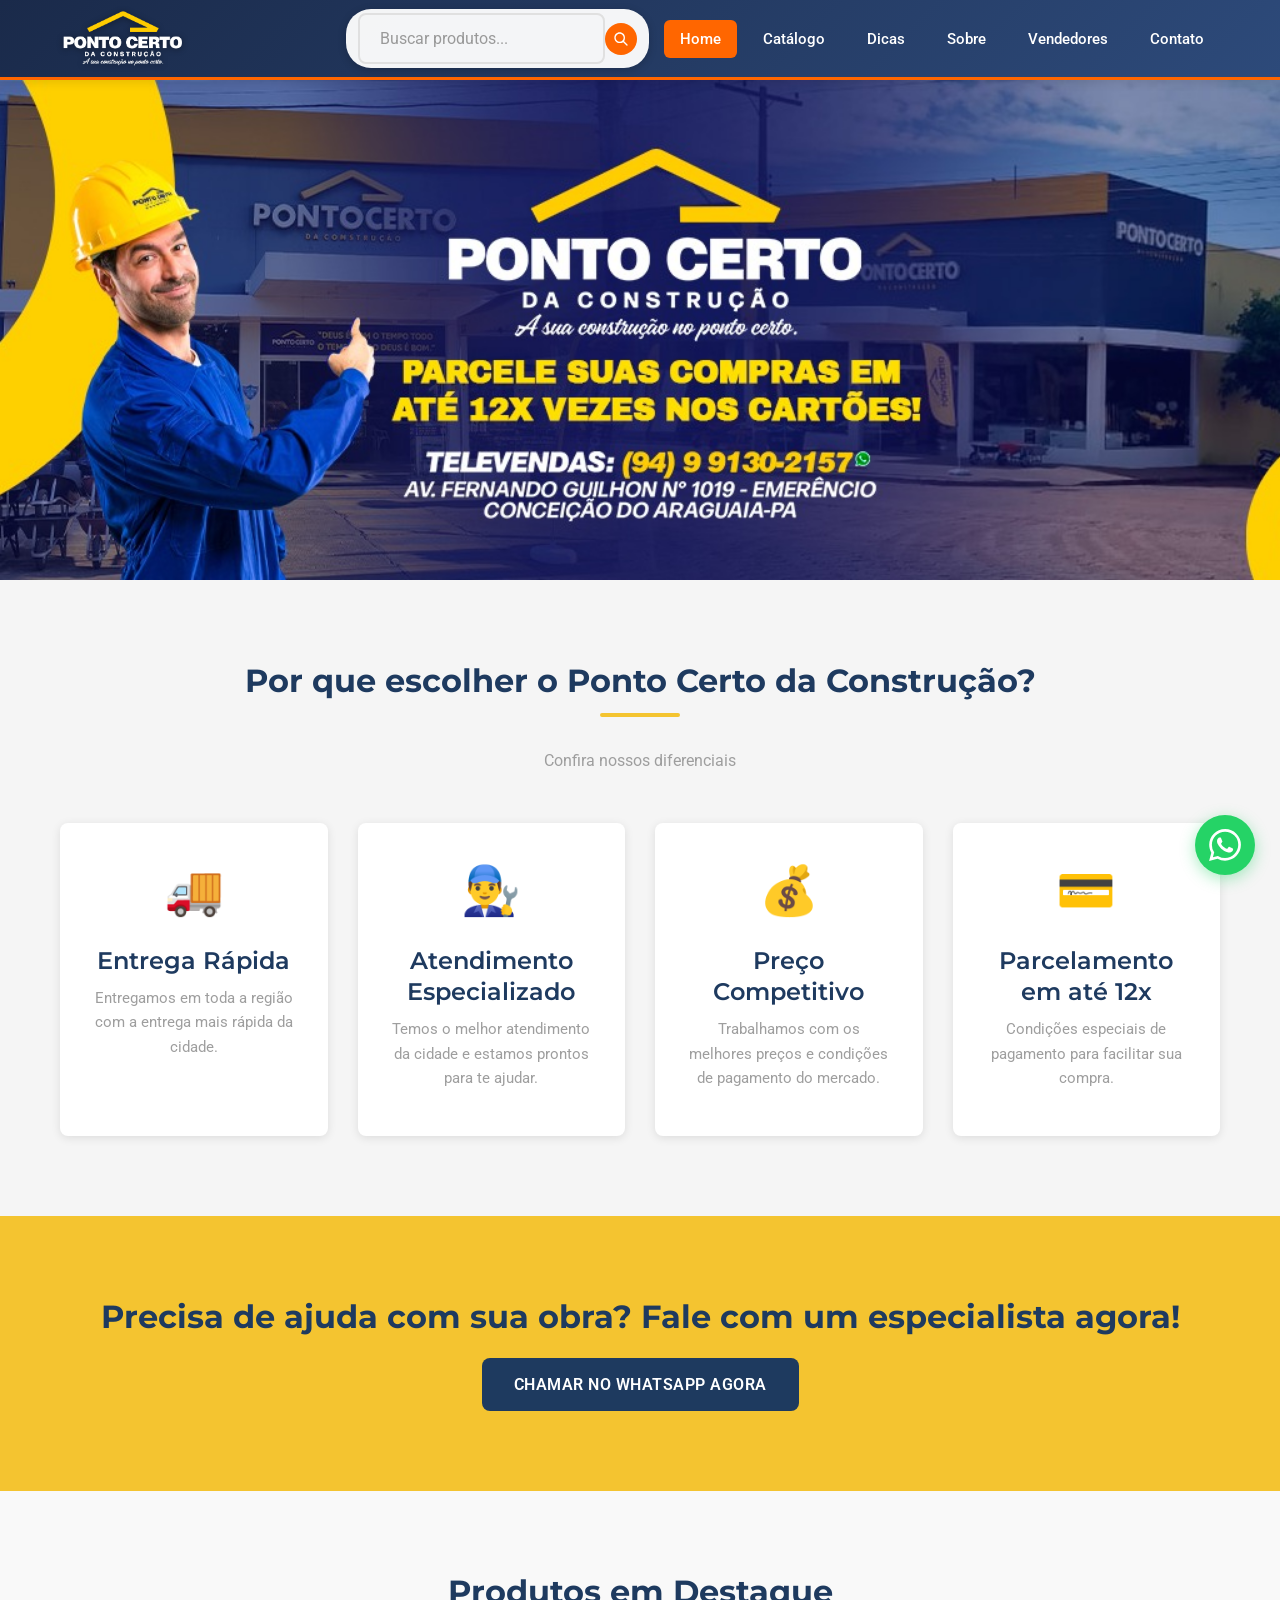
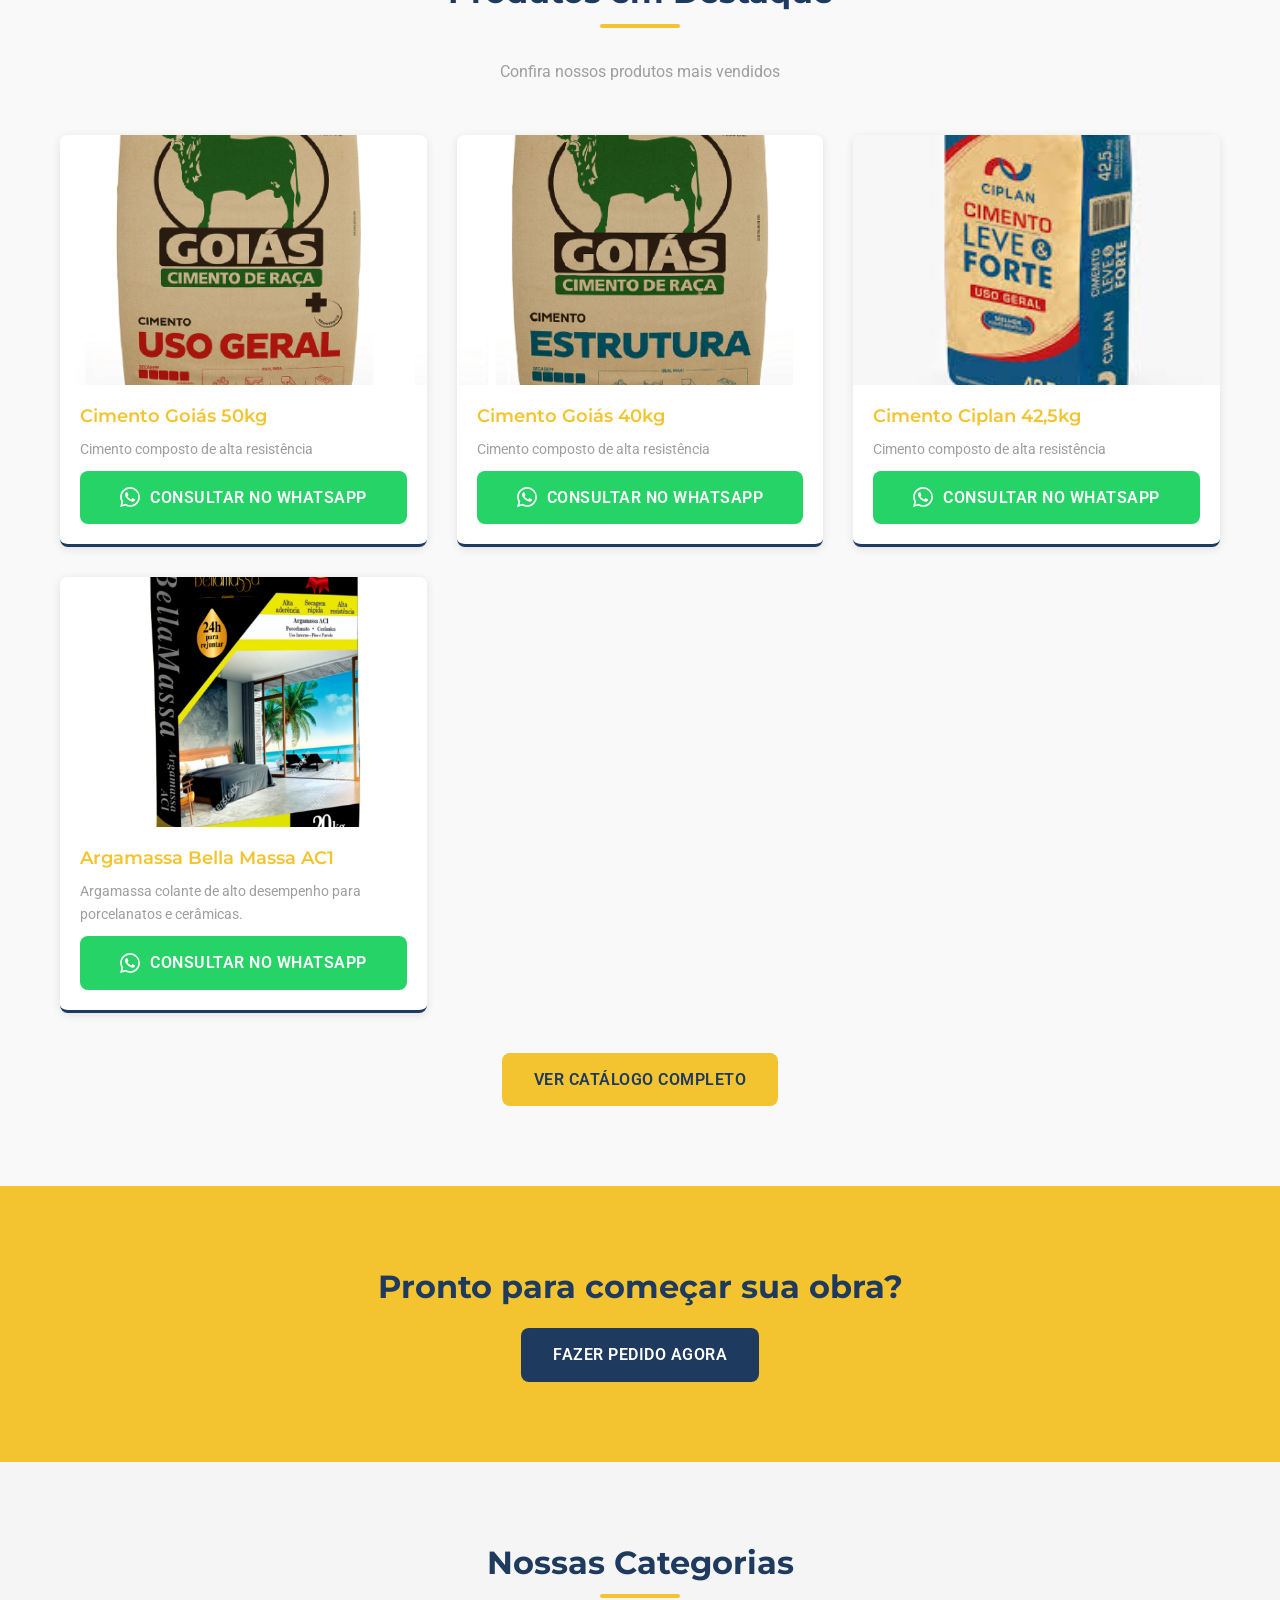
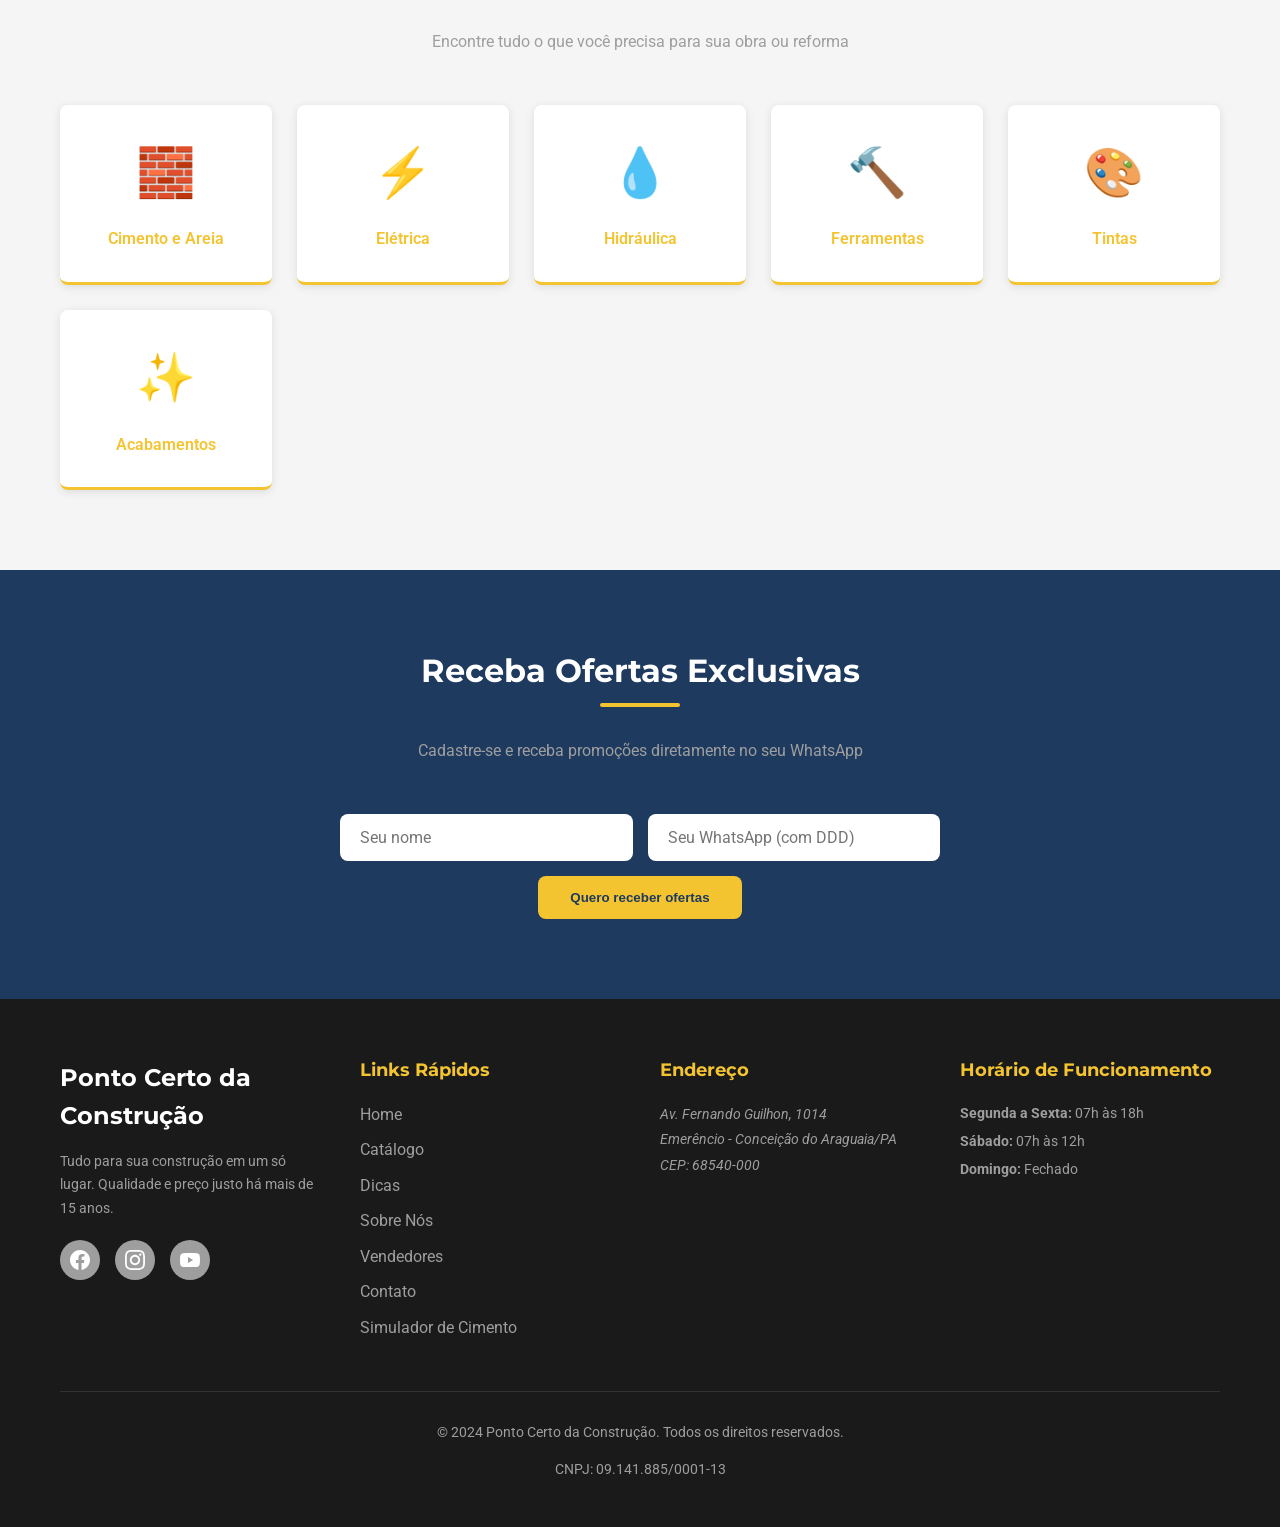
<file: index.html>
<!DOCTYPE html>
<html lang="pt-BR">
<head>
  <!-- Meta Tags Básicas -->
  <meta charset="UTF-8">
  <meta name="viewport" content="width=device-width, initial-scale=1.0">
  
  <!-- SEO -->
  <title>Ponto Certo da Construção — Materiais de Construção em São Paulo</title>
  <meta name="description" content="O Ponto Certo da Construção tem tudo para sua obra: cimento, ferramentas, tintas, elétrica e hidráulica. Atendimento pelo WhatsApp. Entrega rápida em São Paulo.">
  <meta name="keywords" content="materiais de construção, cimento, ferramentas, tintas, elétrica, hidráulica, construção civil, reforma, obra, Ponto Certo">
  <meta name="author" content="Ponto Certo da Construção">
  <meta name="robots" content="index, follow">
  
  <!-- Canonical -->
  <link rel="canonical" href="https://www.pontocertodaconstrucao.com.br/">
  
  <!-- Open Graph / Facebook -->
  <meta property="og:type" content="website">
  <meta property="og:url" content="https://www.pontocertodaconstrucao.com.br/">
  <meta property="og:title" content="Ponto Certo da Construção — Tudo para sua construção">
  <meta property="og:description" content="Cimento, ferramentas, tintas, elétrica, hidráulica e muito mais. Fale conosco pelo WhatsApp!">
  <meta property="og:image" content="https://placehold.co/1200x630/1E3A5F/F4C430?text=Ponto+Certo+Construcao">
  
  <!-- Twitter -->
  <meta property="twitter:card" content="summary_large_image">
  <meta property="twitter:url" content="https://www.pontocertodaconstrucao.com.br/">
  <meta property="twitter:title" content="Ponto Certo da Construção — Tudo para sua construção">
  <meta property="twitter:description" content="Cimento, ferramentas, tintas, elétrica, hidráulica e muito mais. Fale conosco pelo WhatsApp!">
  <meta property="twitter:image" content="https://placehold.co/1200x630/1E3A5F/F4C430?text=Ponto+Certo+Construcao">
  
  <!-- Favicon -->
  <link rel="icon" type="image/png" href="imagens/logo.png">
  
  <!-- Google Fonts -->
  <link rel="preconnect" href="https://fonts.googleapis.com">
  <link rel="preconnect" href="https://fonts.gstatic.com" crossorigin>
  <link href="https://fonts.googleapis.com/css2?family=Montserrat:wght@400;600;700&family=Roboto:wght@300;400;500;700&display=swap" rel="stylesheet">
  
  <!-- CSS -->
  <link rel="stylesheet" href="css/style.css">
  <link rel="stylesheet" href="css/responsive.css">
</head>
<body>
  
  <!-- ============================================
       HEADER FIXO COM NOVO DESIGN
       ============================================ -->
  <header class="header" role="banner">
    <div class="header-content">
      <!-- LADO ESQUERDO - LOGO -->
      <div class="header-left">
        <a href="index.html" class="logo" aria-label="Ponto Certo da Construção - Página Inicial">
          <img src="imagens/logo.png" alt="Logo Ponto Certo da Construção" class="logo-img">
        </a>
      </div>

      <!-- LADO DIREITO - BUSCA + MENU -->
      <div class="header-right">
        <!-- BUSCA -->
        <div class="header-busca">
          <!-- Botão da lupa (visível no mobile) -->
          <button class="busca-toggle" aria-label="Abrir busca" aria-expanded="false">
            <svg viewBox="0 0 24 24" xmlns="http://www.w3.org/2000/svg">
              <path d="M21.71 20.29l-5.01-5.01C17.54 13.68 18 11.91 18 10c0-4.41-3.59-8-8-8S2 5.59 2 10s3.59 8 8 8c1.91 0 3.68-.46 5.28-1.3l5.01 5.01c.39.39 1.02.39 1.41 0 .39-.39.39-1.02 0-1.41zM10 16c-3.31 0-6-2.69-6-6s2.69-6 6-6 6 2.69 6 6-2.69 6-6 6z"/>
            </svg>
          </button>
          
          <!-- Campo de busca -->
          <form class="busca-form" action="catalogo.html" method="get" role="search">
            <input type="text" class="busca-input" placeholder="Buscar produtos..." aria-label="Buscar produtos">
            <button type="submit" class="busca-btn" aria-label="Buscar">
              <svg viewBox="0 0 24 24" xmlns="http://www.w3.org/2000/svg">
                <path d="M21.71 20.29l-5.01-5.01C17.54 13.68 18 11.91 18 10c0-4.41-3.59-8-8-8S2 5.59 2 10s3.59 8 8 8c1.91 0 3.68-.46 5.28-1.3l5.01 5.01c.39.39 1.02.39 1.41 0 .39-.39.39-1.02 0-1.41zM10 16c-3.31 0-6-2.69-6-6s2.69-6 6-6 6 2.69 6 6-2.69 6-6 6z"/>
              </svg>
            </button>
          </form>
        </div>

        <!-- MENU HAMBURGUER -->
        <button class="menu-toggle" aria-label="Abrir menu de navegação" aria-expanded="false" aria-controls="nav-menu">
          <span></span>
          <span></span>
          <span></span>
        </button>

        <!-- MENU DE NAVEGAÇÃO -->
        <nav role="navigation">
          <ul class="nav-menu" id="nav-menu">
            <li><a href="index.html" class="nav-link ativo">Home</a></li>
            <li><a href="catalogo.html" class="nav-link">Catálogo</a></li>
            <li><a href="dicas.html" class="nav-link">Dicas</a></li>
            <li><a href="sobre.html" class="nav-link">Sobre</a></li>
            <li><a href="vendedores.html" class="nav-link">Vendedores</a></li>
            <li><a href="contato.html" class="nav-link">Contato</a></li>
          </ul>
        </nav>
      </div>
    </div>
  </header>
  
  <main>
    <!-- ============================================
         HERO SECTION - BANNER PRINCIPAL
         ============================================ -->
    <section class="hero">
      <picture>
        <source media="(max-width: 768px)" srcset="imagens/bannermobile.jpeg">
        <img src="imagens/banner.jpeg" alt="Banner Ponto Certo da Construção" class="hero-img">
      </picture>
    </section>

    <!-- ============================================
         DIFERENCIAIS
         ============================================ -->
    <section class="secao">
      <div class="container">
        <div class="secao-titulo">
          <h2>Por que escolher o Ponto Certo da Construção?</h2>
          <p>Confira nossos diferenciais</p>
        </div>

        <div class="diferenciais-grid">
          <div class="diferencial-card">
            <div class="diferencial-icon">🚚</div>
            <h3 class="diferencial-titulo">Entrega Rápida</h3>
            <p class="diferencial-texto">Entregamos em toda a região com a entrega mais rápida da cidade.</p>
          </div>

          <div class="diferencial-card">
            <div class="diferencial-icon">👨‍🔧</div>
            <h3 class="diferencial-titulo">Atendimento Especializado</h3>
            <p class="diferencial-texto">Temos o melhor atendimento da cidade e estamos prontos para te ajudar.</p>
          </div>

          <div class="diferencial-card">
            <div class="diferencial-icon">💰</div>
            <h3 class="diferencial-titulo">Preço Competitivo</h3>
            <p class="diferencial-texto">Trabalhamos com os melhores preços e condições de pagamento do mercado.</p>
          </div>

          <div class="diferencial-card">
            <div class="diferencial-icon">💳</div>
            <h3 class="diferencial-titulo">Parcelamento em até 12x</h3>
            <p class="diferencial-texto">Condições especiais de pagamento para facilitar sua compra.</p>
          </div>
        </div>
      </div>
    </section>

    <!-- ============================================
         CHAMADA PARA AÇÃO (CTA)
         ============================================ -->
    <section class="secao cta">
      <div class="container">
        <h2>Precisa de ajuda com sua obra? Fale com um especialista agora!</h2>
        <a href="https://wa.me/5594991302157?text=Olá!%20Preciso%20de%20ajuda%20com%20minha%20obra." class="btn cta-btn" target="_blank" rel="noopener" aria-label="Chamar no WhatsApp agora">
          Chamar no WhatsApp agora
        </a>
      </div>
    </section>

    <!-- ============================================
         PRODUTOS EM DESTAQUE
         ============================================ -->
    <section class="secao" style="background-color: #f9f9f9;">
      <div class="container">
        <div class="secao-titulo">
          <h2>Produtos em Destaque</h2>
          <p>Confira nossos produtos mais vendidos</p>
        </div>

        <div class="produtos-grid">
          <!-- Produto 1 - Cimento Goiás 50kg -->
          <div class="produto-card" data-categoria="cimento" data-fabricante="Goiás">
            <img src="imagens/produtos/cimento goias 50kg.jpg" alt="Cimento Goiás 50kg" class="produto-imagem" loading="lazy">
            <div class="produto-info">
              <h3 class="produto-nome">Cimento Goiás 50kg</h3>
              <p class="produto-descricao">Cimento composto de alta resistência</p>
              <a href="https://wa.me/5594991302157?text=Olá!%20Gostaria%20de%20saber%20mais%20sobre%20o%20Cimento%20Goiás%2050kg" class="btn btn-whatsapp produto-btn" target="_blank" rel="noopener" aria-label="Consultar Cimento Goiás no WhatsApp">
                <svg viewBox="0 0 24 24" xmlns="http://www.w3.org/2000/svg">
                  <path d="M17.472 14.382c-.297-.149-1.758-.867-2.03-.967-.273-.099-.471-.148-.67.15-.197.297-.767.966-.94 1.164-.173.199-.347.223-.644.075-.297-.15-1.255-.463-2.39-1.475-.883-.788-1.48-1.761-1.653-2.059-.173-.297-.018-.458.13-.606.134-.133.298-.347.446-.52.149-.174.198-.298.298-.497.099-.198.05-.371-.025-.52-.075-.149-.669-1.612-.916-2.207-.242-.579-.487-.5-.669-.51-.173-.008-.371-.01-.57-.01-.198 0-.52.074-.792.372-.272.297-1.04 1.016-1.04 2.479 0 1.462 1.065 2.875 1.213 3.074.149.198 2.096 3.2 5.077 4.487.709.306 1.262.489 1.694.625.712.227 1.36.195 1.871.118.571-.085 1.758-.719 2.006-1.413.248-.694.248-1.289.173-1.413-.074-.124-.272-.198-.57-.347m-5.421 7.403h-.004a9.87 9.87 0 01-5.031-1.378l-.361-.214-3.741.982.998-3.648-.235-.374a9.86 9.86 0 01-1.51-5.26c.001-5.45 4.436-9.884 9.888-9.884 2.64 0 5.122 1.03 6.988 2.898a9.825 9.825 0 012.893 6.994c-.003 5.45-4.437 9.884-9.885 9.884m8.413-18.297A11.815 11.815 0 0012.05 0C5.495 0 .16 5.335.157 11.892c0 2.096.547 4.142 1.588 5.945L.057 24l6.305-1.654a11.882 11.882 0 005.683 1.448h.005c6.554 0 11.89-5.335 11.893-11.893a11.821 11.821 0 00-3.48-8.413Z"/>
                </svg>
                Consultar no WhatsApp
              </a>
            </div>
          </div>

          <!-- Produto 2 - Cimento Goiás 40kg -->
          <div class="produto-card" data-categoria="cimento" data-fabricante="Goiás">
            <img src="imagens/produtos/cimento goias 40kg.jpg" alt="Cimento Goiás 40kg" class="produto-imagem" loading="lazy">
            <div class="produto-info">
              <h3 class="produto-nome">Cimento Goiás 40kg</h3>
              <p class="produto-descricao">Cimento composto de alta resistência</p>
              <a href="https://wa.me/5594991302157?text=Olá!%20Gostaria%20de%20saber%20mais%20sobre%20o%20Cimento%20Goiás%2040kg" class="btn btn-whatsapp produto-btn" target="_blank" rel="noopener" aria-label="Consultar Cimento Goiás 40kg no WhatsApp">
                <svg viewBox="0 0 24 24" xmlns="http://www.w3.org/2000/svg">
                  <path d="M17.472 14.382c-.297-.149-1.758-.867-2.03-.967-.273-.099-.471-.148-.67.15-.197.297-.767.966-.94 1.164-.173.199-.347.223-.644.075-.297-.15-1.255-.463-2.39-1.475-.883-.788-1.48-1.761-1.653-2.059-.173-.297-.018-.458.13-.606.134-.133.298-.347.446-.52.149-.174.198-.298.298-.497.099-.198.05-.371-.025-.52-.075-.149-.669-1.612-.916-2.207-.242-.579-.487-.5-.669-.51-.173-.008-.371-.01-.57-.01-.198 0-.52.074-.792.372-.272.297-1.04 1.016-1.04 2.479 0 1.462 1.065 2.875 1.213 3.074.149.198 2.096 3.2 5.077 4.487.709.306 1.262.489 1.694.625.712.227 1.36.195 1.871.118.571-.085 1.758-.719 2.006-1.413.248-.694.248-1.289.173-1.413-.074-.124-.272-.198-.57-.347m-5.421 7.403h-.004a9.87 9.87 0 01-5.031-1.378l-.361-.214-3.741.982.998-3.648-.235-.374a9.86 9.86 0 01-1.51-5.26c.001-5.45 4.436-9.884 9.888-9.884 2.64 0 5.122 1.03 6.988 2.898a9.825 9.825 0 012.893 6.994c-.003 5.45-4.437 9.884-9.885 9.884m8.413-18.297A11.815 11.815 0 0012.05 0C5.495 0 .16 5.335.157 11.892c0 2.096.547 4.142 1.588 5.945L.057 24l6.305-1.654a11.882 11.882 0 005.683 1.448h.005c6.554 0 11.89-5.335 11.893-11.893a11.821 11.821 0 00-3.48-8.413Z"/>
                </svg>
                Consultar no WhatsApp
              </a>
            </div>
          </div>

          <!-- Produto 3 - Cimento Ciplan 42,5kg -->
          <div class="produto-card" data-categoria="cimento" data-fabricante="Ciplan">
            <img src="imagens/produtos/cimento ciplan 42kg.jpg" alt="Cimento Ciplan 42,5kg" class="produto-imagem" loading="lazy">
            <div class="produto-info">
              <h3 class="produto-nome">Cimento Ciplan 42,5kg</h3>
              <p class="produto-descricao">Cimento composto de alta resistência</p>
              <a href="https://wa.me/5594991302157?text=Olá!%20Gostaria%20de%20saber%20mais%20sobre%20o%20Cimento%20Ciplan%2042,5kg" class="btn btn-whatsapp produto-btn" target="_blank" rel="noopener" aria-label="Consultar Cimento Ciplan no WhatsApp">
                <svg viewBox="0 0 24 24" xmlns="http://www.w3.org/2000/svg">
                  <path d="M17.472 14.382c-.297-.149-1.758-.867-2.03-.967-.273-.099-.471-.148-.67.15-.197.297-.767.966-.94 1.164-.173.199-.347.223-.644.075-.297-.15-1.255-.463-2.39-1.475-.883-.788-1.48-1.761-1.653-2.059-.173-.297-.018-.458.13-.606.134-.133.298-.347.446-.52.149-.174.198-.298.298-.497.099-.198.05-.371-.025-.52-.075-.149-.669-1.612-.916-2.207-.242-.579-.487-.5-.669-.51-.173-.008-.371-.01-.57-.01-.198 0-.52.074-.792.372-.272.297-1.04 1.016-1.04 2.479 0 1.462 1.065 2.875 1.213 3.074.149.198 2.096 3.2 5.077 4.487.709.306 1.262.489 1.694.625.712.227 1.36.195 1.871.118.571-.085 1.758-.719 2.006-1.413.248-.694.248-1.289.173-1.413-.074-.124-.272-.198-.57-.347m-5.421 7.403h-.004a9.87 9.87 0 01-5.031-1.378l-.361-.214-3.741.982.998-3.648-.235-.374a9.86 9.86 0 01-1.51-5.26c.001-5.45 4.436-9.884 9.888-9.884 2.64 0 5.122 1.03 6.988 2.898a9.825 9.825 0 012.893 6.994c-.003 5.45-4.437 9.884-9.885 9.884m8.413-18.297A11.815 11.815 0 0012.05 0C5.495 0 .16 5.335.157 11.892c0 2.096.547 4.142 1.588 5.945L.057 24l6.305-1.654a11.882 11.882 0 005.683 1.448h.005c6.554 0 11.89-5.335 11.893-11.893a11.821 11.821 0 00-3.48-8.413Z"/>
                </svg>
                Consultar no WhatsApp
              </a>
            </div>
          </div>

          <!-- Produto 4 - Argamassa Bella Massa AC1 -->
          <div class="produto-card" data-categoria="argamassas" data-fabricante="Bella Massa">
            <img src="imagens/produtos/argamassa bella massa ac1.png" alt="Argamassa Bella Massa AC1" class="produto-imagem" loading="lazy">
            <div class="produto-info">
              <h3 class="produto-nome">Argamassa Bella Massa AC1</h3>
              <p class="produto-descricao">Argamassa colante de alto desempenho para porcelanatos e cerâmicas.</p>
              <a href="https://wa.me/5594991302157?text=Olá!%20Gostaria%20de%20saber%20mais%20sobre%20a%20Argamassa%20Bella%20Massa%20AC1" class="btn btn-whatsapp produto-btn" target="_blank" rel="noopener" aria-label="Consultar Argamassa Bella Massa AC1 no WhatsApp">
                <svg viewBox="0 0 24 24" xmlns="http://www.w3.org/2000/svg">
                  <path d="M17.472 14.382c-.297-.149-1.758-.867-2.03-.967-.273-.099-.471-.148-.67.15-.197.297-.767.966-.94 1.164-.173.199-.347.223-.644.075-.297-.15-1.255-.463-2.39-1.475-.883-.788-1.48-1.761-1.653-2.059-.173-.297-.018-.458.13-.606.134-.133.298-.347.446-.52.149-.174.198-.298.298-.497.099-.198.05-.371-.025-.52-.075-.149-.669-1.612-.916-2.207-.242-.579-.487-.5-.669-.51-.173-.008-.371-.01-.57-.01-.198 0-.52.074-.792.372-.272.297-1.04 1.016-1.04 2.479 0 1.462 1.065 2.875 1.213 3.074.149.198 2.096 3.2 5.077 4.487.709.306 1.262.489 1.694.625.712.227 1.36.195 1.871.118.571-.085 1.758-.719 2.006-1.413.248-.694.248-1.289.173-1.413-.074-.124-.272-.198-.57-.347m-5.421 7.403h-.004a9.87 9.87 0 01-5.031-1.378l-.361-.214-3.741.982.998-3.648-.235-.374a9.86 9.86 0 01-1.51-5.26c.001-5.45 4.436-9.884 9.888-9.884 2.64 0 5.122 1.03 6.988 2.898a9.825 9.825 0 012.893 6.994c-.003 5.45-4.437 9.884-9.885 9.884m8.413-18.297A11.815 11.815 0 0012.05 0C5.495 0 .16 5.335.157 11.892c0 2.096.547 4.142 1.588 5.945L.057 24l6.305-1.654a11.882 11.882 0 005.683 1.448h.005c6.554 0 11.89-5.335 11.893-11.893a11.821 11.821 0 00-3.48-8.413Z"/>
                </svg>
                Consultar no WhatsApp
              </a>
            </div>
          </div>
        </div>

        <div style="text-align: center; margin-top: 40px;">
          <a href="catalogo.html" class="btn btn-primario">Ver Catálogo Completo</a>
        </div>
      </div>
    </section>

    <!-- ============================================
         CHAMADA PARA AÇÃO (CTA) - FINAL
         ============================================ -->
    <section class="secao cta">
      <div class="container">
        <h2>Pronto para começar sua obra?</h2>
        <a href="https://wa.me/5594991302157?text=Olá!%20Vim%20pelo%20site%20e%20quero%20fazer%20um%20pedido." class="btn cta-btn" target="_blank" rel="noopener" aria-label="Fazer pedido no WhatsApp">
          Fazer Pedido Agora
        </a>
      </div>
    </section>

    <!-- ============================================
         SEÇÃO DE CATEGORIAS
         ============================================ -->
    <section class="secao" id="categorias">
      <div class="container">
        <div class="secao-titulo">
          <h2>Nossas Categorias</h2>
          <p>Encontre tudo o que você precisa para sua obra ou reforma</p>
        </div>

        <div class="categorias-grid">
          <a href="categorias/cimento.html" class="categoria-card" aria-label="Ver categoria Cimento e Areia">
            <div class="categoria-icon">🧱</div>
            <div class="categoria-nome">Cimento e Areia</div>
          </a>

          <a href="categorias/eletrica.html" class="categoria-card" aria-label="Ver categoria Elétrica">
            <div class="categoria-icon">⚡</div>
            <div class="categoria-nome">Elétrica</div>
          </a>

          <a href="categorias/hidraulica.html" class="categoria-card" aria-label="Ver categoria Hidráulica">
            <div class="categoria-icon">💧</div>
            <div class="categoria-nome">Hidráulica</div>
          </a>

          <a href="categorias/ferramentas.html" class="categoria-card" aria-label="Ver categoria Ferramentas">
            <div class="categoria-icon">🔨</div>
            <div class="categoria-nome">Ferramentas</div>
          </a>

          <a href="categorias/tintas.html" class="categoria-card" aria-label="Ver categoria Tintas">
            <div class="categoria-icon">🎨</div>
            <div class="categoria-nome">Tintas</div>
          </a>

          <a href="categorias/acabamentos.html" class="categoria-card" aria-label="Ver categoria Acabamentos">
            <div class="categoria-icon">✨</div>
            <div class="categoria-nome">Acabamentos</div>
          </a>
        </div>
      </div>
    </section>

    <!-- ============================================
         NEWSLETTER
         ============================================ -->
    <section class="secao newsletter">
      <div class="container">
        <div class="secao-titulo">
          <h2>Receba Ofertas Exclusivas</h2>
          <p>Cadastre-se e receba promoções diretamente no seu WhatsApp</p>
        </div>
        
        <form class="newsletter-form" id="newsletter-form">
          <input type="text" class="newsletter-input" placeholder="Seu nome" aria-label="Seu nome" required>
          <input type="tel" class="newsletter-input" placeholder="Seu WhatsApp (com DDD)" aria-label="Seu WhatsApp" required>
          <button type="submit" class="newsletter-btn">Quero receber ofertas</button>
        </form>
        
        <div class="newsletter-mensagem" id="newsletter-mensagem"></div>
      </div>
    </section>
  </main>
  
  <!-- ============================================
       FOOTER
       ============================================ -->
  <footer class="footer">
    <div class="container">
      <div class="footer-grid">
        <div class="footer-col">
          <div class="footer-logo">Ponto Certo da Construção</div>
          <p class="footer-slogan">Tudo para sua construção em um só lugar. Qualidade e preço justo há mais de 15 anos.</p>
          <div class="redes-sociais">
            <a href="#" aria-label="Facebook">
              <svg viewBox="0 0 24 24" xmlns="http://www.w3.org/2000/svg">
                <path d="M24 12.073c0-6.627-5.373-12-12-12s-12 5.373-12 12c0 5.99 4.388 10.954 10.125 11.854v-8.385H7.078v-3.47h3.047V9.43c0-3.007 1.792-4.669 4.533-4.669 1.312 0 2.686.235 2.686.235v2.953H15.83c-1.491 0-1.956.925-1.956 1.874v2.25h3.328l-.532 3.47h-2.796v8.385C19.612 23.027 24 18.062 24 12.073z"/>
              </svg>
            </a>
            <a href="#" aria-label="Instagram">
              <svg viewBox="0 0 24 24" xmlns="http://www.w3.org/2000/svg">
                <path d="M12 2.163c3.204 0 3.584.012 4.85.07 3.252.148 4.771 1.691 4.919 4.919.058 1.265.069 1.645.069 4.849 0 3.205-.012 3.584-.069 4.849-.149 3.225-1.664 4.771-4.919 4.919-1.266.058-1.644.07-4.85.07-3.204 0-3.584-.012-4.849-.07-3.26-.149-4.771-1.699-4.919-4.92-.058-1.265-.07-1.644-.07-4.849 0-3.204.013-3.583.07-4.849.149-3.227 1.664-4.771 4.919-4.919 1.266-.057 1.645-.069 4.849-.069zm0-2.163c-3.259 0-3.667.014-4.947.072-4.358.2-6.78 2.618-6.98 6.98-.059 1.281-.073 1.689-.073 4.948 0 3.259.014 3.668.072 4.948.2 4.358 2.618 6.78 6.98 6.98 1.281.058 1.689.072 4.948.072 3.259 0 3.668-.014 4.948-.072 4.354-.2 6.782-2.618 6.979-6.98.059-1.28.073-1.689.073-4.948 0-3.259-.014-3.667-.072-4.947-.196-4.354-2.617-6.78-6.979-6.98-1.281-.059-1.69-.073-4.949-.073zm0 5.838c-3.403 0-6.162 2.759-6.162 6.162s2.759 6.163 6.162 6.163 6.162-2.759 6.162-6.163c0-3.403-2.759-6.162-6.162-6.162zm0 10.162c-2.209 0-4-1.79-4-4 0-2.209 1.791-4 4-4s4 1.791 4 4c0 2.21-1.791 4-4 4zm6.406-11.845c-.796 0-1.441.645-1.441 1.44s.645 1.44 1.441 1.44c.795 0 1.439-.645 1.439-1.44s-.644-1.44-1.439-1.44z"/>
              </svg>
            </a>
            <a href="#" aria-label="YouTube">
              <svg viewBox="0 0 24 24" xmlns="http://www.w3.org/2000/svg">
                <path d="M23.498 6.186a3.016 3.016 0 0 0-2.122-2.136C19.505 3.545 12 3.545 12 3.545s-7.505 0-9.377.505A3.017 3.017 0 0 0 .502 6.186C0 8.07 0 12 0 12s0 3.93.502 5.814a3.016 3.016 0 0 0 2.122 2.136c1.871.505 9.376.505 9.376.505s7.505 0 9.377-.505a3.015 3.015 0 0 0 2.122-2.136C24 15.93 24 12 24 12s0-3.93-.502-5.814zM9.545 15.568V8.432L15.818 12l-6.273 3.568z"/>
              </svg>
            </a>
          </div>
        </div>
        
        <div class="footer-col">
          <h4>Links Rápidos</h4>
          <ul class="footer-links">
            <li><a href="index.html">Home</a></li>
            <li><a href="catalogo.html">Catálogo</a></li>
            <li><a href="dicas.html">Dicas</a></li>
            <li><a href="sobre.html">Sobre Nós</a></li>
            <li><a href="vendedores.html">Vendedores</a></li>
            <li><a href="contato.html">Contato</a></li>
            <li><a href="simulador.html">Simulador de Cimento</a></li>
          </ul>
        </div>
        
        <div class="footer-col">
          <h4>Endereço</h4>
          <address class="footer-endereco">
            Av. Fernando Guilhon, 1014<br>
            Emerêncio - Conceição do Araguaia/PA<br>
            CEP: 68540-000
          </address>
        </div>
        
        <div class="footer-col">
          <h4>Horário de Funcionamento</h4>
          <div class="footer-horario">
            <p><strong>Segunda a Sexta:</strong> 07h às 18h</p>
            <p><strong>Sábado:</strong> 07h às 12h</p>
            <p><strong>Domingo:</strong> Fechado</p>
          </div>
        </div>
      </div>
      
      <div class="footer-copyright">
        <p>&copy; 2024 Ponto Certo da Construção. Todos os direitos reservados.</p>
        <p>CNPJ: 09.141.885/0001-13</p>
      </div>
    </div>
  </footer>
  
  <!-- ============================================
       BOTÃO FLUTUANTE DO WHATSAPP
       ============================================ -->
  <a href="https://wa.me/5594991302157?text=Olá!%20Vim%20pelo%20site%20e%20gostaria%20de%20fazer%20um%20pedido." class="whatsapp-float" target="_blank" rel="noopener" aria-label="Fale conosco no WhatsApp">
    <svg viewBox="0 0 24 24" xmlns="http://www.w3.org/2000/svg">
      <path d="M17.472 14.382c-.297-.149-1.758-.867-2.03-.967-.273-.099-.471-.148-.67.15-.197.297-.767.966-.94 1.164-.173.199-.347.223-.644.075-.297-.15-1.255-.463-2.39-1.475-.883-.788-1.48-1.761-1.653-2.059-.173-.297-.018-.458.13-.606.134-.133.298-.347.446-.52.149-.174.198-.298.298-.497.099-.198.05-.371-.025-.52-.075-.149-.669-1.612-.916-2.207-.242-.579-.487-.5-.669-.51-.173-.008-.371-.01-.57-.01-.198 0-.52.074-.792.372-.272.297-1.04 1.016-1.04 2.479 0 1.462 1.065 2.875 1.213 3.074.149.198 2.096 3.2 5.077 4.487.709.306 1.262.489 1.694.625.712.227 1.36.195 1.871.118.571-.085 1.758-.719 2.006-1.413.248-.694.248-1.289.173-1.413-.074-.124-.272-.198-.57-.347m-5.421 7.403h-.004a9.87 9.87 0 01-5.031-1.378l-.361-.214-3.741.982.998-3.648-.235-.374a9.86 9.86 0 01-1.51-5.26c.001-5.45 4.436-9.884 9.888-9.884 2.64 0 5.122 1.03 6.988 2.898a9.825 9.825 0 012.893 6.994c-.003 5.45-4.437 9.884-9.885 9.884m8.413-18.297A11.815 11.815 0 0012.05 0C5.495 0 .16 5.335.157 11.892c0 2.096.547 4.142 1.588 5.945L.057 24l6.305-1.654a11.882 11.882 0 005.683 1.448h.005c6.554 0 11.89-5.335 11.893-11.893a11.821 11.821 0 00-3.48-8.413Z"/>
    </svg>
    <span class="whatsapp-tooltip">Fale conosco!</span>
  </a>
  
  <!-- JavaScript -->
  <script src="js/main.js"></script>
</body>
</html>
</file>
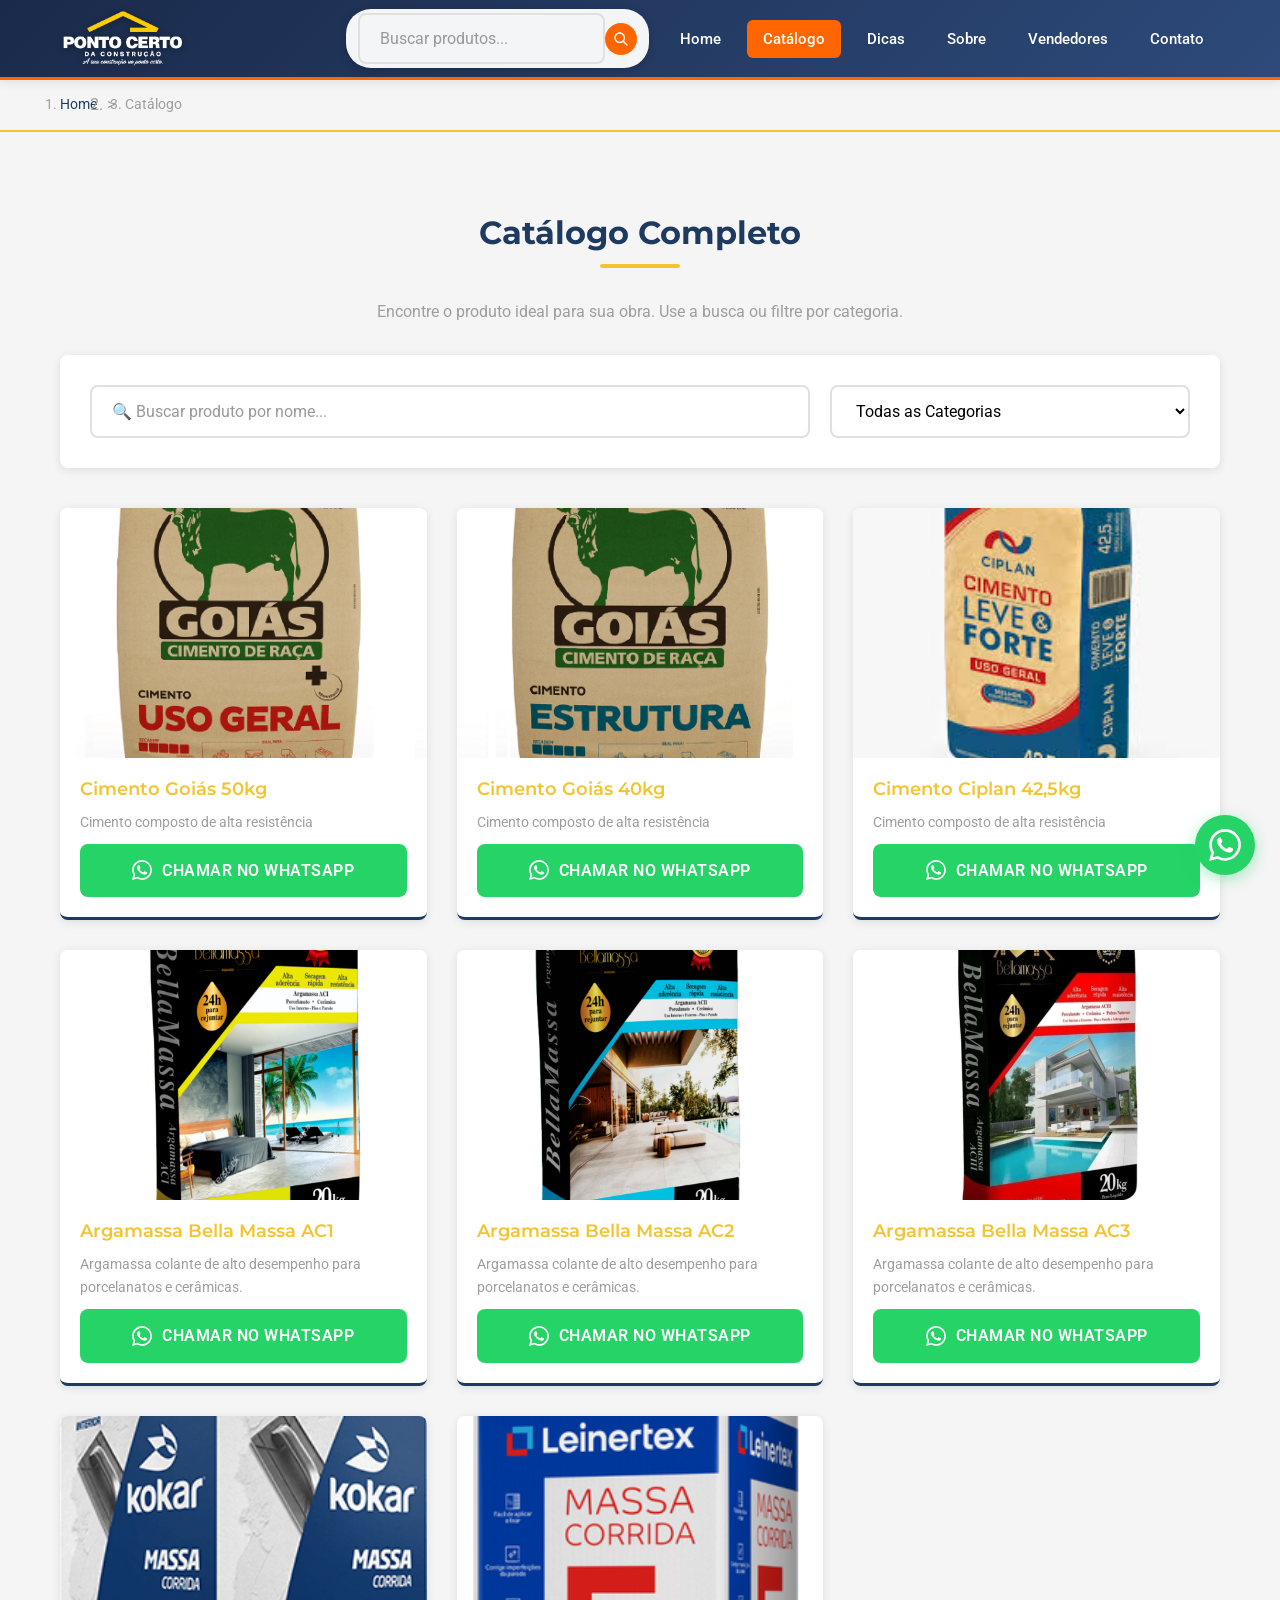
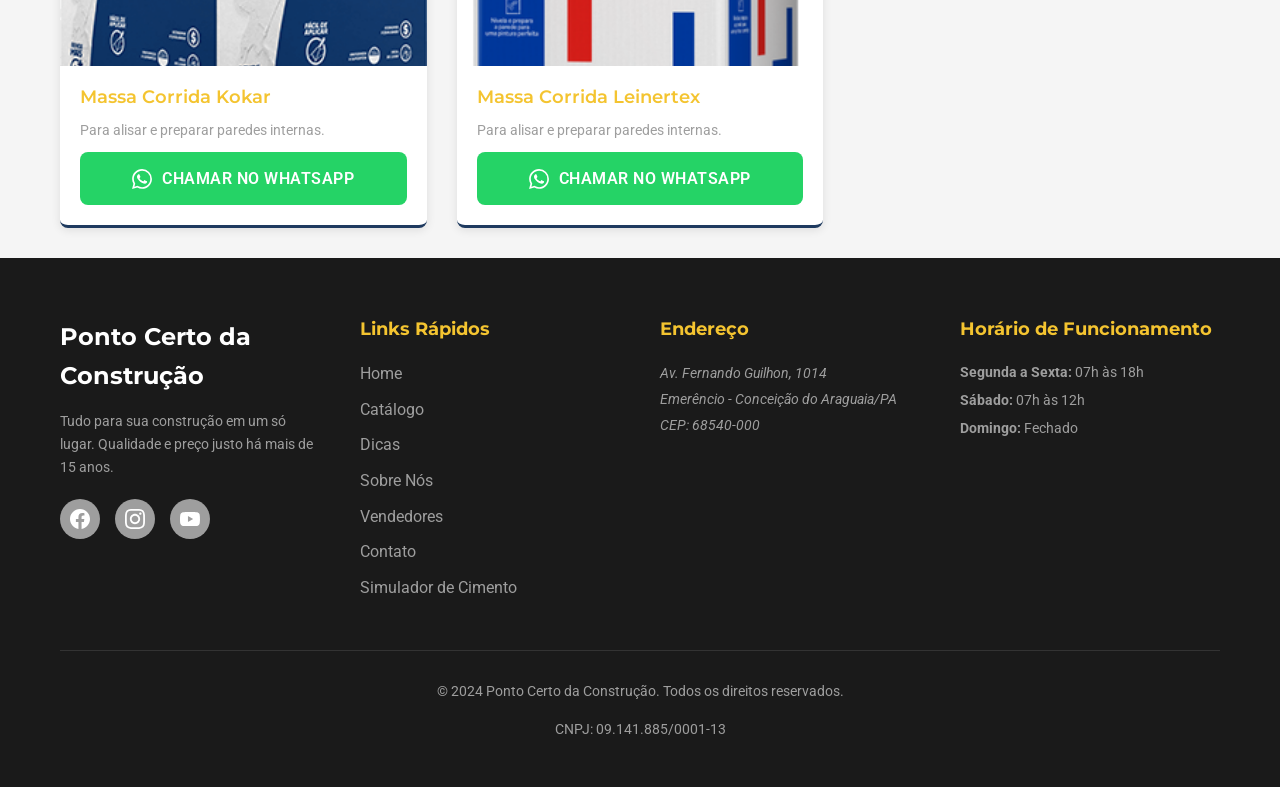
<file: catalogo.html>
<!DOCTYPE html>
<html lang="pt-BR">
<head>
  <!-- Meta Tags Básicas -->
  <meta charset="UTF-8">
  <meta name="viewport" content="width=device-width, initial-scale=1.0">
  
  <!-- SEO -->
  <title>Catálogo de Produtos — Ponto Certo da Construção</title>
  <meta name="description" content="Confira nosso catálogo completo de materiais de construção. Cimento, ferramentas, tintas, elétrica, hidráulica e acabamentos. Peça pelo WhatsApp!">
  <meta name="keywords" content="catálogo, produtos, materiais de construção, preços, orçamento, construção civil, Ponto Certo">
  <meta name="author" content="Ponto Certo da Construção">
  <meta name="robots" content="index, follow">

  <!-- Canonical -->
  <link rel="canonical" href="https://www.pontocertodaconstrucao.com.br/catalogo.html">

  <!-- Open Graph / Facebook -->
  <meta property="og:type" content="website">
  <meta property="og:url" content="https://www.pontocertodaconstrucao.com.br/catalogo.html">
  <meta property="og:title" content="Catálogo de Produtos — Ponto Certo da Construção">
  <meta property="og:description" content="Confira nosso catálogo completo de materiais de construção. Peça pelo WhatsApp!">
  <meta property="og:image" content="https://placehold.co/1200x630/1E3A5F/F4C430?text=Catálogo+Ponto+Certo">

  <!-- Twitter -->
  <meta property="twitter:card" content="summary_large_image">
  <meta property="twitter:url" content="https://www.pontocertodaconstrucao.com.br/catalogo.html">
  <meta property="twitter:title" content="Catálogo de Produtos — Ponto Certo da Construção">
  <meta property="twitter:description" content="Confira nosso catálogo completo de materiais de construção. Peça pelo WhatsApp!">
  <meta property="twitter:image" content="https://placehold.co/1200x630/1E3A5F/F4C430?text=Catálogo+Ponto+Certo">

  <!-- Favicon -->
  <link rel="icon" type="image/png" href="imagens/logo.png">
  
  <!-- Google Fonts -->
  <link rel="preconnect" href="https://fonts.googleapis.com">
  <link rel="preconnect" href="https://fonts.gstatic.com" crossorigin>
  <link href="https://fonts.googleapis.com/css2?family=Montserrat:wght@400;600;700&family=Roboto:wght@300;400;500;700&display=swap" rel="stylesheet">
  
  <!-- CSS -->
  <link rel="stylesheet" href="css/style.css">
  <link rel="stylesheet" href="css/responsive.css">
</head>
<body>
  
  <!-- ============================================
       HEADER FIXO COM NOVO DESIGN
       ============================================ -->
  <header class="header" role="banner">
    <div class="header-content">
      <!-- LADO ESQUERDO - LOGO -->
      <div class="header-left">
        <a href="index.html" class="logo" aria-label="Ponto Certo da Construção - Página Inicial">
          <img src="imagens/logo.png" alt="Logo Ponto Certo da Construção" class="logo-img">
        </a>
      </div>

      <!-- LADO DIREITO - BUSCA + MENU -->
      <div class="header-right">
        <!-- BUSCA -->
        <div class="header-busca">
          <!-- Botão da lupa (visível no mobile) -->
          <button class="busca-toggle" aria-label="Abrir busca" aria-expanded="false">
            <svg viewBox="0 0 24 24" xmlns="http://www.w3.org/2000/svg">
              <path d="M21.71 20.29l-5.01-5.01C17.54 13.68 18 11.91 18 10c0-4.41-3.59-8-8-8S2 5.59 2 10s3.59 8 8 8c1.91 0 3.68-.46 5.28-1.3l5.01 5.01c.39.39 1.02.39 1.41 0 .39-.39.39-1.02 0-1.41zM10 16c-3.31 0-6-2.69-6-6s2.69-6 6-6 6 2.69 6 6-2.69 6-6 6z"/>
            </svg>
          </button>
          
          <!-- Campo de busca -->
          <form class="busca-form" action="catalogo.html" method="get" role="search">
            <input type="text" class="busca-input" placeholder="Buscar produtos..." aria-label="Buscar produtos">
            <button type="submit" class="busca-btn" aria-label="Buscar">
              <svg viewBox="0 0 24 24" xmlns="http://www.w3.org/2000/svg">
                <path d="M21.71 20.29l-5.01-5.01C17.54 13.68 18 11.91 18 10c0-4.41-3.59-8-8-8S2 5.59 2 10s3.59 8 8 8c1.91 0 3.68-.46 5.28-1.3l5.01 5.01c.39.39 1.02.39 1.41 0 .39-.39.39-1.02 0-1.41zM10 16c-3.31 0-6-2.69-6-6s2.69-6 6-6 6 2.69 6 6-2.69 6-6 6z"/>
              </svg>
            </button>
          </form>
        </div>

        <!-- MENU HAMBURGUER -->
        <button class="menu-toggle" aria-label="Abrir menu de navegação" aria-expanded="false" aria-controls="nav-menu">
          <span></span>
          <span></span>
          <span></span>
        </button>

        <!-- MENU DE NAVEGAÇÃO -->
        <nav role="navigation">
          <ul class="nav-menu" id="nav-menu">
            <li><a href="index.html" class="nav-link">Home</a></li>
            <li><a href="catalogo.html" class="nav-link ativo">Catálogo</a></li>
            <li><a href="dicas.html" class="nav-link">Dicas</a></li>
            <li><a href="sobre.html" class="nav-link">Sobre</a></li>
            <li><a href="vendedores.html" class="nav-link">Vendedores</a></li>
            <li><a href="contato.html" class="nav-link">Contato</a></li>
          </ul>
        </nav>
      </div>
    </div>
  </header>
  
  <main>
    <!-- ============================================
         BREADCRUMB
         ============================================ -->
    <nav class="breadcrumb" aria-label="Navegação">
      <div class="container">
        <ol class="breadcrumb-list">
          <li class="breadcrumb-item"><a href="index.html">Home</a></li>
          <li class="breadcrumb-separator">></li>
          <li class="breadcrumb-item" aria-current="page">Catálogo</li>
        </ol>
      </div>
    </nav>
    
    <!-- ============================================
         TÍTULO DA PÁGINA
         ============================================ -->
    <section class="secao" style="padding-bottom: 30px;">
      <div class="container">
        <div class="secao-titulo" style="margin-bottom: 30px;">
          <h2>Catálogo Completo</h2>
          <p>Encontre o produto ideal para sua obra. Use a busca ou filtre por categoria.</p>
        </div>
        
        <!-- ============================================
             BUSCA E FILTRO
             ============================================ -->
        <div class="busca-filtro-container">
          <div class="busca-filtro-grid">
            <input type="text" class="busca-input" placeholder="🔍 Buscar produto por nome..." aria-label="Buscar produto por nome">
            <select class="filtro-select" aria-label="Filtrar por categoria">
              <option value="todos">Todas as Categorias</option>
              <option value="cimento">Cimento e Areia</option>
              <option value="argamassas">Argamassas</option>
              <option value="tintas">Tintas</option>
              <option value="eletrica">Elétrica</option>
              <option value="hidraulica">Hidráulica</option>
              <option value="ferramentas">Ferramentas</option>
              <option value="acabamentos">Acabamentos</option>
            </select>
          </div>
        </div>
        
        <!-- ============================================
             GRID DE PRODUTOS (8 PRODUTOS)
             ============================================ -->
        <div class="produtos-grid">
          <!-- Produto 1 - Cimento Goiás 50kg -->
          <div class="produto-card" data-categoria="cimento" data-fabricante="Goiás">
            <img src="imagens/produtos/cimento goias 50kg.jpg" alt="Cimento Goiás 50kg" class="produto-imagem" loading="lazy">
            <div class="produto-info">
              <h3 class="produto-nome">Cimento Goiás 50kg</h3>
              <p class="produto-descricao">Cimento composto de alta resistência</p>
              <p class="produto-fabricante"><strong>Fabricante:</strong> Goiás</p>
              <a href="https://wa.me/5594991302157?text=Olá!%20Gostaria%20de%20saber%20mais%20sobre%20o%20Cimento%20Goiás%2050kg" class="btn btn-whatsapp produto-btn" target="_blank" rel="noopener" aria-label="Consultar Cimento Goiás no WhatsApp">
                <svg viewBox="0 0 24 24" xmlns="http://www.w3.org/2000/svg">
                  <path d="M17.472 14.382c-.297-.149-1.758-.867-2.03-.967-.273-.099-.471-.148-.67.15-.197.297-.767.966-.94 1.164-.173.199-.347.223-.644.075-.297-.15-1.255-.463-2.39-1.475-.883-.788-1.48-1.761-1.653-2.059-.173-.297-.018-.458.13-.606.134-.133.298-.347.446-.52.149-.174.198-.298.298-.497.099-.198.05-.371-.025-.52-.075-.149-.669-1.612-.916-2.207-.242-.579-.487-.5-.669-.51-.173-.008-.371-.01-.57-.01-.198 0-.52.074-.792.372-.272.297-1.04 1.016-1.04 2.479 0 1.462 1.065 2.875 1.213 3.074.149.198 2.096 3.2 5.077 4.487.709.306 1.262.489 1.694.625.712.227 1.36.195 1.871.118.571-.085 1.758-.719 2.006-1.413.248-.694.248-1.289.173-1.413-.074-.124-.272-.198-.57-.347m-5.421 7.403h-.004a9.87 9.87 0 01-5.031-1.378l-.361-.214-3.741.982.998-3.648-.235-.374a9.86 9.86 0 01-1.51-5.26c.001-5.45 4.436-9.884 9.888-9.884 2.64 0 5.122 1.03 6.988 2.898a9.825 9.825 0 012.893 6.994c-.003 5.45-4.437 9.884-9.885 9.884m8.413-18.297A11.815 11.815 0 0012.05 0C5.495 0 .16 5.335.157 11.892c0 2.096.547 4.142 1.588 5.945L.057 24l6.305-1.654a11.882 11.882 0 005.683 1.448h.005c6.554 0 11.89-5.335 11.893-11.893a11.821 11.821 0 00-3.48-8.413Z"/>
                </svg>
                Chamar no WhatsApp
              </a>
            </div>
          </div>

          <!-- Produto 2 - Cimento Goiás 40kg -->
          <div class="produto-card" data-categoria="cimento" data-fabricante="Goiás">
            <img src="imagens/produtos/cimento goias 40kg.jpg" alt="Cimento Goiás 40kg" class="produto-imagem" loading="lazy">
            <div class="produto-info">
              <h3 class="produto-nome">Cimento Goiás 40kg</h3>
              <p class="produto-descricao">Cimento composto de alta resistência</p>
              <p class="produto-fabricante"><strong>Fabricante:</strong> Goiás</p>
              <a href="https://wa.me/5594991302157?text=Olá!%20Gostaria%20de%20saber%20mais%20sobre%20o%20Cimento%20Goiás%2040kg" class="btn btn-whatsapp produto-btn" target="_blank" rel="noopener" aria-label="Consultar Cimento Goiás 40kg no WhatsApp">
                <svg viewBox="0 0 24 24" xmlns="http://www.w3.org/2000/svg">
                  <path d="M17.472 14.382c-.297-.149-1.758-.867-2.03-.967-.273-.099-.471-.148-.67.15-.197.297-.767.966-.94 1.164-.173.199-.347.223-.644.075-.297-.15-1.255-.463-2.39-1.475-.883-.788-1.48-1.761-1.653-2.059-.173-.297-.018-.458.13-.606.134-.133.298-.347.446-.52.149-.174.198-.298.298-.497.099-.198.05-.371-.025-.52-.075-.149-.669-1.612-.916-2.207-.242-.579-.487-.5-.669-.51-.173-.008-.371-.01-.57-.01-.198 0-.52.074-.792.372-.272.297-1.04 1.016-1.04 2.479 0 1.462 1.065 2.875 1.213 3.074.149.198 2.096 3.2 5.077 4.487.709.306 1.262.489 1.694.625.712.227 1.36.195 1.871.118.571-.085 1.758-.719 2.006-1.413.248-.694.248-1.289.173-1.413-.074-.124-.272-.198-.57-.347m-5.421 7.403h-.004a9.87 9.87 0 01-5.031-1.378l-.361-.214-3.741.982.998-3.648-.235-.374a9.86 9.86 0 01-1.51-5.26c.001-5.45 4.436-9.884 9.888-9.884 2.64 0 5.122 1.03 6.988 2.898a9.825 9.825 0 012.893 6.994c-.003 5.45-4.437 9.884-9.885 9.884m8.413-18.297A11.815 11.815 0 0012.05 0C5.495 0 .16 5.335.157 11.892c0 2.096.547 4.142 1.588 5.945L.057 24l6.305-1.654a11.882 11.882 0 005.683 1.448h.005c6.554 0 11.89-5.335 11.893-11.893a11.821 11.821 0 00-3.48-8.413Z"/>
                </svg>
                Chamar no WhatsApp
              </a>
            </div>
          </div>

          <!-- Produto 3 - Cimento Ciplan 42,5kg -->
          <div class="produto-card" data-categoria="cimento" data-fabricante="Ciplan">
            <img src="imagens/produtos/cimento ciplan 42kg.jpg" alt="Cimento Ciplan 42,5kg" class="produto-imagem" loading="lazy">
            <div class="produto-info">
              <h3 class="produto-nome">Cimento Ciplan 42,5kg</h3>
              <p class="produto-descricao">Cimento composto de alta resistência</p>
              <p class="produto-fabricante"><strong>Fabricante:</strong> Ciplan</p>
              <a href="https://wa.me/5594991302157?text=Olá!%20Gostaria%20de%20saber%20mais%20sobre%20o%20Cimento%20Ciplan%2042,5kg" class="btn btn-whatsapp produto-btn" target="_blank" rel="noopener" aria-label="Consultar Cimento Ciplan no WhatsApp">
                <svg viewBox="0 0 24 24" xmlns="http://www.w3.org/2000/svg">
                  <path d="M17.472 14.382c-.297-.149-1.758-.867-2.03-.967-.273-.099-.471-.148-.67.15-.197.297-.767.966-.94 1.164-.173.199-.347.223-.644.075-.297-.15-1.255-.463-2.39-1.475-.883-.788-1.48-1.761-1.653-2.059-.173-.297-.018-.458.13-.606.134-.133.298-.347.446-.52.149-.174.198-.298.298-.497.099-.198.05-.371-.025-.52-.075-.149-.669-1.612-.916-2.207-.242-.579-.487-.5-.669-.51-.173-.008-.371-.01-.57-.01-.198 0-.52.074-.792.372-.272.297-1.04 1.016-1.04 2.479 0 1.462 1.065 2.875 1.213 3.074.149.198 2.096 3.2 5.077 4.487.709.306 1.262.489 1.694.625.712.227 1.36.195 1.871.118.571-.085 1.758-.719 2.006-1.413.248-.694.248-1.289.173-1.413-.074-.124-.272-.198-.57-.347m-5.421 7.403h-.004a9.87 9.87 0 01-5.031-1.378l-.361-.214-3.741.982.998-3.648-.235-.374a9.86 9.86 0 01-1.51-5.26c.001-5.45 4.436-9.884 9.888-9.884 2.64 0 5.122 1.03 6.988 2.898a9.825 9.825 0 012.893 6.994c-.003 5.45-4.437 9.884-9.885 9.884m8.413-18.297A11.815 11.815 0 0012.05 0C5.495 0 .16 5.335.157 11.892c0 2.096.547 4.142 1.588 5.945L.057 24l6.305-1.654a11.882 11.882 0 005.683 1.448h.005c6.554 0 11.89-5.335 11.893-11.893a11.821 11.821 0 00-3.48-8.413Z"/>
                </svg>
                Chamar no WhatsApp
              </a>
            </div>
          </div>

          <!-- Produto 4 - Argamassa Bella Massa AC1 -->
          <div class="produto-card" data-categoria="argamassas" data-fabricante="Bella Massa">
            <img src="imagens/produtos/argamassa bella massa ac1.png" alt="Argamassa Bella Massa AC1" class="produto-imagem" loading="lazy">
            <div class="produto-info">
              <h3 class="produto-nome">Argamassa Bella Massa AC1</h3>
              <p class="produto-descricao">Argamassa colante de alto desempenho para porcelanatos e cerâmicas.</p>
              <p class="produto-fabricante"><strong>Fabricante:</strong> Bella Massa</p>
              <a href="https://wa.me/5594991302157?text=Olá!%20Gostaria%20de%20saber%20mais%20sobre%20a%20Argamassa%20Bella%20Massa%20AC1" class="btn btn-whatsapp produto-btn" target="_blank" rel="noopener" aria-label="Consultar Argamassa Bella Massa AC1 no WhatsApp">
                <svg viewBox="0 0 24 24" xmlns="http://www.w3.org/2000/svg">
                  <path d="M17.472 14.382c-.297-.149-1.758-.867-2.03-.967-.273-.099-.471-.148-.67.15-.197.297-.767.966-.94 1.164-.173.199-.347.223-.644.075-.297-.15-1.255-.463-2.39-1.475-.883-.788-1.48-1.761-1.653-2.059-.173-.297-.018-.458.13-.606.134-.133.298-.347.446-.52.149-.174.198-.298.298-.497.099-.198.05-.371-.025-.52-.075-.149-.669-1.612-.916-2.207-.242-.579-.487-.5-.669-.51-.173-.008-.371-.01-.57-.01-.198 0-.52.074-.792.372-.272.297-1.04 1.016-1.04 2.479 0 1.462 1.065 2.875 1.213 3.074.149.198 2.096 3.2 5.077 4.487.709.306 1.262.489 1.694.625.712.227 1.36.195 1.871.118.571-.085 1.758-.719 2.006-1.413.248-.694.248-1.289.173-1.413-.074-.124-.272-.198-.57-.347m-5.421 7.403h-.004a9.87 9.87 0 01-5.031-1.378l-.361-.214-3.741.982.998-3.648-.235-.374a9.86 9.86 0 01-1.51-5.26c.001-5.45 4.436-9.884 9.888-9.884 2.64 0 5.122 1.03 6.988 2.898a9.825 9.825 0 012.893 6.994c-.003 5.45-4.437 9.884-9.885 9.884m8.413-18.297A11.815 11.815 0 0012.05 0C5.495 0 .16 5.335.157 11.892c0 2.096.547 4.142 1.588 5.945L.057 24l6.305-1.654a11.882 11.882 0 005.683 1.448h.005c6.554 0 11.89-5.335 11.893-11.893a11.821 11.821 0 00-3.48-8.413Z"/>
                </svg>
                Chamar no WhatsApp
              </a>
            </div>
          </div>

          <!-- Produto 5 - Argamassa Bella Massa AC2 -->
          <div class="produto-card" data-categoria="argamassas" data-fabricante="Bella Massa">
            <img src="imagens/produtos/argamassa bella massa ac2.png" alt="Argamassa Bella Massa AC2" class="produto-imagem" loading="lazy">
            <div class="produto-info">
              <h3 class="produto-nome">Argamassa Bella Massa AC2</h3>
              <p class="produto-descricao">Argamassa colante de alto desempenho para porcelanatos e cerâmicas.</p>
              <p class="produto-fabricante"><strong>Fabricante:</strong> Bella Massa</p>
              <a href="https://wa.me/5594991302157?text=Olá!%20Gostaria%20de%20saber%20mais%20sobre%20a%20Argamassa%20Bella%20Massa%20AC2" class="btn btn-whatsapp produto-btn" target="_blank" rel="noopener" aria-label="Consultar Argamassa Bella Massa AC2 no WhatsApp">
                <svg viewBox="0 0 24 24" xmlns="http://www.w3.org/2000/svg">
                  <path d="M17.472 14.382c-.297-.149-1.758-.867-2.03-.967-.273-.099-.471-.148-.67.15-.197.297-.767.966-.94 1.164-.173.199-.347.223-.644.075-.297-.15-1.255-.463-2.39-1.475-.883-.788-1.48-1.761-1.653-2.059-.173-.297-.018-.458.13-.606.134-.133.298-.347.446-.52.149-.174.198-.298.298-.497.099-.198.05-.371-.025-.52-.075-.149-.669-1.612-.916-2.207-.242-.579-.487-.5-.669-.51-.173-.008-.371-.01-.57-.01-.198 0-.52.074-.792.372-.272.297-1.04 1.016-1.04 2.479 0 1.462 1.065 2.875 1.213 3.074.149.198 2.096 3.2 5.077 4.487.709.306 1.262.489 1.694.625.712.227 1.36.195 1.871.118.571-.085 1.758-.719 2.006-1.413.248-.694.248-1.289.173-1.413-.074-.124-.272-.198-.57-.347m-5.421 7.403h-.004a9.87 9.87 0 01-5.031-1.378l-.361-.214-3.741.982.998-3.648-.235-.374a9.86 9.86 0 01-1.51-5.26c.001-5.45 4.436-9.884 9.888-9.884 2.64 0 5.122 1.03 6.988 2.898a9.825 9.825 0 012.893 6.994c-.003 5.45-4.437 9.884-9.885 9.884m8.413-18.297A11.815 11.815 0 0012.05 0C5.495 0 .16 5.335.157 11.892c0 2.096.547 4.142 1.588 5.945L.057 24l6.305-1.654a11.882 11.882 0 005.683 1.448h.005c6.554 0 11.89-5.335 11.893-11.893a11.821 11.821 0 00-3.48-8.413Z"/>
                </svg>
                Chamar no WhatsApp
              </a>
            </div>
          </div>

          <!-- Produto 6 - Argamassa Bella Massa AC3 -->
          <div class="produto-card" data-categoria="argamassas" data-fabricante="Bella Massa">
            <img src="imagens/produtos/argamassa bella massa ac3.webp" alt="Argamassa Bella Massa AC3" class="produto-imagem" loading="lazy">
            <div class="produto-info">
              <h3 class="produto-nome">Argamassa Bella Massa AC3</h3>
              <p class="produto-descricao">Argamassa colante de alto desempenho para porcelanatos e cerâmicas.</p>
              <p class="produto-fabricante"><strong>Fabricante:</strong> Bella Massa</p>
              <a href="https://wa.me/5594991302157?text=Olá!%20Gostaria%20de%20saber%20mais%20sobre%20a%20Argamassa%20Bella%20Massa%20AC3" class="btn btn-whatsapp produto-btn" target="_blank" rel="noopener" aria-label="Consultar Argamassa Bella Massa AC3 no WhatsApp">
                <svg viewBox="0 0 24 24" xmlns="http://www.w3.org/2000/svg">
                  <path d="M17.472 14.382c-.297-.149-1.758-.867-2.03-.967-.273-.099-.471-.148-.67.15-.197.297-.767.966-.94 1.164-.173.199-.347.223-.644.075-.297-.15-1.255-.463-2.39-1.475-.883-.788-1.48-1.761-1.653-2.059-.173-.297-.018-.458.13-.606.134-.133.298-.347.446-.52.149-.174.198-.298.298-.497.099-.198.05-.371-.025-.52-.075-.149-.669-1.612-.916-2.207-.242-.579-.487-.5-.669-.51-.173-.008-.371-.01-.57-.01-.198 0-.52.074-.792.372-.272.297-1.04 1.016-1.04 2.479 0 1.462 1.065 2.875 1.213 3.074.149.198 2.096 3.2 5.077 4.487.709.306 1.262.489 1.694.625.712.227 1.36.195 1.871.118.571-.085 1.758-.719 2.006-1.413.248-.694.248-1.289.173-1.413-.074-.124-.272-.198-.57-.347m-5.421 7.403h-.004a9.87 9.87 0 01-5.031-1.378l-.361-.214-3.741.982.998-3.648-.235-.374a9.86 9.86 0 01-1.51-5.26c.001-5.45 4.436-9.884 9.888-9.884 2.64 0 5.122 1.03 6.988 2.898a9.825 9.825 0 012.893 6.994c-.003 5.45-4.437 9.884-9.885 9.884m8.413-18.297A11.815 11.815 0 0012.05 0C5.495 0 .16 5.335.157 11.892c0 2.096.547 4.142 1.588 5.945L.057 24l6.305-1.654a11.882 11.882 0 005.683 1.448h.005c6.554 0 11.89-5.335 11.893-11.893a11.821 11.821 0 00-3.48-8.413Z"/>
                </svg>
                Chamar no WhatsApp
              </a>
            </div>
          </div>

          <!-- Produto 7 - Massa Corrida Kokar -->
          <div class="produto-card" data-categoria="tintas" data-fabricante="Kokar">
            <img src="imagens/produtos/massa corrida kokar.png" alt="Massa Corrida Kokar" class="produto-imagem" loading="lazy">
            <div class="produto-info">
              <h3 class="produto-nome">Massa Corrida Kokar</h3>
              <p class="produto-descricao">Para alisar e preparar paredes internas.</p>
              <p class="produto-fabricante"><strong>Fabricante:</strong> Kokar</p>
              <a href="https://wa.me/5594991302157?text=Olá!%20Gostaria%20de%20saber%20mais%20sobre%20a%20Massa%20Corrida%20Kokar" class="btn btn-whatsapp produto-btn" target="_blank" rel="noopener" aria-label="Consultar Massa Corrida Kokar no WhatsApp">
                <svg viewBox="0 0 24 24" xmlns="http://www.w3.org/2000/svg">
                  <path d="M17.472 14.382c-.297-.149-1.758-.867-2.03-.967-.273-.099-.471-.148-.67.15-.197.297-.767.966-.94 1.164-.173.199-.347.223-.644.075-.297-.15-1.255-.463-2.39-1.475-.883-.788-1.48-1.761-1.653-2.059-.173-.297-.018-.458.13-.606.134-.133.298-.347.446-.52.149-.174.198-.298.298-.497.099-.198.05-.371-.025-.52-.075-.149-.669-1.612-.916-2.207-.242-.579-.487-.5-.669-.51-.173-.008-.371-.01-.57-.01-.198 0-.52.074-.792.372-.272.297-1.04 1.016-1.04 2.479 0 1.462 1.065 2.875 1.213 3.074.149.198 2.096 3.2 5.077 4.487.709.306 1.262.489 1.694.625.712.227 1.36.195 1.871.118.571-.085 1.758-.719 2.006-1.413.248-.694.248-1.289.173-1.413-.074-.124-.272-.198-.57-.347m-5.421 7.403h-.004a9.87 9.87 0 01-5.031-1.378l-.361-.214-3.741.982.998-3.648-.235-.374a9.86 9.86 0 01-1.51-5.26c.001-5.45 4.436-9.884 9.888-9.884 2.64 0 5.122 1.03 6.988 2.898a9.825 9.825 0 012.893 6.994c-.003 5.45-4.437 9.884-9.885 9.884m8.413-18.297A11.815 11.815 0 0012.05 0C5.495 0 .16 5.335.157 11.892c0 2.096.547 4.142 1.588 5.945L.057 24l6.305-1.654a11.882 11.882 0 005.683 1.448h.005c6.554 0 11.89-5.335 11.893-11.893a11.821 11.821 0 00-3.48-8.413Z"/>
                </svg>
                Chamar no WhatsApp
              </a>
            </div>
          </div>

          <!-- Produto 8 - Massa Corrida Leinertex -->
          <div class="produto-card" data-categoria="tintas" data-fabricante="Leinertex">
            <img src="imagens/produtos/massa corrida leinertex.png" alt="Massa Corrida Leinertex" class="produto-imagem" loading="lazy">
            <div class="produto-info">
              <h3 class="produto-nome">Massa Corrida Leinertex</h3>
              <p class="produto-descricao">Para alisar e preparar paredes internas.</p>
              <p class="produto-fabricante"><strong>Fabricante:</strong> Leinertex</p>
              <a href="https://wa.me/5594991302157?text=Olá!%20Gostaria%20de%20saber%20mais%20sobre%20a%20Massa%20Corrida%20Leinertex" class="btn btn-whatsapp produto-btn" target="_blank" rel="noopener" aria-label="Consultar Massa Corrida Leinertex no WhatsApp">
                <svg viewBox="0 0 24 24" xmlns="http://www.w3.org/2000/svg">
                  <path d="M17.472 14.382c-.297-.149-1.758-.867-2.03-.967-.273-.099-.471-.148-.67.15-.197.297-.767.966-.94 1.164-.173.199-.347.223-.644.075-.297-.15-1.255-.463-2.39-1.475-.883-.788-1.48-1.761-1.653-2.059-.173-.297-.018-.458.13-.606.134-.133.298-.347.446-.52.149-.174.198-.298.298-.497.099-.198.05-.371-.025-.52-.075-.149-.669-1.612-.916-2.207-.242-.579-.487-.5-.669-.51-.173-.008-.371-.01-.57-.01-.198 0-.52.074-.792.372-.272.297-1.04 1.016-1.04 2.479 0 1.462 1.065 2.875 1.213 3.074.149.198 2.096 3.2 5.077 4.487.709.306 1.262.489 1.694.625.712.227 1.36.195 1.871.118.571-.085 1.758-.719 2.006-1.413.248-.694.248-1.289.173-1.413-.074-.124-.272-.198-.57-.347m-5.421 7.403h-.004a9.87 9.87 0 01-5.031-1.378l-.361-.214-3.741.982.998-3.648-.235-.374a9.86 9.86 0 01-1.51-5.26c.001-5.45 4.436-9.884 9.888-9.884 2.64 0 5.122 1.03 6.988 2.898a9.825 9.825 0 012.893 6.994c-.003 5.45-4.437 9.884-9.885 9.884m8.413-18.297A11.815 11.815 0 0012.05 0C5.495 0 .16 5.335.157 11.892c0 2.096.547 4.142 1.588 5.945L.057 24l6.305-1.654a11.882 11.882 0 005.683 1.448h.005c6.554 0 11.89-5.335 11.893-11.893a11.821 11.821 0 00-3.48-8.413Z"/>
                </svg>
                Chamar no WhatsApp
              </a>
            </div>
          </div>
        </div>
      </div>
    </section>
  </main>

  <!-- ============================================
       FOOTER
       ============================================ -->
  <footer class="footer">
    <div class="container">
      <div class="footer-grid">
        <div class="footer-col">
          <div class="footer-logo">Ponto Certo da Construção</div>
          <p class="footer-slogan">Tudo para sua construção em um só lugar. Qualidade e preço justo há mais de 15 anos.</p>
          <div class="redes-sociais">
            <a href="#" aria-label="Facebook">
              <svg viewBox="0 0 24 24" xmlns="http://www.w3.org/2000/svg">
                <path d="M24 12.073c0-6.627-5.373-12-12-12s-12 5.373-12 12c0 5.99 4.388 10.954 10.125 11.854v-8.385H7.078v-3.47h3.047V9.43c0-3.007 1.792-4.669 4.533-4.669 1.312 0 2.686.235 2.686.235v2.953H15.83c-1.491 0-1.956.925-1.956 1.874v2.25h3.328l-.532 3.47h-2.796v8.385C19.612 23.027 24 18.062 24 12.073z"/>
              </svg>
            </a>
            <a href="#" aria-label="Instagram">
              <svg viewBox="0 0 24 24" xmlns="http://www.w3.org/2000/svg">
                <path d="M12 2.163c3.204 0 3.584.012 4.85.07 3.252.148 4.771 1.691 4.919 4.919.058 1.265.069 1.645.069 4.849 0 3.205-.012 3.584-.069 4.849-.149 3.225-1.664 4.771-4.919 4.919-1.266.058-1.644.07-4.85.07-3.204 0-3.584-.012-4.849-.07-3.26-.149-4.771-1.699-4.919-4.92-.058-1.265-.07-1.644-.07-4.849 0-3.204.013-3.583.07-4.849.149-3.227 1.664-4.771 4.919-4.919 1.266-.057 1.645-.069 4.849-.069zm0-2.163c-3.259 0-3.667.014-4.947.072-4.358.2-6.78 2.618-6.98 6.98-.059 1.281-.073 1.689-.073 4.948 0 3.259.014 3.668.072 4.948.2 4.358 2.618 6.78 6.98 6.98 1.281.058 1.689.072 4.948.072 3.259 0 3.668-.014 4.948-.072 4.354-.2 6.782-2.618 6.979-6.98.059-1.28.073-1.689.073-4.948 0-3.259-.014-3.667-.072-4.947-.196-4.354-2.617-6.78-6.979-6.98-1.281-.059-1.69-.073-4.949-.073zm0 5.838c-3.403 0-6.162 2.759-6.162 6.162s2.759 6.163 6.162 6.163 6.162-2.759 6.162-6.163c0-3.403-2.759-6.162-6.162-6.162zm0 10.162c-2.209 0-4-1.79-4-4 0-2.209 1.791-4 4-4s4 1.791 4 4c0 2.21-1.791 4-4 4zm6.406-11.845c-.796 0-1.441.645-1.441 1.44s.645 1.44 1.441 1.44c.795 0 1.439-.645 1.439-1.44s-.644-1.44-1.439-1.44z"/>
              </svg>
            </a>
            <a href="#" aria-label="YouTube">
              <svg viewBox="0 0 24 24" xmlns="http://www.w3.org/2000/svg">
                <path d="M23.498 6.186a3.016 3.016 0 0 0-2.122-2.136C19.505 3.545 12 3.545 12 3.545s-7.505 0-9.377.505A3.017 3.017 0 0 0 .502 6.186C0 8.07 0 12 0 12s0 3.93.502 5.814a3.016 3.016 0 0 0 2.122 2.136c1.871.505 9.376.505 9.376.505s7.505 0 9.377-.505a3.015 3.015 0 0 0 2.122-2.136C24 15.93 24 12 24 12s0-3.93-.502-5.814zM9.545 15.568V8.432L15.818 12l-6.273 3.568z"/>
              </svg>
            </a>
          </div>
        </div>
        
        <div class="footer-col">
          <h4>Links Rápidos</h4>
          <ul class="footer-links">
            <li><a href="index.html">Home</a></li>
            <li><a href="catalogo.html">Catálogo</a></li>
            <li><a href="dicas.html">Dicas</a></li>
            <li><a href="sobre.html">Sobre Nós</a></li>
            <li><a href="vendedores.html">Vendedores</a></li>
            <li><a href="contato.html">Contato</a></li>
            <li><a href="simulador.html">Simulador de Cimento</a></li>
          </ul>
        </div>
        
        <div class="footer-col">
          <h4>Endereço</h4>
          <address class="footer-endereco">
            Av. Fernando Guilhon, 1014<br>
            Emerêncio - Conceição do Araguaia/PA<br>
            CEP: 68540-000
          </address>
        </div>
        
        <div class="footer-col">
          <h4>Horário de Funcionamento</h4>
          <div class="footer-horario">
            <p><strong>Segunda a Sexta:</strong> 07h às 18h</p>
            <p><strong>Sábado:</strong> 07h às 12h</p>
            <p><strong>Domingo:</strong> Fechado</p>
          </div>
        </div>
      </div>
      
      <div class="footer-copyright">
        <p>&copy; 2024 Ponto Certo da Construção. Todos os direitos reservados.</p>
        <p>CNPJ: 09.141.885/0001-13</p>
      </div>
    </div>
  </footer>
  
  <!-- ============================================
       BOTÃO FLUTUANTE DO WHATSAPP
       ============================================ -->
  <a href="https://wa.me/5594991302157?text=Olá!%20Vim%20pelo%20site%20e%20gostaria%20de%20fazer%20um%20pedido." class="whatsapp-float" target="_blank" rel="noopener" aria-label="Fale conosco no WhatsApp">
    <svg viewBox="0 0 24 24" xmlns="http://www.w3.org/2000/svg">
      <path d="M17.472 14.382c-.297-.149-1.758-.867-2.03-.967-.273-.099-.471-.148-.67.15-.197.297-.767.966-.94 1.164-.173.199-.347.223-.644.075-.297-.15-1.255-.463-2.39-1.475-.883-.788-1.48-1.761-1.653-2.059-.173-.297-.018-.458.13-.606.134-.133.298-.347.446-.52.149-.174.198-.298.298-.497.099-.198.05-.371-.025-.52-.075-.149-.669-1.612-.916-2.207-.242-.579-.487-.5-.669-.51-.173-.008-.371-.01-.57-.01-.198 0-.52.074-.792.372-.272.297-1.04 1.016-1.04 2.479 0 1.462 1.065 2.875 1.213 3.074.149.198 2.096 3.2 5.077 4.487.709.306 1.262.489 1.694.625.712.227 1.36.195 1.871.118.571-.085 1.758-.719 2.006-1.413.248-.694.248-1.289.173-1.413-.074-.124-.272-.198-.57-.347m-5.421 7.403h-.004a9.87 9.87 0 01-5.031-1.378l-.361-.214-3.741.982.998-3.648-.235-.374a9.86 9.86 0 01-1.51-5.26c.001-5.45 4.436-9.884 9.888-9.884 2.64 0 5.122 1.03 6.988 2.898a9.825 9.825 0 012.893 6.994c-.003 5.45-4.437 9.884-9.885 9.884m8.413-18.297A11.815 11.815 0 0012.05 0C5.495 0 .16 5.335.157 11.892c0 2.096.547 4.142 1.588 5.945L.057 24l6.305-1.654a11.882 11.882 0 005.683 1.448h.005c6.554 0 11.89-5.335 11.893-11.893a11.821 11.821 0 00-3.48-8.413Z"/>
    </svg>
    <span class="whatsapp-tooltip">Fale conosco!</span>
  </a>
  
  <!-- JavaScript -->
  <script src="js/main.js"></script>
</body>
</html>
</file>
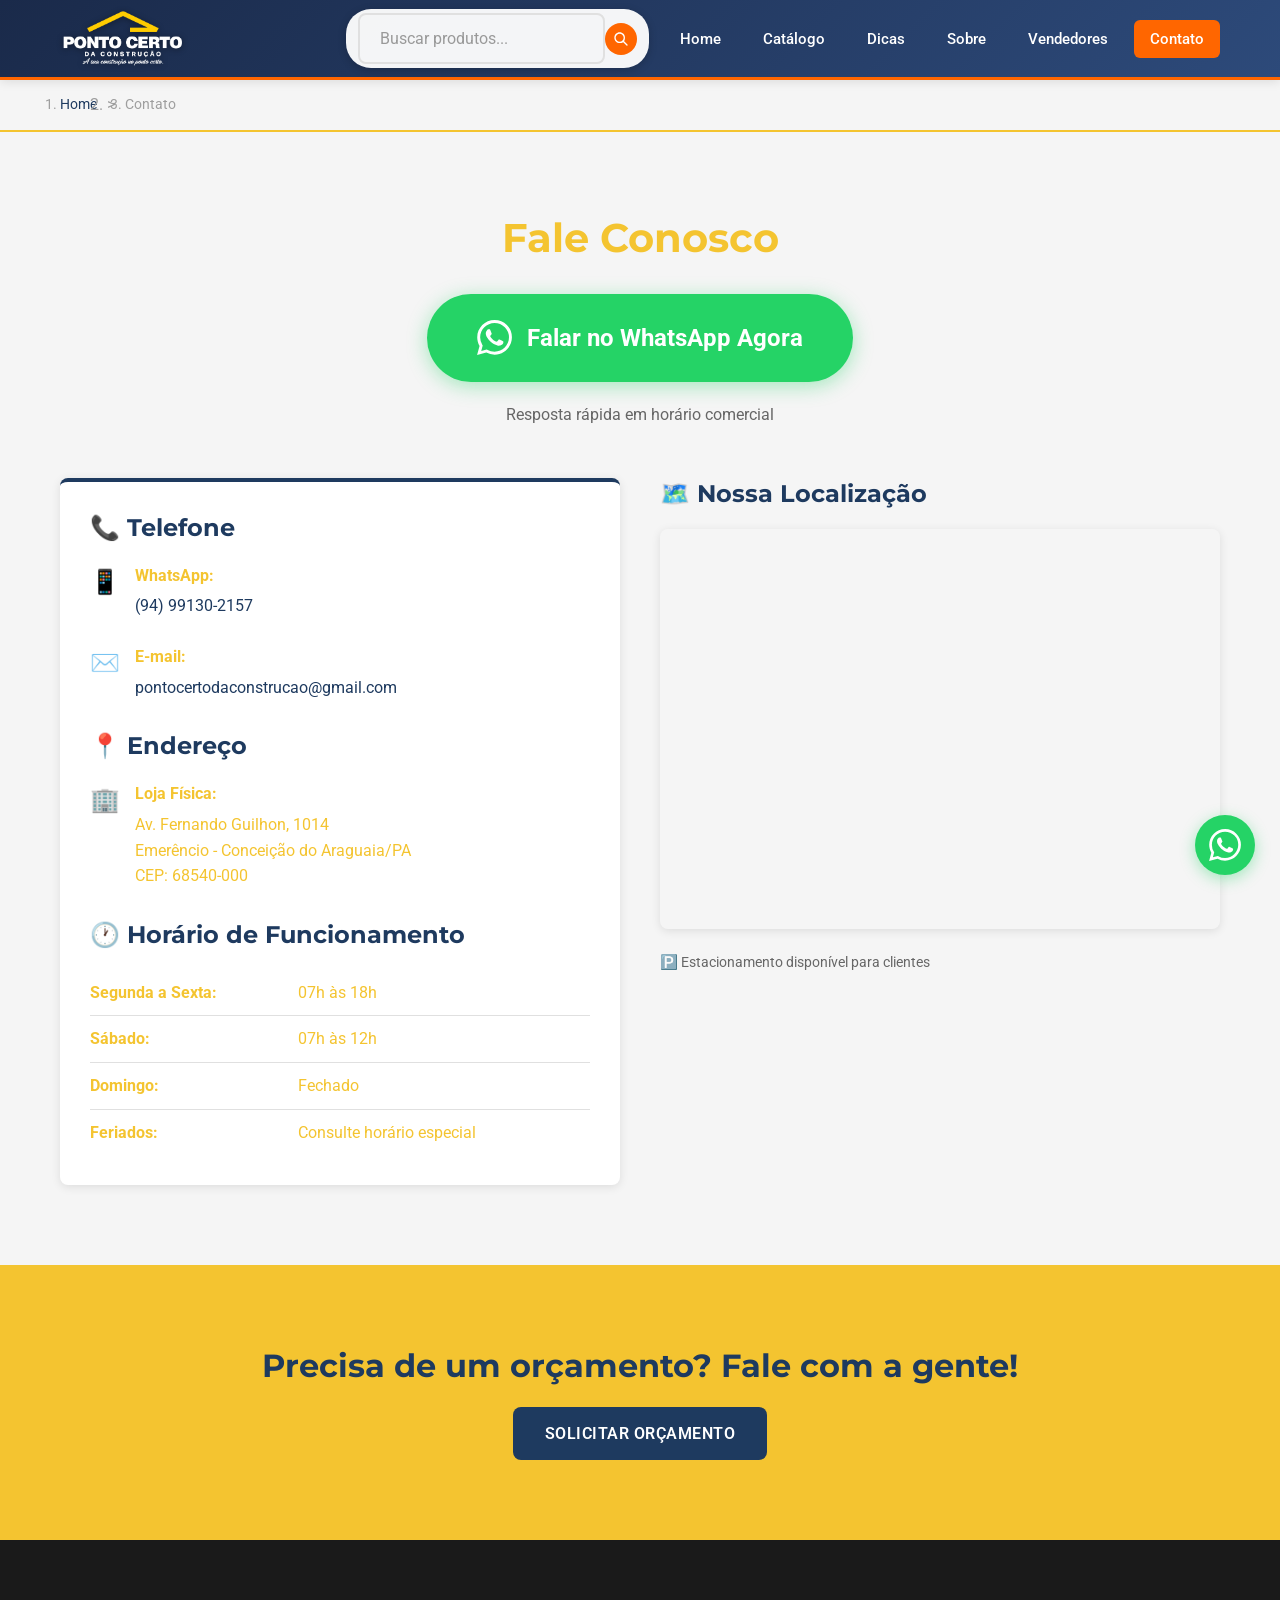
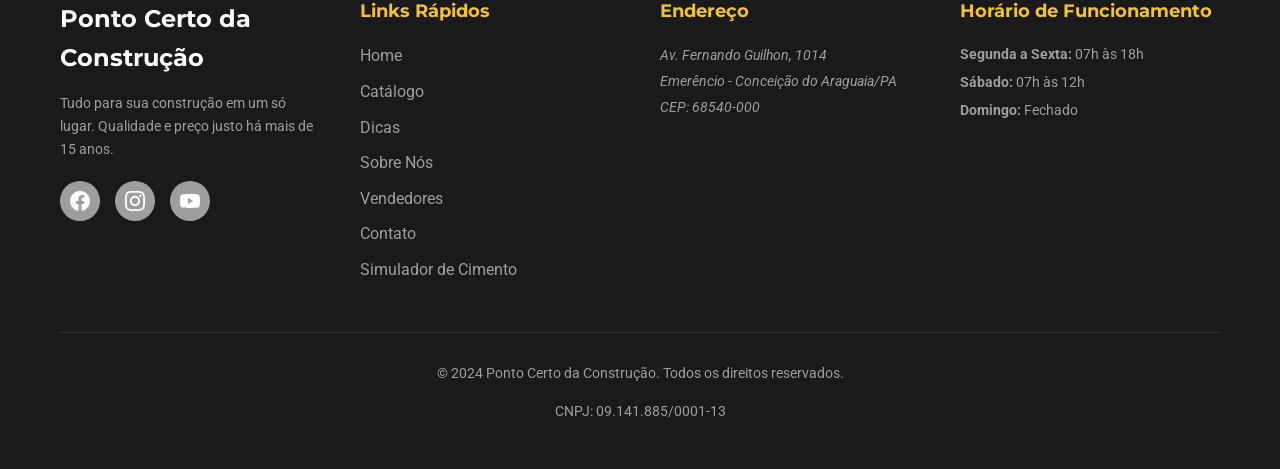
<file: contato.html>
<!DOCTYPE html>
<html lang="pt-BR">
<head>
  <!-- Meta Tags Básicas -->
  <meta charset="UTF-8">
  <meta name="viewport" content="width=device-width, initial-scale=1.0">
  
  <!-- SEO -->
  <title>Contato — Ponto Certo da Construção | Fale Conosco</title>
  <meta name="description" content="Entre em contato com o Ponto Certo da Construção. WhatsApp, telefone, endereço e horário de funcionamento. Estamos prontos para atender você!">
  <meta name="keywords" content="contato, telefone, endereço, WhatsApp, horário de funcionamento, localização, mapa">
  <meta name="author" content="Ponto Certo da Construção">
  <meta name="robots" content="index, follow">

  <!-- Canonical -->
  <link rel="canonical" href="https://www.pontocertodaconstrucao.com.br/contato.html">

  <!-- Open Graph / Facebook -->
  <meta property="og:type" content="website">
  <meta property="og:url" content="https://www.pontocertodaconstrucao.com.br/contato.html">
  <meta property="og:title" content="Contato — Ponto Certo da Construção">
  <meta property="og:description" content="Fale conosco pelo WhatsApp ou visite nossa loja. Estamos prontos para atender você!">
  <meta property="og:image" content="https://placehold.co/1200x630/FF6600/ffffff?text=Contato+Ponto+Certo">

  <!-- Twitter -->
  <meta property="twitter:card" content="summary_large_image">
  <meta property="twitter:url" content="https://www.pontocertodaconstrucao.com.br/contato.html">
  <meta property="twitter:title" content="Contato — Ponto Certo da Construção">
  <meta property="twitter:description" content="Fale conosco pelo WhatsApp ou visite nossa loja. Estamos prontos para atender você!">
  <meta property="twitter:image" content="https://placehold.co/1200x630/FF6600/ffffff?text=Contato+Ponto+Certo">
  
  <!-- Favicon -->
  <link rel="icon" type="image/png" href="https://placehold.co/32x32/FF6600/ffffff?text=CF">
  
  <!-- Google Fonts -->
  <link rel="preconnect" href="https://fonts.googleapis.com">
  <link rel="preconnect" href="https://fonts.gstatic.com" crossorigin>
  <link href="https://fonts.googleapis.com/css2?family=Montserrat:wght@400;600;700&family=Roboto:wght@300;400;500;700&display=swap" rel="stylesheet">
  
  <!-- CSS -->
  <link rel="stylesheet" href="css/style.css">
  <link rel="stylesheet" href="css/responsive.css">
</head>
<body>
  
  <!-- ============================================
       HEADER FIXO COM NOVO DESIGN
       ============================================ -->
  <header class="header" role="banner">
    <div class="header-content">
      <!-- LADO ESQUERDO - LOGO -->
      <div class="header-left">
        <a href="index.html" class="logo" aria-label="Ponto Certo da Construção - Página Inicial">
          <img src="imagens/logo.png" alt="Logo Ponto Certo da Construção" class="logo-img">
        </a>
      </div>

      <!-- LADO DIREITO - BUSCA + MENU -->
      <div class="header-right">
        <!-- BUSCA -->
        <div class="header-busca">
          <!-- Botão da lupa (visível no mobile) -->
          <button class="busca-toggle" aria-label="Abrir busca" aria-expanded="false">
            <svg viewBox="0 0 24 24" xmlns="http://www.w3.org/2000/svg">
              <path d="M21.71 20.29l-5.01-5.01C17.54 13.68 18 11.91 18 10c0-4.41-3.59-8-8-8S2 5.59 2 10s3.59 8 8 8c1.91 0 3.68-.46 5.28-1.3l5.01 5.01c.39.39 1.02.39 1.41 0 .39-.39.39-1.02 0-1.41zM10 16c-3.31 0-6-2.69-6-6s2.69-6 6-6 6 2.69 6 6-2.69 6-6 6z"/>
            </svg>
          </button>
          
          <!-- Campo de busca -->
          <form class="busca-form" action="catalogo.html" method="get" role="search">
            <input type="text" class="busca-input" placeholder="Buscar produtos..." aria-label="Buscar produtos">
            <button type="submit" class="busca-btn" aria-label="Buscar">
              <svg viewBox="0 0 24 24" xmlns="http://www.w3.org/2000/svg">
                <path d="M21.71 20.29l-5.01-5.01C17.54 13.68 18 11.91 18 10c0-4.41-3.59-8-8-8S2 5.59 2 10s3.59 8 8 8c1.91 0 3.68-.46 5.28-1.3l5.01 5.01c.39.39 1.02.39 1.41 0 .39-.39.39-1.02 0-1.41zM10 16c-3.31 0-6-2.69-6-6s2.69-6 6-6 6 2.69 6 6-2.69 6-6 6z"/>
              </svg>
            </button>
          </form>
        </div>

        <!-- MENU HAMBURGUER -->
        <button class="menu-toggle" aria-label="Abrir menu de navegação" aria-expanded="false" aria-controls="nav-menu">
          <span></span>
          <span></span>
          <span></span>
        </button>

        <!-- MENU DE NAVEGAÇÃO -->
        <nav role="navigation">
          <ul class="nav-menu" id="nav-menu">
            <li><a href="index.html" class="nav-link">Home</a></li>
            <li><a href="catalogo.html" class="nav-link">Catálogo</a></li>
            <li><a href="dicas.html" class="nav-link">Dicas</a></li>
            <li><a href="sobre.html" class="nav-link">Sobre</a></li>
            <li><a href="vendedores.html" class="nav-link">Vendedores</a></li>
            <li><a href="contato.html" class="nav-link ativo">Contato</a></li>
          </ul>
        </nav>
      </div>
    </div>
  </header>
  
  <main>
    <!-- ============================================
         BREADCRUMB
         ============================================ -->
    <nav class="breadcrumb" aria-label="Navegação">
      <div class="container">
        <ol class="breadcrumb-list">
          <li class="breadcrumb-item"><a href="index.html">Home</a></li>
          <li class="breadcrumb-separator">></li>
          <li class="breadcrumb-item" aria-current="page">Contato</li>
        </ol>
      </div>
    </nav>
    
    <!-- ============================================
         BOTÃO WHATSAPP GIGANTE
         ============================================ -->
    <section class="secao">
      <div class="container">
        <div class="contato-topo">
          <h1 style="margin-bottom: 30px;">Fale Conosco</h1>
          <a href="https://wa.me/5594991302157?text=Olá!%20Vim%20pelo%20site%20e%20gostaria%20de%20fazer%20um%20pedido." class="contato-whatsapp-gigante" target="_blank" rel="noopener" aria-label="Falar no WhatsApp agora">
            <svg viewBox="0 0 24 24" xmlns="http://www.w3.org/2000/svg">
              <path d="M17.472 14.382c-.297-.149-1.758-.867-2.03-.967-.273-.099-.471-.148-.67.15-.197.297-.767.966-.94 1.164-.173.199-.347.223-.644.075-.297-.15-1.255-.463-2.39-1.475-.883-.788-1.48-1.761-1.653-2.059-.173-.297-.018-.458.13-.606.134-.133.298-.347.446-.52.149-.174.198-.298.298-.497.099-.198.05-.371-.025-.52-.075-.149-.669-1.612-.916-2.207-.242-.579-.487-.5-.669-.51-.173-.008-.371-.01-.57-.01-.198 0-.52.074-.792.372-.272.297-1.04 1.016-1.04 2.479 0 1.462 1.065 2.875 1.213 3.074.149.198 2.096 3.2 5.077 4.487.709.306 1.262.489 1.694.625.712.227 1.36.195 1.871.118.571-.085 1.758-.719 2.006-1.413.248-.694.248-1.289.173-1.413-.074-.124-.272-.198-.57-.347m-5.421 7.403h-.004a9.87 9.87 0 01-5.031-1.378l-.361-.214-3.741.982.998-3.648-.235-.374a9.86 9.86 0 01-1.51-5.26c.001-5.45 4.436-9.884 9.888-9.884 2.64 0 5.122 1.03 6.988 2.898a9.825 9.825 0 012.893 6.994c-.003 5.45-4.437 9.884-9.885 9.884m8.413-18.297A11.815 11.815 0 0012.05 0C5.495 0 .16 5.335.157 11.892c0 2.096.547 4.142 1.588 5.945L.057 24l6.305-1.654a11.882 11.882 0 005.683 1.448h.005c6.554 0 11.89-5.335 11.893-11.893a11.821 11.821 0 00-3.48-8.413Z"/>
            </svg>
            Falar no WhatsApp Agora
          </a>
          <p style="margin-top: 20px; color: #666;">Resposta rápida em horário comercial</p>
        </div>

        <!-- ============================================
             INFORMAÇÕES DE CONTATO E MAPA
             ============================================ -->
        <div class="contato-grid">
          <div class="contato-info">
            <h3>📞 Telefone</h3>
            <div class="contato-item">
              <div class="contato-item-icon">📱</div>
              <div class="contato-item-texto">
                <strong>WhatsApp:</strong>
                <a href="https://wa.me/5594991302157" target="_blank" rel="noopener">(94) 99130-2157</a>
              </div>
            </div>
            <div class="contato-item">
              <div class="contato-item-icon">✉️</div>
              <div class="contato-item-texto">
                <strong>E-mail:</strong>
                <a href="mailto:pontocertodaconstrucao@gmail.com">pontocertodaconstrucao@gmail.com</a>
              </div>
            </div>

            <h3 style="margin-top: 30px;">📍 Endereço</h3>
            <div class="contato-item">
              <div class="contato-item-icon">🏢</div>
              <div class="contato-item-texto">
                <strong>Loja Física:</strong>
                Av. Fernando Guilhon, 1014<br>
                Emerêncio - Conceição do Araguaia/PA<br>
                CEP: 68540-000
              </div>
            </div>

            <h3 style="margin-top: 30px;">🕐 Horário de Funcionamento</h3>
            <table class="tabela-horario">
              <tr>
                <td><strong>Segunda a Sexta:</strong></td>
                <td>07h às 18h</td>
              </tr>
              <tr>
                <td><strong>Sábado:</strong></td>
                <td>07h às 12h</td>
              </tr>
              <tr>
                <td><strong>Domingo:</strong></td>
                <td>Fechado</td>
              </tr>
              <tr>
                <td><strong>Feriados:</strong></td>
                <td>Consulte horário especial</td>
              </tr>
            </table>
          </div>

          <div class="contato-mapa">
            <h3 style="margin-bottom: 20px; color: var(--cor-primaria);">🗺️ Nossa Localização</h3>
            <!-- Iframe do Google Maps - Av. Fernando Guilhon, 1014, Conceição do Araguaia/PA -->
            <iframe
              src="https://www.google.com/maps/embed?pb=!1m18!1m12!1m3!1d3955.634093813007!2d-49.2738!3d-8.4347!2m3!1f0!2f0!3f0!3m2!1i1024!2i768!4f13.1!3m3!1m2!1s0x9194e2f5a1c2b3d5%3A0x1234567890abcdef!2sAv.%20Fernando%20Guilhon%2C%201014%20-%20Emerencio%2C%20Conceicao%20do%20Araguaia%20-%20PA!5e0!3m2!1spt-BR!2sbr!4v1234567890123!5m2!1spt-BR!2sbr"
              width="100%"
              height="400"
              style="border:0;"
              allowfullscreen=""
              loading="lazy"
              referrerpolicy="no-referrer-when-downgrade"
              title="Localização do Ponto Certo da Construção">
            </iframe>
            <p style="margin-top: 15px; font-size: 0.9rem; color: #666;">
              🅿️ Estacionamento disponível para clientes
            </p>
          </div>
        </div>
      </div>
    </section>

    <!-- ============================================
         CHAMADA PARA AÇÃO
         ============================================ -->
    <section class="secao cta">
      <div class="container">
        <h2>Precisa de um orçamento? Fale com a gente!</h2>
        <a href="https://wa.me/5594991302157?text=Olá!%20Gostaria%20de%20um%20orçamento%20para%20minha%20obra." class="btn cta-btn" target="_blank" rel="noopener">
          Solicitar Orçamento
        </a>
      </div>
    </section>
  </main>
  
  <!-- ============================================
       FOOTER
       ============================================ -->
  <footer class="footer">
    <div class="container">
      <div class="footer-grid">
        <div class="footer-col">
          <div class="footer-logo">Ponto Certo da Construção</div>
          <p class="footer-slogan">Tudo para sua construção em um só lugar. Qualidade e preço justo há mais de 15 anos.</p>
          <div class="redes-sociais">
            <a href="#" aria-label="Facebook">
              <svg viewBox="0 0 24 24" xmlns="http://www.w3.org/2000/svg">
                <path d="M24 12.073c0-6.627-5.373-12-12-12s-12 5.373-12 12c0 5.99 4.388 10.954 10.125 11.854v-8.385H7.078v-3.47h3.047V9.43c0-3.007 1.792-4.669 4.533-4.669 1.312 0 2.686.235 2.686.235v2.953H15.83c-1.491 0-1.956.925-1.956 1.874v2.25h3.328l-.532 3.47h-2.796v8.385C19.612 23.027 24 18.062 24 12.073z"/>
              </svg>
            </a>
            <a href="#" aria-label="Instagram">
              <svg viewBox="0 0 24 24" xmlns="http://www.w3.org/2000/svg">
                <path d="M12 2.163c3.204 0 3.584.012 4.85.07 3.252.148 4.771 1.691 4.919 4.919.058 1.265.069 1.645.069 4.849 0 3.205-.012 3.584-.069 4.849-.149 3.225-1.664 4.771-4.919 4.919-1.266.058-1.644.07-4.85.07-3.204 0-3.584-.012-4.849-.07-3.26-.149-4.771-1.699-4.919-4.92-.058-1.265-.07-1.644-.07-4.849 0-3.204.013-3.583.07-4.849.149-3.227 1.664-4.771 4.919-4.919 1.266-.057 1.645-.069 4.849-.069zm0-2.163c-3.259 0-3.667.014-4.947.072-4.358.2-6.78 2.618-6.98 6.98-.059 1.281-.073 1.689-.073 4.948 0 3.259.014 3.668.072 4.948.2 4.358 2.618 6.78 6.98 6.98 1.281.058 1.689.072 4.948.072 3.259 0 3.668-.014 4.948-.072 4.354-.2 6.782-2.618 6.979-6.98.059-1.28.073-1.689.073-4.948 0-3.259-.014-3.667-.072-4.947-.196-4.354-2.617-6.78-6.979-6.98-1.281-.059-1.69-.073-4.949-.073zm0 5.838c-3.403 0-6.162 2.759-6.162 6.162s2.759 6.163 6.162 6.163 6.162-2.759 6.162-6.163c0-3.403-2.759-6.162-6.162-6.162zm0 10.162c-2.209 0-4-1.79-4-4 0-2.209 1.791-4 4-4s4 1.791 4 4c0 2.21-1.791 4-4 4zm6.406-11.845c-.796 0-1.441.645-1.441 1.44s.645 1.44 1.441 1.44c.795 0 1.439-.645 1.439-1.44s-.644-1.44-1.439-1.44z"/>
              </svg>
            </a>
            <a href="#" aria-label="YouTube">
              <svg viewBox="0 0 24 24" xmlns="http://www.w3.org/2000/svg">
                <path d="M23.498 6.186a3.016 3.016 0 0 0-2.122-2.136C19.505 3.545 12 3.545 12 3.545s-7.505 0-9.377.505A3.017 3.017 0 0 0 .502 6.186C0 8.07 0 12 0 12s0 3.93.502 5.814a3.016 3.016 0 0 0 2.122 2.136c1.871.505 9.376.505 9.376.505s7.505 0 9.377-.505a3.015 3.015 0 0 0 2.122-2.136C24 15.93 24 12 24 12s0-3.93-.502-5.814zM9.545 15.568V8.432L15.818 12l-6.273 3.568z"/>
              </svg>
            </a>
          </div>
        </div>
        
        <div class="footer-col">
          <h4>Links Rápidos</h4>
          <ul class="footer-links">
            <li><a href="index.html">Home</a></li>
            <li><a href="catalogo.html">Catálogo</a></li>
            <li><a href="dicas.html">Dicas</a></li>
            <li><a href="sobre.html">Sobre Nós</a></li>
            <li><a href="vendedores.html">Vendedores</a></li>
            <li><a href="contato.html">Contato</a></li>
            <li><a href="simulador.html">Simulador de Cimento</a></li>
          </ul>
        </div>

        <div class="footer-col">
          <h4>Endereço</h4>
          <address class="footer-endereco">
            Av. Fernando Guilhon, 1014<br>
            Emerêncio - Conceição do Araguaia/PA<br>
            CEP: 68540-000
          </address>
        </div>

        <div class="footer-col">
          <h4>Horário de Funcionamento</h4>
          <div class="footer-horario">
            <p><strong>Segunda a Sexta:</strong> 07h às 18h</p>
            <p><strong>Sábado:</strong> 07h às 12h</p>
            <p><strong>Domingo:</strong> Fechado</p>
          </div>
        </div>
      </div>

      <div class="footer-copyright">
        <p>&copy; 2024 Ponto Certo da Construção. Todos os direitos reservados.</p>
        <p>CNPJ: 09.141.885/0001-13</p>
      </div>
    </div>
  </footer>
  
  <!-- ============================================
       BOTÃO FLUTUANTE DO WHATSAPP
       ============================================ -->
  <a href="https://wa.me/5594991302157?text=Olá!%20Vim%20pelo%20site%20e%20gostaria%20de%20fazer%20um%20pedido." class="whatsapp-float" target="_blank" rel="noopener" aria-label="Fale conosco no WhatsApp">
    <svg viewBox="0 0 24 24" xmlns="http://www.w3.org/2000/svg">
      <path d="M17.472 14.382c-.297-.149-1.758-.867-2.03-.967-.273-.099-.471-.148-.67.15-.197.297-.767.966-.94 1.164-.173.199-.347.223-.644.075-.297-.15-1.255-.463-2.39-1.475-.883-.788-1.48-1.761-1.653-2.059-.173-.297-.018-.458.13-.606.134-.133.298-.347.446-.52.149-.174.198-.298.298-.497.099-.198.05-.371-.025-.52-.075-.149-.669-1.612-.916-2.207-.242-.579-.487-.5-.669-.51-.173-.008-.371-.01-.57-.01-.198 0-.52.074-.792.372-.272.297-1.04 1.016-1.04 2.479 0 1.462 1.065 2.875 1.213 3.074.149.198 2.096 3.2 5.077 4.487.709.306 1.262.489 1.694.625.712.227 1.36.195 1.871.118.571-.085 1.758-.719 2.006-1.413.248-.694.248-1.289.173-1.413-.074-.124-.272-.198-.57-.347m-5.421 7.403h-.004a9.87 9.87 0 01-5.031-1.378l-.361-.214-3.741.982.998-3.648-.235-.374a9.86 9.86 0 01-1.51-5.26c.001-5.45 4.436-9.884 9.888-9.884 2.64 0 5.122 1.03 6.988 2.898a9.825 9.825 0 012.893 6.994c-.003 5.45-4.437 9.884-9.885 9.884m8.413-18.297A11.815 11.815 0 0012.05 0C5.495 0 .16 5.335.157 11.892c0 2.096.547 4.142 1.588 5.945L.057 24l6.305-1.654a11.882 11.882 0 005.683 1.448h.005c6.554 0 11.89-5.335 11.893-11.893a11.821 11.821 0 00-3.48-8.413Z"/>
    </svg>
    <span class="whatsapp-tooltip">Fale conosco!</span>
  </a>
  
  <!-- JavaScript -->
  <script src="js/main.js"></script>
</body>
</html>
</file>
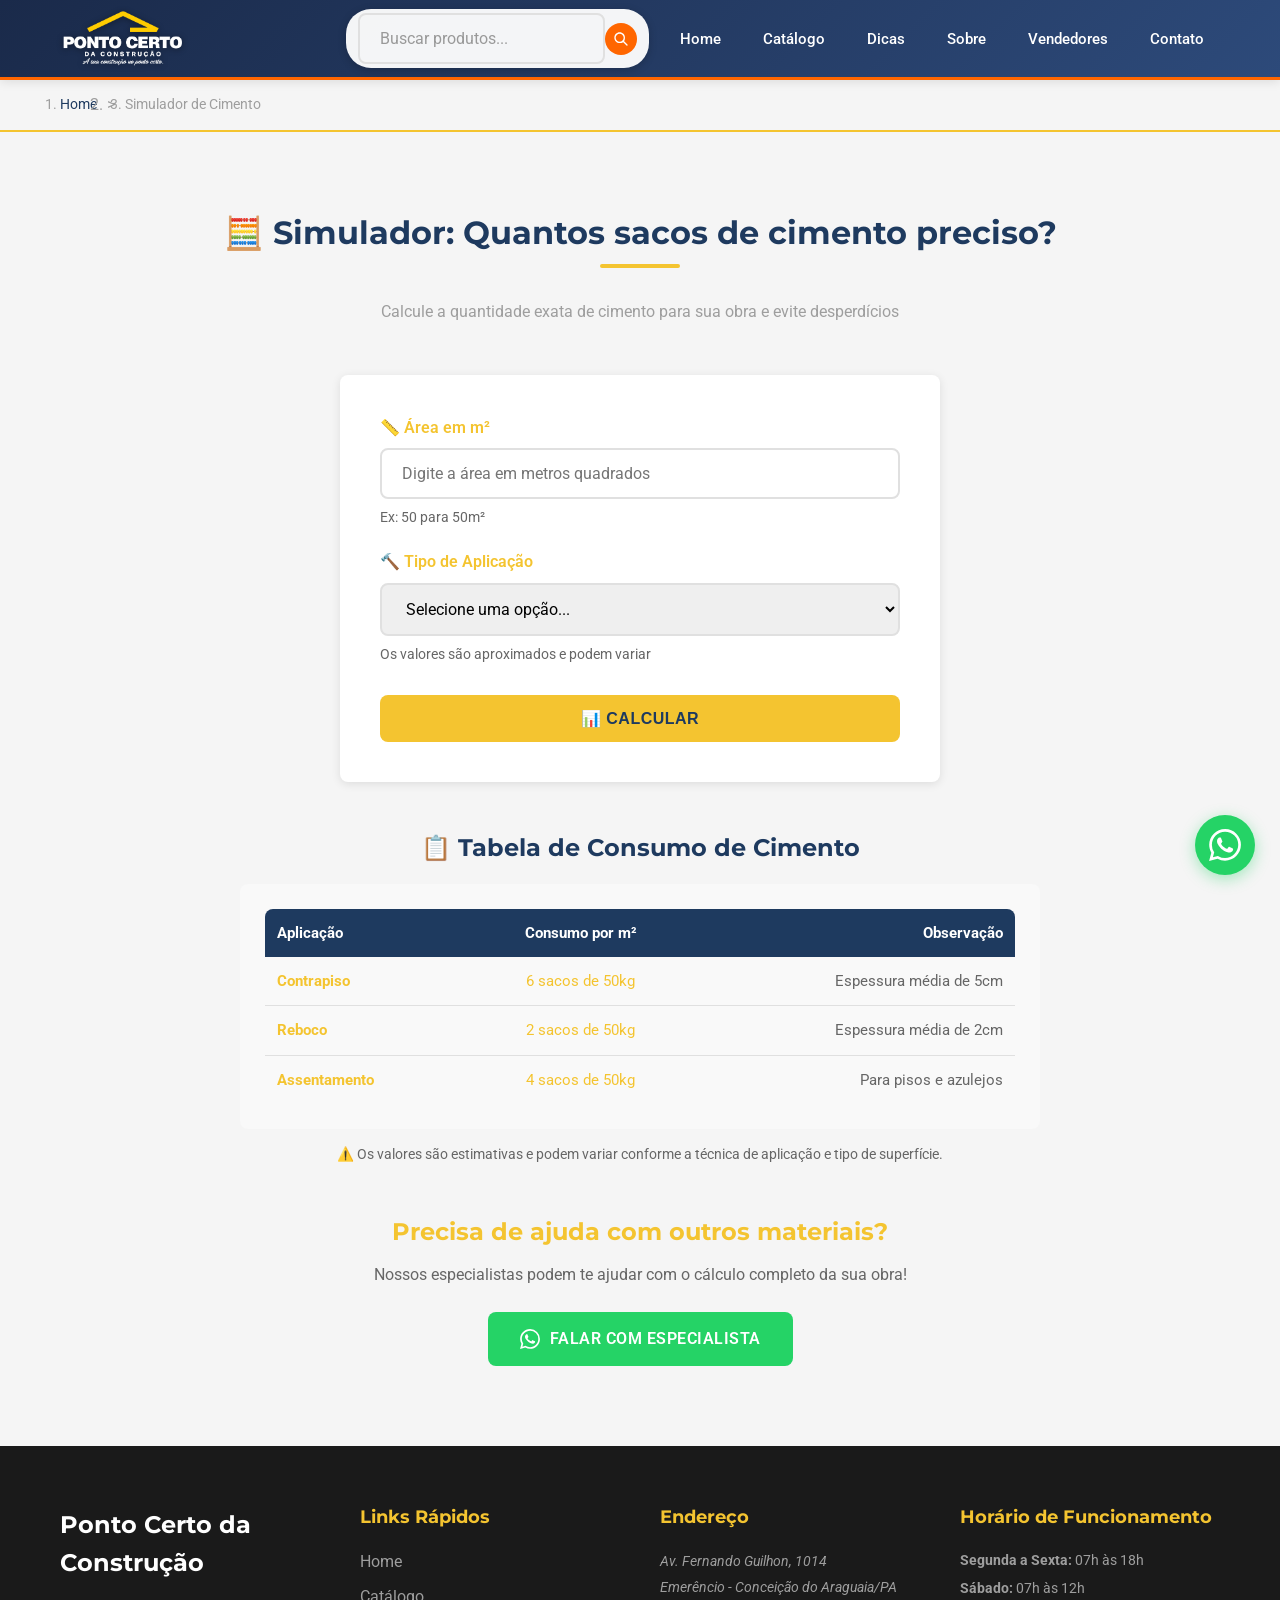
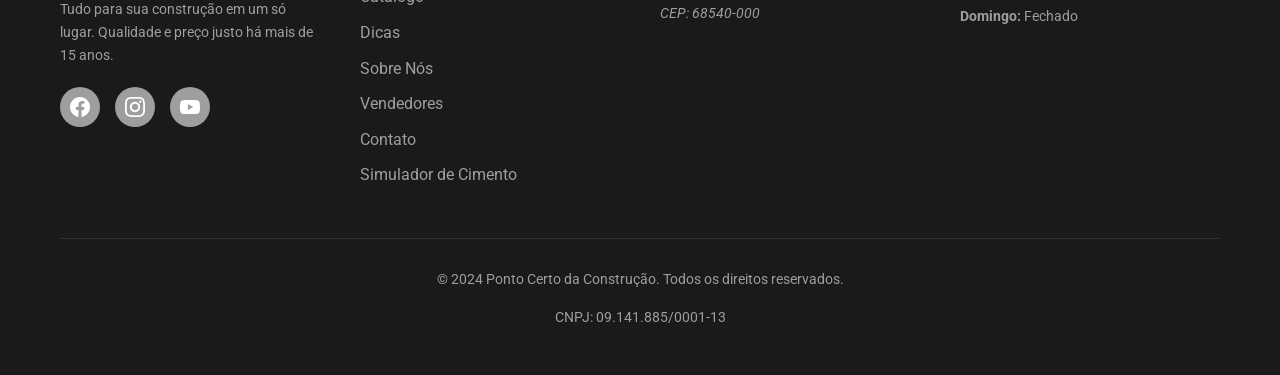
<file: simulador.html>
<!DOCTYPE html>
<html lang="pt-BR">
<head>
  <!-- Meta Tags Básicas -->
  <meta charset="UTF-8">
  <meta name="viewport" content="width=device-width, initial-scale=1.0">
  
  <!-- SEO -->
  <title>Simulador de Cimento — Ponto Certo da Construção | Calcule Quanto Você Precisa</title>
  <meta name="description" content="Calcule quantos sacos de cimento você precisa para sua obra. Simulador gratuito para contrapiso, reboco e assentamento. Peça pelo WhatsApp!">
  <meta name="keywords" content="simulador, calculadora, cimento, quanto preciso, cálculo, obra, contrapiso, reboco, assentamento">
  <meta name="author" content="Ponto Certo da Construção">
  <meta name="robots" content="index, follow">

  <!-- Canonical -->
  <link rel="canonical" href="https://www.pontocertodaconstrucao.com.br/simulador.html">

  <!-- Open Graph / Facebook -->
  <meta property="og:type" content="website">
  <meta property="og:url" content="https://www.pontocertodaconstrucao.com.br/simulador.html">
  <meta property="og:title" content="Simulador de Cimento — Ponto Certo da Construção">
  <meta property="og:description" content="Calcule quantos sacos de cimento você precisa para sua obra. Simulador gratuito!">
  <meta property="og:image" content="https://placehold.co/1200x630/FF6600/ffffff?text=Simulador+Ponto+Certo">

  <!-- Twitter -->
  <meta property="twitter:card" content="summary_large_image">
  <meta property="twitter:url" content="https://www.pontocertodaconstrucao.com.br/simulador.html">
  <meta property="twitter:title" content="Simulador de Cimento — Ponto Certo da Construção">
  <meta property="twitter:description" content="Calcule quantos sacos de cimento você precisa para sua obra. Simulador gratuito!">
  <meta property="twitter:image" content="https://placehold.co/1200x630/FF6600/ffffff?text=Simulador+Ponto+Certo">
  
  <!-- Favicon -->
  <link rel="icon" type="image/png" href="https://placehold.co/32x32/FF6600/ffffff?text=CF">
  
  <!-- Google Fonts -->
  <link rel="preconnect" href="https://fonts.googleapis.com">
  <link rel="preconnect" href="https://fonts.gstatic.com" crossorigin>
  <link href="https://fonts.googleapis.com/css2?family=Montserrat:wght@400;600;700&family=Roboto:wght@300;400;500;700&display=swap" rel="stylesheet">
  
  <!-- CSS -->
  <link rel="stylesheet" href="css/style.css">
  <link rel="stylesheet" href="css/responsive.css">
</head>
<body>
  
  <!-- ============================================
       HEADER FIXO COM NOVO DESIGN
       ============================================ -->
  <header class="header" role="banner">
    <div class="header-content">
      <!-- LADO ESQUERDO - LOGO -->
      <div class="header-left">
        <a href="index.html" class="logo" aria-label="Ponto Certo da Construção - Página Inicial">
          <img src="imagens/logo.png" alt="Logo Ponto Certo da Construção" class="logo-img">
        </a>
      </div>

      <!-- LADO DIREITO - BUSCA + MENU -->
      <div class="header-right">
        <!-- BUSCA -->
        <div class="header-busca">
          <!-- Botão da lupa (visível no mobile) -->
          <button class="busca-toggle" aria-label="Abrir busca" aria-expanded="false">
            <svg viewBox="0 0 24 24" xmlns="http://www.w3.org/2000/svg">
              <path d="M21.71 20.29l-5.01-5.01C17.54 13.68 18 11.91 18 10c0-4.41-3.59-8-8-8S2 5.59 2 10s3.59 8 8 8c1.91 0 3.68-.46 5.28-1.3l5.01 5.01c.39.39 1.02.39 1.41 0 .39-.39.39-1.02 0-1.41zM10 16c-3.31 0-6-2.69-6-6s2.69-6 6-6 6 2.69 6 6-2.69 6-6 6z"/>
            </svg>
          </button>
          
          <!-- Campo de busca -->
          <form class="busca-form" action="catalogo.html" method="get" role="search">
            <input type="text" class="busca-input" placeholder="Buscar produtos..." aria-label="Buscar produtos">
            <button type="submit" class="busca-btn" aria-label="Buscar">
              <svg viewBox="0 0 24 24" xmlns="http://www.w3.org/2000/svg">
                <path d="M21.71 20.29l-5.01-5.01C17.54 13.68 18 11.91 18 10c0-4.41-3.59-8-8-8S2 5.59 2 10s3.59 8 8 8c1.91 0 3.68-.46 5.28-1.3l5.01 5.01c.39.39 1.02.39 1.41 0 .39-.39.39-1.02 0-1.41zM10 16c-3.31 0-6-2.69-6-6s2.69-6 6-6 6 2.69 6 6-2.69 6-6 6z"/>
              </svg>
            </button>
          </form>
        </div>

        <!-- MENU HAMBURGUER -->
        <button class="menu-toggle" aria-label="Abrir menu de navegação" aria-expanded="false" aria-controls="nav-menu">
          <span></span>
          <span></span>
          <span></span>
        </button>

        <!-- MENU DE NAVEGAÇÃO -->
        <nav role="navigation">
          <ul class="nav-menu" id="nav-menu">
            <li><a href="index.html" class="nav-link">Home</a></li>
            <li><a href="catalogo.html" class="nav-link">Catálogo</a></li>
            <li><a href="dicas.html" class="nav-link">Dicas</a></li>
            <li><a href="sobre.html" class="nav-link">Sobre</a></li>
            <li><a href="vendedores.html" class="nav-link">Vendedores</a></li>
            <li><a href="contato.html" class="nav-link">Contato</a></li>
          </ul>
        </nav>
      </div>
    </div>
  </header>
  
  <main>
    <!-- ============================================
         BREADCRUMB
         ============================================ -->
    <nav class="breadcrumb" aria-label="Navegação">
      <div class="container">
        <ol class="breadcrumb-list">
          <li class="breadcrumb-item"><a href="index.html">Home</a></li>
          <li class="breadcrumb-separator">></li>
          <li class="breadcrumb-item" aria-current="page">Simulador de Cimento</li>
        </ol>
      </div>
    </nav>
    
    <!-- ============================================
         TÍTULO E INTRODUÇÃO
         ============================================ -->
    <section class="secao">
      <div class="container">
        <div class="secao-titulo">
          <h2>🧮 Simulador: Quantos sacos de cimento preciso?</h2>
          <p>Calcule a quantidade exata de cimento para sua obra e evite desperdícios</p>
        </div>
        
        <!-- ============================================
             FORMULÁRIO DO SIMULADOR
             ============================================ -->
        <div class="simulador-container">
          <form class="simulador-form" id="simulador-form">
            <div class="form-grupo">
              <label for="area" class="form-label">📏 Área em m²</label>
              <input 
                type="number" 
                id="area" 
                class="form-input" 
                placeholder="Digite a área em metros quadrados" 
                min="1" 
                max="10000" 
                step="0.1"
                required
                aria-label="Área em metros quadrados"
              >
              <small style="color: #666; font-size: 0.85rem;">Ex: 50 para 50m²</small>
            </div>
            
            <div class="form-grupo">
              <label for="aplicacao" class="form-label">🔨 Tipo de Aplicação</label>
              <select id="aplicacao" class="form-select" required aria-label="Tipo de aplicação">
                <option value="">Selecione uma opção...</option>
                <option value="contrapiso">Contrapiso (6 sacos por m²)</option>
                <option value="reboco">Reboco (2 sacos por m²)</option>
                <option value="assentamento">Assentamento de Pisos (4 sacos por m²)</option>
              </select>
              <small style="color: #666; font-size: 0.85rem;">Os valores são aproximados e podem variar</small>
            </div>
            
            <button type="submit" id="calcular" class="btn btn-primario" style="width: 100%; margin-top: 10px;">
              📊 Calcular
            </button>
          </form>
          
          <!-- ============================================
               RESULTADO
               ============================================ -->
          <div class="simulador-resultado" id="simulador-resultado">
            <h4>✅ Resultado do Cálculo</h4>
            <p id="resultado-texto"></p>
            <a 
              href="#" 
              id="whatsapp-resultado" 
              class="btn btn-whatsapp" 
              target="_blank" 
              rel="noopener"
              aria-label="Pedir os materiais no WhatsApp"
            >
              <svg viewBox="0 0 24 24" xmlns="http://www.w3.org/2000/svg">
                <path d="M17.472 14.382c-.297-.149-1.758-.867-2.03-.967-.273-.099-.471-.148-.67.15-.197.297-.767.966-.94 1.164-.173.199-.347.223-.644.075-.297-.15-1.255-.463-2.39-1.475-.883-.788-1.48-1.761-1.653-2.059-.173-.297-.018-.458.13-.606.134-.133.298-.347.446-.52.149-.174.198-.298.298-.497.099-.198.05-.371-.025-.52-.075-.149-.669-1.612-.916-2.207-.242-.579-.487-.5-.669-.51-.173-.008-.371-.01-.57-.01-.198 0-.52.074-.792.372-.272.297-1.04 1.016-1.04 2.479 0 1.462 1.065 2.875 1.213 3.074.149.198 2.096 3.2 5.077 4.487.709.306 1.262.489 1.694.625.712.227 1.36.195 1.871.118.571-.085 1.758-.719 2.006-1.413.248-.694.248-1.289.173-1.413-.074-.124-.272-.198-.57-.347m-5.421 7.403h-.004a9.87 9.87 0 01-5.031-1.378l-.361-.214-3.741.982.998-3.648-.235-.374a9.86 9.86 0 01-1.51-5.26c.001-5.45 4.436-9.884 9.888-9.884 2.64 0 5.122 1.03 6.988 2.898a9.825 9.825 0 012.893 6.994c-.003 5.45-4.437 9.884-9.885 9.884m8.413-18.297A11.815 11.815 0 0012.05 0C5.495 0 .16 5.335.157 11.892c0 2.096.547 4.142 1.588 5.945L.057 24l6.305-1.654a11.882 11.882 0 005.683 1.448h.005c6.554 0 11.89-5.335 11.893-11.893a11.821 11.821 0 00-3.48-8.413Z"/>
              </svg>
              Pedir os Materiais no WhatsApp
            </a>
          </div>
        </div>
        
        <!-- ============================================
             TABELA DE REFERÊNCIA
             ============================================ -->
        <div style="margin-top: 50px; max-width: 800px; margin-left: auto; margin-right: auto;">
          <h3 style="text-align: center; margin-bottom: 20px; color: var(--cor-primaria);">📋 Tabela de Consumo de Cimento</h3>
          <div style="background-color: #f9f9f9; padding: 25px; border-radius: 8px; overflow-x: auto;">
            <table style="width: 100%; border-collapse: collapse; font-size: 0.95rem;">
              <thead>
                <tr style="background-color: var(--cor-primaria); color: white;">
                  <th style="padding: 12px; text-align: left; border-radius: 8px 0 0 0;">Aplicação</th>
                  <th style="padding: 12px; text-align: center;">Consumo por m²</th>
                  <th style="padding: 12px; text-align: right; border-radius: 0 8px 0 0;">Observação</th>
                </tr>
              </thead>
              <tbody>
                <tr style="border-bottom: 1px solid #e0e0e0;">
                  <td style="padding: 12px;"><strong>Contrapiso</strong></td>
                  <td style="padding: 12px; text-align: center;">6 sacos de 50kg</td>
                  <td style="padding: 12px; text-align: right; color: #666;">Espessura média de 5cm</td>
                </tr>
                <tr style="border-bottom: 1px solid #e0e0e0;">
                  <td style="padding: 12px;"><strong>Reboco</strong></td>
                  <td style="padding: 12px; text-align: center;">2 sacos de 50kg</td>
                  <td style="padding: 12px; text-align: right; color: #666;">Espessura média de 2cm</td>
                </tr>
                <tr>
                  <td style="padding: 12px;"><strong>Assentamento</strong></td>
                  <td style="padding: 12px; text-align: center;">4 sacos de 50kg</td>
                  <td style="padding: 12px; text-align: right; color: #666;">Para pisos e azulejos</td>
                </tr>
              </tbody>
            </table>
          </div>
          <p style="text-align: center; margin-top: 15px; color: #666; font-size: 0.85rem;">
            ⚠️ Os valores são estimativas e podem variar conforme a técnica de aplicação e tipo de superfície.
          </p>
        </div>
        
        <!-- ============================================
             CHAMADA PARA AÇÃO
             ============================================ -->
        <div style="text-align: center; margin-top: 50px;">
          <h3 style="margin-bottom: 15px;">Precisa de ajuda com outros materiais?</h3>
          <p style="color: #666; margin-bottom: 25px;">Nossos especialistas podem te ajudar com o cálculo completo da sua obra!</p>
          <a href="https://wa.me/5594991302157?text=Olá!%20Preciso%20de%20ajuda%20para%20calcular%20os%20materiais%20da%20minha%20obra." class="btn btn-whatsapp" target="_blank" rel="noopener">
            <svg viewBox="0 0 24 24" xmlns="http://www.w3.org/2000/svg">
              <path d="M17.472 14.382c-.297-.149-1.758-.867-2.03-.967-.273-.099-.471-.148-.67.15-.197.297-.767.966-.94 1.164-.173.199-.347.223-.644.075-.297-.15-1.255-.463-2.39-1.475-.883-.788-1.48-1.761-1.653-2.059-.173-.297-.018-.458.13-.606.134-.133.298-.347.446-.52.149-.174.198-.298.298-.497.099-.198.05-.371-.025-.52-.075-.149-.669-1.612-.916-2.207-.242-.579-.487-.5-.669-.51-.173-.008-.371-.01-.57-.01-.198 0-.52.074-.792.372-.272.297-1.04 1.016-1.04 2.479 0 1.462 1.065 2.875 1.213 3.074.149.198 2.096 3.2 5.077 4.487.709.306 1.262.489 1.694.625.712.227 1.36.195 1.871.118.571-.085 1.758-.719 2.006-1.413.248-.694.248-1.289.173-1.413-.074-.124-.272-.198-.57-.347m-5.421 7.403h-.004a9.87 9.87 0 01-5.031-1.378l-.361-.214-3.741.982.998-3.648-.235-.374a9.86 9.86 0 01-1.51-5.26c.001-5.45 4.436-9.884 9.888-9.884 2.64 0 5.122 1.03 6.988 2.898a9.825 9.825 0 012.893 6.994c-.003 5.45-4.437 9.884-9.885 9.884m8.413-18.297A11.815 11.815 0 0012.05 0C5.495 0 .16 5.335.157 11.892c0 2.096.547 4.142 1.588 5.945L.057 24l6.305-1.654a11.882 11.882 0 005.683 1.448h.005c6.554 0 11.89-5.335 11.893-11.893a11.821 11.821 0 00-3.48-8.413Z"/>
            </svg>
            Falar com Especialista
          </a>
        </div>
      </div>
    </section>
  </main>
  
  <!-- ============================================
       FOOTER
       ============================================ -->
  <footer class="footer">
    <div class="container">
      <div class="footer-grid">
        <div class="footer-col">
          <div class="footer-logo">Ponto Certo da Construção</div>
          <p class="footer-slogan">Tudo para sua construção em um só lugar. Qualidade e preço justo há mais de 15 anos.</p>
          <div class="redes-sociais">
            <a href="#" aria-label="Facebook">
              <svg viewBox="0 0 24 24" xmlns="http://www.w3.org/2000/svg">
                <path d="M24 12.073c0-6.627-5.373-12-12-12s-12 5.373-12 12c0 5.99 4.388 10.954 10.125 11.854v-8.385H7.078v-3.47h3.047V9.43c0-3.007 1.792-4.669 4.533-4.669 1.312 0 2.686.235 2.686.235v2.953H15.83c-1.491 0-1.956.925-1.956 1.874v2.25h3.328l-.532 3.47h-2.796v8.385C19.612 23.027 24 18.062 24 12.073z"/>
              </svg>
            </a>
            <a href="#" aria-label="Instagram">
              <svg viewBox="0 0 24 24" xmlns="http://www.w3.org/2000/svg">
                <path d="M12 2.163c3.204 0 3.584.012 4.85.07 3.252.148 4.771 1.691 4.919 4.919.058 1.265.069 1.645.069 4.849 0 3.205-.012 3.584-.069 4.849-.149 3.225-1.664 4.771-4.919 4.919-1.266.058-1.644.07-4.85.07-3.204 0-3.584-.012-4.849-.07-3.26-.149-4.771-1.699-4.919-4.92-.058-1.265-.07-1.644-.07-4.849 0-3.204.013-3.583.07-4.849.149-3.227 1.664-4.771 4.919-4.919 1.266-.057 1.645-.069 4.849-.069zm0-2.163c-3.259 0-3.667.014-4.947.072-4.358.2-6.78 2.618-6.98 6.98-.059 1.281-.073 1.689-.073 4.948 0 3.259.014 3.668.072 4.948.2 4.358 2.618 6.78 6.98 6.98 1.281.058 1.689.072 4.948.072 3.259 0 3.668-.014 4.948-.072 4.354-.2 6.782-2.618 6.979-6.98.059-1.28.073-1.689.073-4.948 0-3.259-.014-3.667-.072-4.947-.196-4.354-2.617-6.78-6.979-6.98-1.281-.059-1.69-.073-4.949-.073zm0 5.838c-3.403 0-6.162 2.759-6.162 6.162s2.759 6.163 6.162 6.163 6.162-2.759 6.162-6.163c0-3.403-2.759-6.162-6.162-6.162zm0 10.162c-2.209 0-4-1.79-4-4 0-2.209 1.791-4 4-4s4 1.791 4 4c0 2.21-1.791 4-4 4zm6.406-11.845c-.796 0-1.441.645-1.441 1.44s.645 1.44 1.441 1.44c.795 0 1.439-.645 1.439-1.44s-.644-1.44-1.439-1.44z"/>
              </svg>
            </a>
            <a href="#" aria-label="YouTube">
              <svg viewBox="0 0 24 24" xmlns="http://www.w3.org/2000/svg">
                <path d="M23.498 6.186a3.016 3.016 0 0 0-2.122-2.136C19.505 3.545 12 3.545 12 3.545s-7.505 0-9.377.505A3.017 3.017 0 0 0 .502 6.186C0 8.07 0 12 0 12s0 3.93.502 5.814a3.016 3.016 0 0 0 2.122 2.136c1.871.505 9.376.505 9.376.505s7.505 0 9.377-.505a3.015 3.015 0 0 0 2.122-2.136C24 15.93 24 12 24 12s0-3.93-.502-5.814zM9.545 15.568V8.432L15.818 12l-6.273 3.568z"/>
              </svg>
            </a>
          </div>
        </div>
        
        <div class="footer-col">
          <h4>Links Rápidos</h4>
          <ul class="footer-links">
            <li><a href="index.html">Home</a></li>
            <li><a href="catalogo.html">Catálogo</a></li>
            <li><a href="dicas.html">Dicas</a></li>
            <li><a href="sobre.html">Sobre Nós</a></li>
            <li><a href="vendedores.html">Vendedores</a></li>
            <li><a href="contato.html">Contato</a></li>
            <li><a href="simulador.html">Simulador de Cimento</a></li>
          </ul>
        </div>
        
        <div class="footer-col">
          <h4>Endereço</h4>
          <address class="footer-endereco">
            Av. Fernando Guilhon, 1014<br>
            Emerêncio - Conceição do Araguaia/PA<br>
            CEP: 68540-000
          </address>
        </div>
        
        <div class="footer-col">
          <h4>Horário de Funcionamento</h4>
          <div class="footer-horario">
            <p><strong>Segunda a Sexta:</strong> 07h às 18h</p>
            <p><strong>Sábado:</strong> 07h às 12h</p>
            <p><strong>Domingo:</strong> Fechado</p>
          </div>
        </div>
      </div>
      
      <div class="footer-copyright">
        <p>&copy; 2024 Ponto Certo da Construção. Todos os direitos reservados.</p>
        <p>CNPJ: 09.141.885/0001-13</p>
      </div>
    </div>
  </footer>
  
  <!-- ============================================
       BOTÃO FLUTUANTE DO WHATSAPP
       ============================================ -->
  <a href="https://wa.me/5594991302157?text=Olá!%20Vim%20pelo%20site%20e%20gostaria%20de%20fazer%20um%20pedido." class="whatsapp-float" target="_blank" rel="noopener" aria-label="Fale conosco no WhatsApp">
    <svg viewBox="0 0 24 24" xmlns="http://www.w3.org/2000/svg">
      <path d="M17.472 14.382c-.297-.149-1.758-.867-2.03-.967-.273-.099-.471-.148-.67.15-.197.297-.767.966-.94 1.164-.173.199-.347.223-.644.075-.297-.15-1.255-.463-2.39-1.475-.883-.788-1.48-1.761-1.653-2.059-.173-.297-.018-.458.13-.606.134-.133.298-.347.446-.52.149-.174.198-.298.298-.497.099-.198.05-.371-.025-.52-.075-.149-.669-1.612-.916-2.207-.242-.579-.487-.5-.669-.51-.173-.008-.371-.01-.57-.01-.198 0-.52.074-.792.372-.272.297-1.04 1.016-1.04 2.479 0 1.462 1.065 2.875 1.213 3.074.149.198 2.096 3.2 5.077 4.487.709.306 1.262.489 1.694.625.712.227 1.36.195 1.871.118.571-.085 1.758-.719 2.006-1.413.248-.694.248-1.289.173-1.413-.074-.124-.272-.198-.57-.347m-5.421 7.403h-.004a9.87 9.87 0 01-5.031-1.378l-.361-.214-3.741.982.998-3.648-.235-.374a9.86 9.86 0 01-1.51-5.26c.001-5.45 4.436-9.884 9.888-9.884 2.64 0 5.122 1.03 6.988 2.898a9.825 9.825 0 012.893 6.994c-.003 5.45-4.437 9.884-9.885 9.884m8.413-18.297A11.815 11.815 0 0012.05 0C5.495 0 .16 5.335.157 11.892c0 2.096.547 4.142 1.588 5.945L.057 24l6.305-1.654a11.882 11.882 0 005.683 1.448h.005c6.554 0 11.89-5.335 11.893-11.893a11.821 11.821 0 00-3.48-8.413Z"/>
    </svg>
    <span class="whatsapp-tooltip">Fale conosco!</span>
  </a>
  
  <!-- JavaScript -->
  <script src="js/main.js"></script>
  <script src="js/simulador.js"></script>
</body>
</html>
</file>
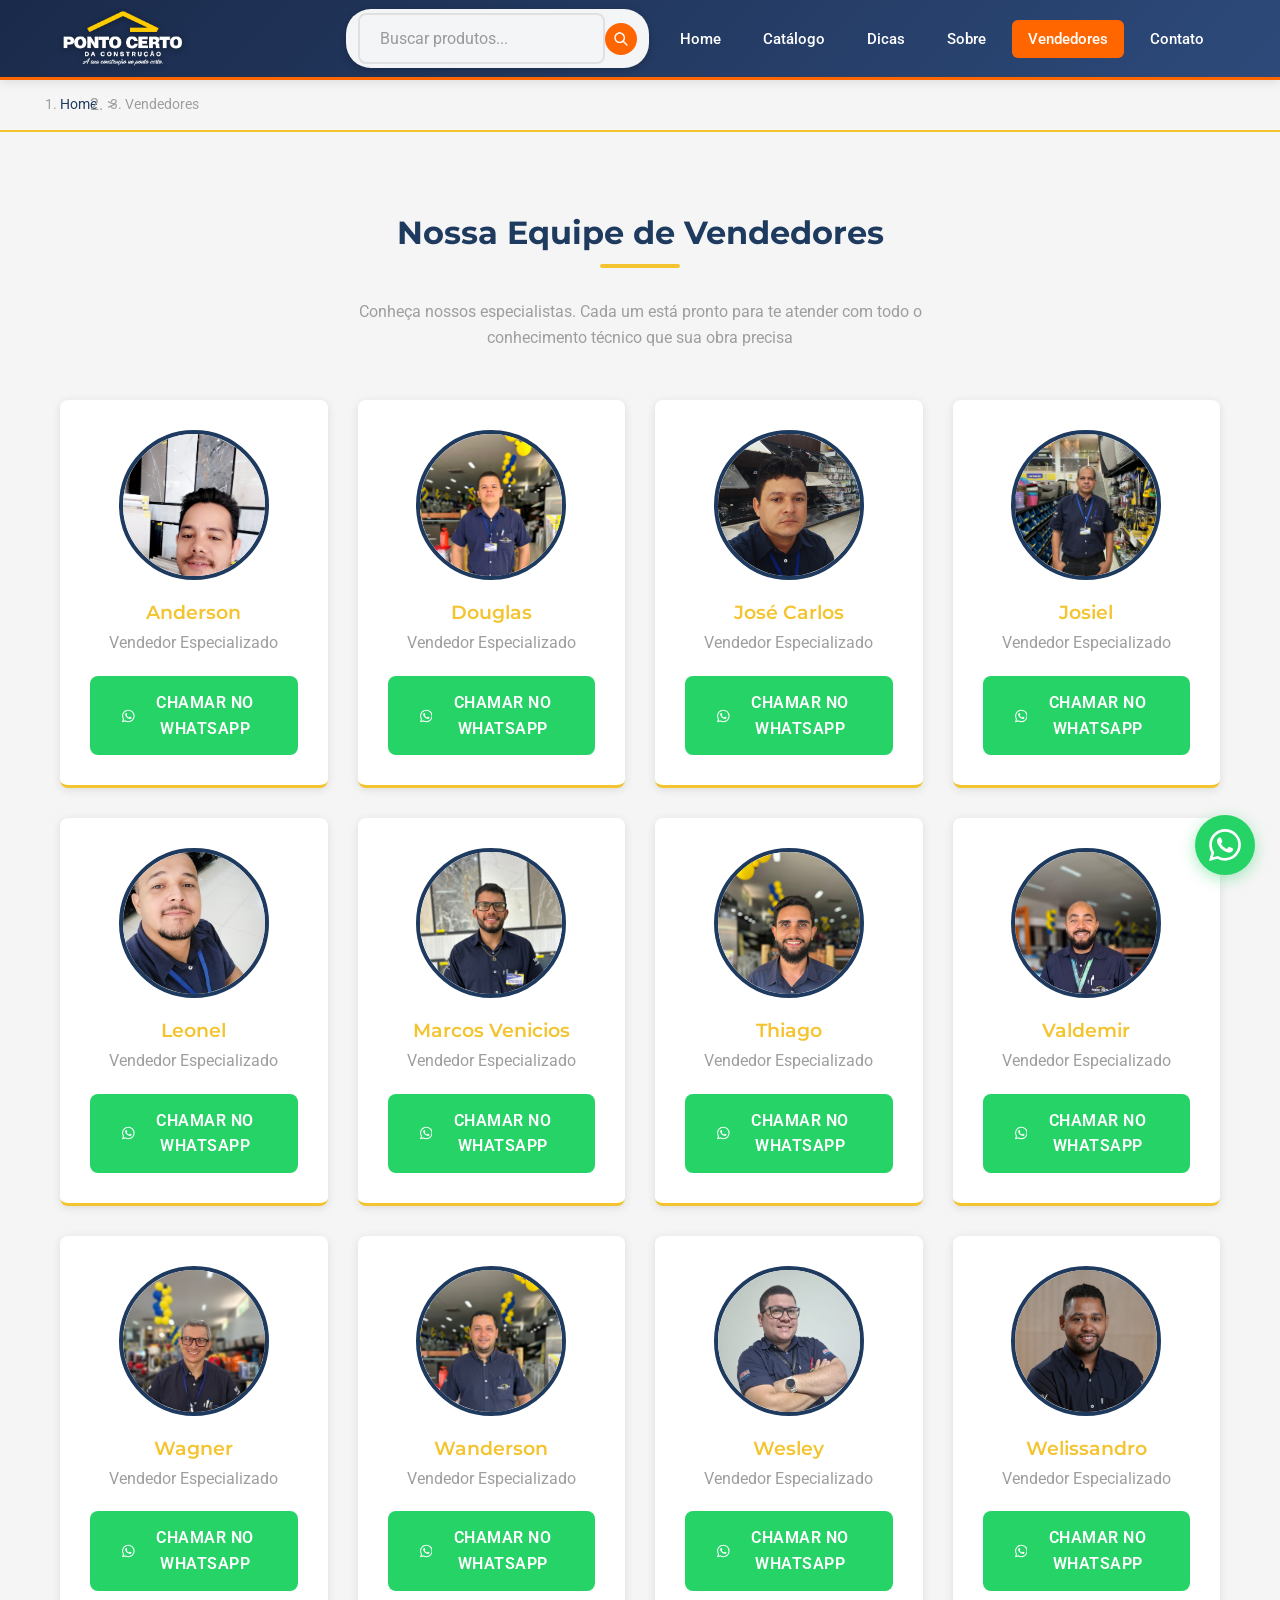
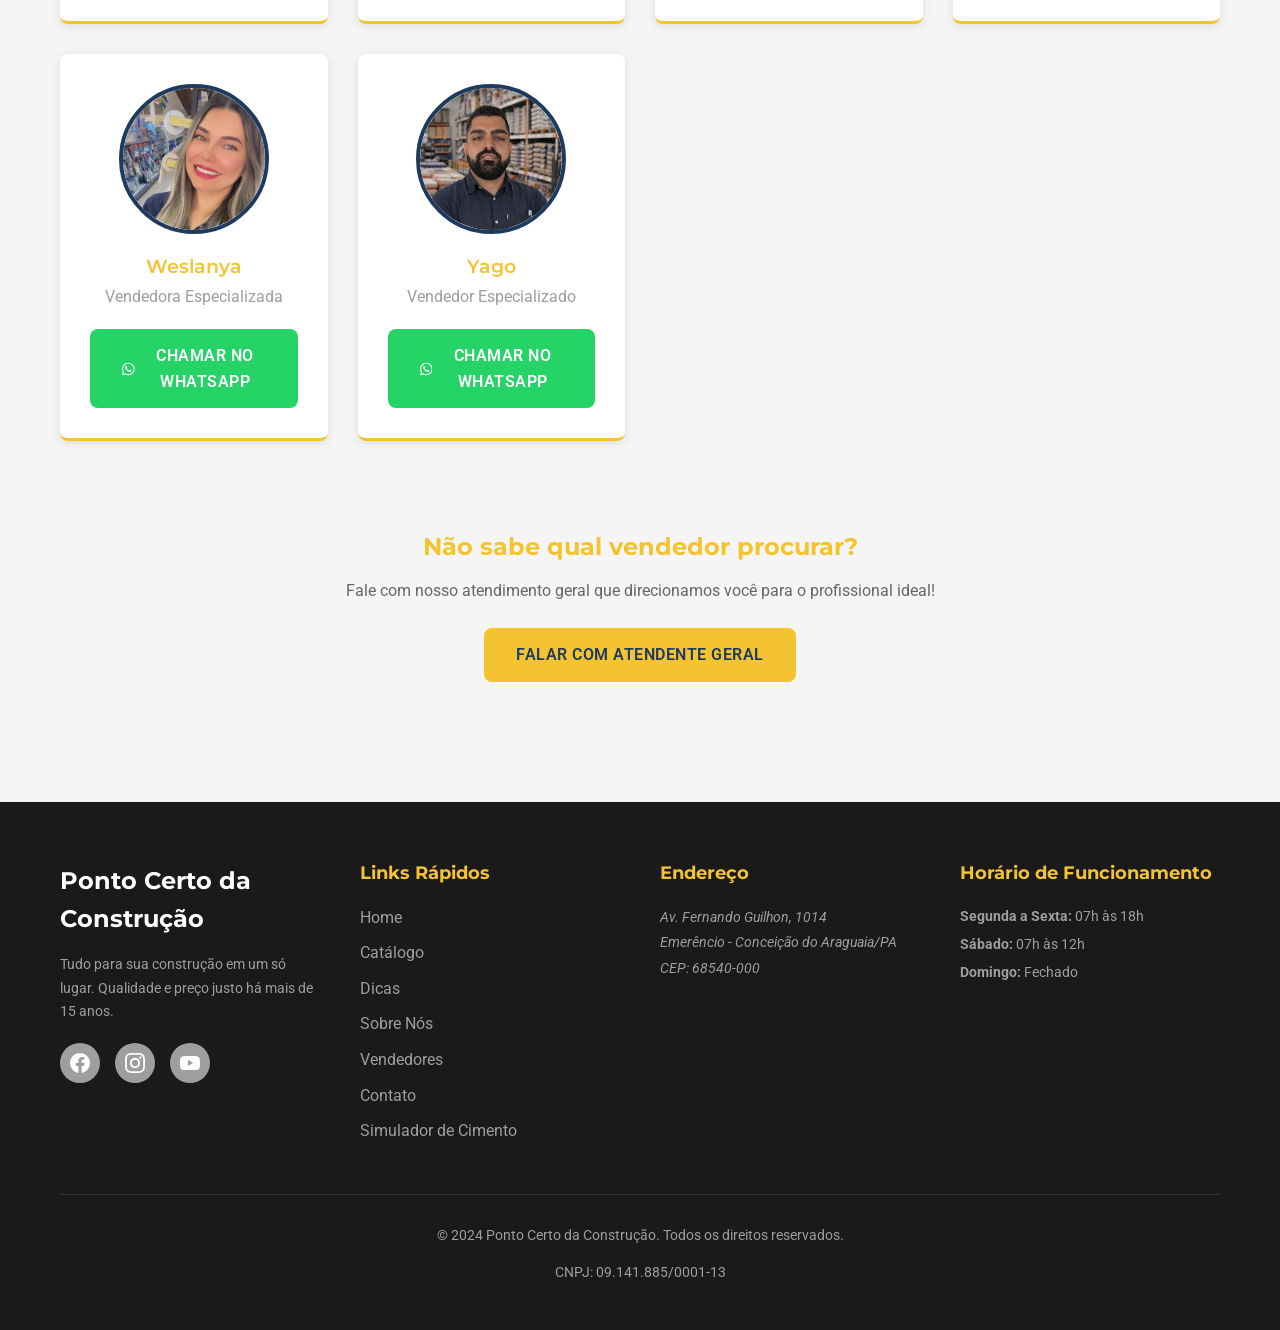
<file: vendedores.html>
<!DOCTYPE html>
<html lang="pt-BR">
<head>
  <!-- Meta Tags Básicas -->
  <meta charset="UTF-8">
  <meta name="viewport" content="width=device-width, initial-scale=1.0">

  <!-- SEO -->
  <title>Vendedores — Ponto Certo da Construção | Fale com Nossos Especialistas</title>
  <meta name="description" content="Fale direto com nossos vendedores especializados. Equipe pronta para te atender com os melhores produtos para sua obra.">
  <meta name="keywords" content="vendedores, especialistas, atendimento, consultores, materiais de construção, WhatsApp, Ponto Certo">
  <meta name="author" content="Ponto Certo da Construção">
  <meta name="robots" content="index, follow">

  <!-- Canonical -->
  <link rel="canonical" href="https://www.pontocertodaconstrucao.com.br/vendedores.html">

  <!-- Open Graph / Facebook -->
  <meta property="og:type" content="website">
  <meta property="og:url" content="https://www.pontocertodaconstrucao.com.br/vendedores.html">
  <meta property="og:title" content="Vendedores — Ponto Certo da Construção">
  <meta property="og:description" content="Fale direto com nossos vendedores. Atendimento personalizado para sua obra!">
  <meta property="og:image" content="https://placehold.co/1200x630/1E3A5F/F4C430?text=Vendedores+Ponto+Certo">

  <!-- Twitter -->
  <meta property="twitter:card" content="summary_large_image">
  <meta property="twitter:url" content="https://www.pontocertodaconstrucao.com.br/vendedores.html">
  <meta property="twitter:title" content="Vendedores — Ponto Certo da Construção">
  <meta property="twitter:description" content="Fale direto com nossos vendedores. Atendimento personalizado para sua obra!">
  <meta property="twitter:image" content="https://placehold.co/1200x630/1E3A5F/F4C430?text=Vendedores+Ponto+Certo">

  <!-- Favicon -->
  <link rel="icon" type="image/png" href="imagens/logo.png">

  <!-- Google Fonts -->
  <link rel="preconnect" href="https://fonts.googleapis.com">
  <link rel="preconnect" href="https://fonts.gstatic.com" crossorigin>
  <link href="https://fonts.googleapis.com/css2?family=Montserrat:wght@400;600;700&family=Roboto:wght@300;400;500;700&display=swap" rel="stylesheet">

  <!-- CSS -->
  <link rel="stylesheet" href="css/style.css">
  <link rel="stylesheet" href="css/responsive.css">
</head>
<body>

  <!-- ============================================
       HEADER FIXO COM NOVO DESIGN
       ============================================ -->
  <header class="header" role="banner">
    <div class="header-content">
      <!-- LADO ESQUERDO - LOGO -->
      <div class="header-left">
        <a href="index.html" class="logo" aria-label="Ponto Certo da Construção - Página Inicial">
          <img src="imagens/logo.png" alt="Logo Ponto Certo da Construção" class="logo-img">
        </a>
      </div>

      <!-- LADO DIREITO - BUSCA + MENU -->
      <div class="header-right">
        <!-- BUSCA -->
        <div class="header-busca">
          <!-- Botão da lupa (visível no mobile) -->
          <button class="busca-toggle" aria-label="Abrir busca" aria-expanded="false">
            <svg viewBox="0 0 24 24" xmlns="http://www.w3.org/2000/svg">
              <path d="M21.71 20.29l-5.01-5.01C17.54 13.68 18 11.91 18 10c0-4.41-3.59-8-8-8S2 5.59 2 10s3.59 8 8 8c1.91 0 3.68-.46 5.28-1.3l5.01 5.01c.39.39 1.02.39 1.41 0 .39-.39.39-1.02 0-1.41zM10 16c-3.31 0-6-2.69-6-6s2.69-6 6-6 6 2.69 6 6-2.69 6-6 6z"/>
            </svg>
          </button>

          <!-- Campo de busca -->
          <form class="busca-form" action="catalogo.html" method="get" role="search">
            <input type="text" class="busca-input" placeholder="Buscar produtos..." aria-label="Buscar produtos">
            <button type="submit" class="busca-btn" aria-label="Buscar">
              <svg viewBox="0 0 24 24" xmlns="http://www.w3.org/2000/svg">
                <path d="M21.71 20.29l-5.01-5.01C17.54 13.68 18 11.91 18 10c0-4.41-3.59-8-8-8S2 5.59 2 10s3.59 8 8 8c1.91 0 3.68-.46 5.28-1.3l5.01 5.01c.39.39 1.02.39 1.41 0 .39-.39.39-1.02 0-1.41zM10 16c-3.31 0-6-2.69-6-6s2.69-6 6-6 6 2.69 6 6-2.69 6-6 6z"/>
              </svg>
            </button>
          </form>
        </div>

        <!-- MENU HAMBURGUER -->
        <button class="menu-toggle" aria-label="Abrir menu de navegação" aria-expanded="false" aria-controls="nav-menu">
          <span></span>
          <span></span>
          <span></span>
        </button>

        <!-- MENU DE NAVEGAÇÃO -->
        <nav role="navigation">
          <ul class="nav-menu" id="nav-menu">
            <li><a href="index.html" class="nav-link">Home</a></li>
            <li><a href="catalogo.html" class="nav-link">Catálogo</a></li>
            <li><a href="dicas.html" class="nav-link">Dicas</a></li>
            <li><a href="sobre.html" class="nav-link">Sobre</a></li>
            <li><a href="vendedores.html" class="nav-link ativo">Vendedores</a></li>
            <li><a href="contato.html" class="nav-link">Contato</a></li>
          </ul>
        </nav>
      </div>
    </div>
  </header>

  <main>
    <!-- ============================================
         BREADCRUMB
         ============================================ -->
    <nav class="breadcrumb" aria-label="Navegação">
      <div class="container">
        <ol class="breadcrumb-list">
          <li class="breadcrumb-item"><a href="index.html">Home</a></li>
          <li class="breadcrumb-separator">></li>
          <li class="breadcrumb-item" aria-current="page">Vendedores</li>
        </ol>
      </div>
    </nav>

    <!-- ============================================
         TÍTULO E INTRODUÇÃO
         ============================================ -->
    <section class="secao">
      <div class="container">
        <div class="secao-titulo">
          <h2>Nossa Equipe de Vendedores</h2>
          <p>Conheça nossos especialistas. Cada um está pronto para te atender com todo o conhecimento técnico que sua obra precisa</p>
        </div>

        <!-- ============================================
             CARDS DE VENDEDORES (14 VENDEDORES EM ORDEM ALFABÉTICA)
             ============================================ -->
        <div class="vendedores-grid">
          <!-- Vendedor 1 - Anderson -->
          <div class="vendedor-card">
            <img src="imagens/vendedores/anderson.jpeg" alt="Foto de Anderson" class="vendedor-foto" loading="lazy" style="object-fit: cover; object-position: center 20%;">
            <h3 class="vendedor-nome">Anderson</h3>
            <p class="vendedor-especialidade">Vendedor Especializado</p>
            <a href="https://wa.me/5594991407362?text=Olá%20Anderson!%20Vim%20pelo%20site%20e%20preciso%20de%20ajuda." class="btn btn-whatsapp" target="_blank" rel="noopener" aria-label="Chamar Anderson no WhatsApp">
              <svg viewBox="0 0 24 24" xmlns="http://www.w3.org/2000/svg">
                <path d="M17.472 14.382c-.297-.149-1.758-.867-2.03-.967-.273-.099-.471-.148-.67.15-.197.297-.767.966-.94 1.164-.173.199-.347.223-.644.075-.297-.15-1.255-.463-2.39-1.475-.883-.788-1.48-1.761-1.653-2.059-.173-.297-.018-.458.13-.606.134-.133.298-.347.446-.52.149-.174.198-.298.298-.497.099-.198.05-.371-.025-.52-.075-.149-.669-1.612-.916-2.207-.242-.579-.487-.5-.669-.51-.173-.008-.371-.01-.57-.01-.198 0-.52.074-.792.372-.272.297-1.04 1.016-1.04 2.479 0 1.462 1.065 2.875 1.213 3.074.149.198 2.096 3.2 5.077 4.487.709.306 1.262.489 1.694.625.712.227 1.36.195 1.871.118.571-.085 1.758-.719 2.006-1.413.248-.694.248-1.289.173-1.413-.074-.124-.272-.198-.57-.347m-5.421 7.403h-.004a9.87 9.87 0 01-5.031-1.378l-.361-.214-3.741.982.998-3.648-.235-.374a9.86 9.86 0 01-1.51-5.26c.001-5.45 4.436-9.884 9.888-9.884 2.64 0 5.122 1.03 6.988 2.898a9.825 9.825 0 012.893 6.994c-.003 5.45-4.437 9.884-9.885 9.884m8.413-18.297A11.815 11.815 0 0012.05 0C5.495 0 .16 5.335.157 11.892c0 2.096.547 4.142 1.588 5.945L.057 24l6.305-1.654a11.882 11.882 0 005.683 1.448h.005c6.554 0 11.89-5.335 11.893-11.893a11.821 11.821 0 00-3.48-8.413Z"/>
              </svg>
              Chamar no WhatsApp
            </a>
          </div>

          <!-- Vendedor 2 - Douglas -->
          <div class="vendedor-card">
            <img src="imagens/vendedores/douglas.jpg" alt="Foto de Douglas" class="vendedor-foto" loading="lazy" style="object-fit: cover; object-position: center top;">
            <h3 class="vendedor-nome">Douglas</h3>
            <p class="vendedor-especialidade">Vendedor Especializado</p>
            <a href="https://wa.me/5594991189670?text=Olá%20Douglas!%20Vim%20pelo%20site%20e%20preciso%20de%20ajuda." class="btn btn-whatsapp" target="_blank" rel="noopener" aria-label="Chamar Douglas no WhatsApp">
              <svg viewBox="0 0 24 24" xmlns="http://www.w3.org/2000/svg">
                <path d="M17.472 14.382c-.297-.149-1.758-.867-2.03-.967-.273-.099-.471-.148-.67.15-.197.297-.767.966-.94 1.164-.173.199-.347.223-.644.075-.297-.15-1.255-.463-2.39-1.475-.883-.788-1.48-1.761-1.653-2.059-.173-.297-.018-.458.13-.606.134-.133.298-.347.446-.52.149-.174.198-.298.298-.497.099-.198.05-.371-.025-.52-.075-.149-.669-1.612-.916-2.207-.242-.579-.487-.5-.669-.51-.173-.008-.371-.01-.57-.01-.198 0-.52.074-.792.372-.272.297-1.04 1.016-1.04 2.479 0 1.462 1.065 2.875 1.213 3.074.149.198 2.096 3.2 5.077 4.487.709.306 1.262.489 1.694.625.712.227 1.36.195 1.871.118.571-.085 1.758-.719 2.006-1.413.248-.694.248-1.289.173-1.413-.074-.124-.272-.198-.57-.347m-5.421 7.403h-.004a9.87 9.87 0 01-5.031-1.378l-.361-.214-3.741.982.998-3.648-.235-.374a9.86 9.86 0 01-1.51-5.26c.001-5.45 4.436-9.884 9.888-9.884 2.64 0 5.122 1.03 6.988 2.898a9.825 9.825 0 012.893 6.994c-.003 5.45-4.437 9.884-9.885 9.884m8.413-18.297A11.815 11.815 0 0012.05 0C5.495 0 .16 5.335.157 11.892c0 2.096.547 4.142 1.588 5.945L.057 24l6.305-1.654a11.882 11.882 0 005.683 1.448h.005c6.554 0 11.89-5.335 11.893-11.893a11.821 11.821 0 00-3.48-8.413Z"/>
              </svg>
              Chamar no WhatsApp
            </a>
          </div>

          <!-- Vendedor 3 - José Carlos -->
          <div class="vendedor-card">
            <img src="imagens/vendedores/jose carlos.jpg" alt="Foto de José Carlos" class="vendedor-foto" loading="lazy" style="object-fit: cover; object-position: center top;">
            <h3 class="vendedor-nome">José Carlos</h3>
            <p class="vendedor-especialidade">Vendedor Especializado</p>
            <a href="https://wa.me/5594991947654?text=Olá%20José%20Carlos!%20Vim%20pelo%20site%20e%20preciso%20de%20ajuda." class="btn btn-whatsapp" target="_blank" rel="noopener" aria-label="Chamar José Carlos no WhatsApp">
              <svg viewBox="0 0 24 24" xmlns="http://www.w3.org/2000/svg">
                <path d="M17.472 14.382c-.297-.149-1.758-.867-2.03-.967-.273-.099-.471-.148-.67.15-.197.297-.767.966-.94 1.164-.173.199-.347.223-.644.075-.297-.15-1.255-.463-2.39-1.475-.883-.788-1.48-1.761-1.653-2.059-.173-.297-.018-.458.13-.606.134-.133.298-.347.446-.52.149-.174.198-.298.298-.497.099-.198.05-.371-.025-.52-.075-.149-.669-1.612-.916-2.207-.242-.579-.487-.5-.669-.51-.173-.008-.371-.01-.57-.01-.198 0-.52.074-.792.372-.272.297-1.04 1.016-1.04 2.479 0 1.462 1.065 2.875 1.213 3.074.149.198 2.096 3.2 5.077 4.487.709.306 1.262.489 1.694.625.712.227 1.36.195 1.871.118.571-.085 1.758-.719 2.006-1.413.248-.694.248-1.289.173-1.413-.074-.124-.272-.198-.57-.347m-5.421 7.403h-.004a9.87 9.87 0 01-5.031-1.378l-.361-.214-3.741.982.998-3.648-.235-.374a9.86 9.86 0 01-1.51-5.26c.001-5.45 4.436-9.884 9.888-9.884 2.64 0 5.122 1.03 6.988 2.898a9.825 9.825 0 012.893 6.994c-.003 5.45-4.437 9.884-9.885 9.884m8.413-18.297A11.815 11.815 0 0012.05 0C5.495 0 .16 5.335.157 11.892c0 2.096.547 4.142 1.588 5.945L.057 24l6.305-1.654a11.882 11.882 0 005.683 1.448h.005c6.554 0 11.89-5.335 11.893-11.893a11.821 11.821 0 00-3.48-8.413Z"/>
              </svg>
              Chamar no WhatsApp
            </a>
          </div>

          <!-- Vendedor 4 - Josiel -->
          <div class="vendedor-card">
            <img src="imagens/vendedores/josiel.jpg" alt="Foto de Josiel" class="vendedor-foto" loading="lazy" style="object-fit: cover; object-position: center;">
            <h3 class="vendedor-nome">Josiel</h3>
            <p class="vendedor-especialidade">Vendedor Especializado</p>
            <a href="https://wa.me/5594992405600?text=Olá%20Josiel!%20Vim%20pelo%20site%20e%20preciso%20de%20ajuda." class="btn btn-whatsapp" target="_blank" rel="noopener" aria-label="Chamar Josiel no WhatsApp">
              <svg viewBox="0 0 24 24" xmlns="http://www.w3.org/2000/svg">
                <path d="M17.472 14.382c-.297-.149-1.758-.867-2.03-.967-.273-.099-.471-.148-.67.15-.197.297-.767.966-.94 1.164-.173.199-.347.223-.644.075-.297-.15-1.255-.463-2.39-1.475-.883-.788-1.48-1.761-1.653-2.059-.173-.297-.018-.458.13-.606.134-.133.298-.347.446-.52.149-.174.198-.298.298-.497.099-.198.05-.371-.025-.52-.075-.149-.669-1.612-.916-2.207-.242-.579-.487-.5-.669-.51-.173-.008-.371-.01-.57-.01-.198 0-.52.074-.792.372-.272.297-1.04 1.016-1.04 2.479 0 1.462 1.065 2.875 1.213 3.074.149.198 2.096 3.2 5.077 4.487.709.306 1.262.489 1.694.625.712.227 1.36.195 1.871.118.571-.085 1.758-.719 2.006-1.413.248-.694.248-1.289.173-1.413-.074-.124-.272-.198-.57-.347m-5.421 7.403h-.004a9.87 9.87 0 01-5.031-1.378l-.361-.214-3.741.982.998-3.648-.235-.374a9.86 9.86 0 01-1.51-5.26c.001-5.45 4.436-9.884 9.888-9.884 2.64 0 5.122 1.03 6.988 2.898a9.825 9.825 0 012.893 6.994c-.003 5.45-4.437 9.884-9.885 9.884m8.413-18.297A11.815 11.815 0 0012.05 0C5.495 0 .16 5.335.157 11.892c0 2.096.547 4.142 1.588 5.945L.057 24l6.305-1.654a11.882 11.882 0 005.683 1.448h.005c6.554 0 11.89-5.335 11.893-11.893a11.821 11.821 0 00-3.48-8.413Z"/>
              </svg>
              Chamar no WhatsApp
            </a>
          </div>

          <!-- Vendedor 5 - Leonel -->
          <div class="vendedor-card">
            <img src="imagens/vendedores/leonel.jpg" alt="Foto de Leonel" class="vendedor-foto" loading="lazy" style="object-fit: cover; object-position: center;">
            <h3 class="vendedor-nome">Leonel</h3>
            <p class="vendedor-especialidade">Vendedor Especializado</p>
            <a href="https://wa.me/5594991748138?text=Olá%20Leonel!%20Vim%20pelo%20site%20e%20preciso%20de%20ajuda." class="btn btn-whatsapp" target="_blank" rel="noopener" aria-label="Chamar Leonel no WhatsApp">
              <svg viewBox="0 0 24 24" xmlns="http://www.w3.org/2000/svg">
                <path d="M17.472 14.382c-.297-.149-1.758-.867-2.03-.967-.273-.099-.471-.148-.67.15-.197.297-.767.966-.94 1.164-.173.199-.347.223-.644.075-.297-.15-1.255-.463-2.39-1.475-.883-.788-1.48-1.761-1.653-2.059-.173-.297-.018-.458.13-.606.134-.133.298-.347.446-.52.149-.174.198-.298.298-.497.099-.198.05-.371-.025-.52-.075-.149-.669-1.612-.916-2.207-.242-.579-.487-.5-.669-.51-.173-.008-.371-.01-.57-.01-.198 0-.52.074-.792.372-.272.297-1.04 1.016-1.04 2.479 0 1.462 1.065 2.875 1.213 3.074.149.198 2.096 3.2 5.077 4.487.709.306 1.262.489 1.694.625.712.227 1.36.195 1.871.118.571-.085 1.758-.719 2.006-1.413.248-.694.248-1.289.173-1.413-.074-.124-.272-.198-.57-.347m-5.421 7.403h-.004a9.87 9.87 0 01-5.031-1.378l-.361-.214-3.741.982.998-3.648-.235-.374a9.86 9.86 0 01-1.51-5.26c.001-5.45 4.436-9.884 9.888-9.884 2.64 0 5.122 1.03 6.988 2.898a9.825 9.825 0 012.893 6.994c-.003 5.45-4.437 9.884-9.885 9.884m8.413-18.297A11.815 11.815 0 0012.05 0C5.495 0 .16 5.335.157 11.892c0 2.096.547 4.142 1.588 5.945L.057 24l6.305-1.654a11.882 11.882 0 005.683 1.448h.005c6.554 0 11.89-5.335 11.893-11.893a11.821 11.821 0 00-3.48-8.413Z"/>
              </svg>
              Chamar no WhatsApp
            </a>
          </div>

          <!-- Vendedor 6 - Marcos Venicios -->
          <div class="vendedor-card">
            <img src="imagens/vendedores/marcos.jpg" alt="Foto de Marcos Venicios" class="vendedor-foto" loading="lazy" style="object-fit: cover; object-position: center top;">
            <h3 class="vendedor-nome">Marcos Venicios</h3>
            <p class="vendedor-especialidade">Vendedor Especializado</p>
            <a href="https://wa.me/5594991065375?text=Olá%20Marcos%20Venicios!%20Vim%20pelo%20site%20e%20preciso%20de%20ajuda." class="btn btn-whatsapp" target="_blank" rel="noopener" aria-label="Chamar Marcos Venicios no WhatsApp">
              <svg viewBox="0 0 24 24" xmlns="http://www.w3.org/2000/svg">
                <path d="M17.472 14.382c-.297-.149-1.758-.867-2.03-.967-.273-.099-.471-.148-.67.15-.197.297-.767.966-.94 1.164-.173.199-.347.223-.644.075-.297-.15-1.255-.463-2.39-1.475-.883-.788-1.48-1.761-1.653-2.059-.173-.297-.018-.458.13-.606.134-.133.298-.347.446-.52.149-.174.198-.298.298-.497.099-.198.05-.371-.025-.52-.075-.149-.669-1.612-.916-2.207-.242-.579-.487-.5-.669-.51-.173-.008-.371-.01-.57-.01-.198 0-.52.074-.792.372-.272.297-1.04 1.016-1.04 2.479 0 1.462 1.065 2.875 1.213 3.074.149.198 2.096 3.2 5.077 4.487.709.306 1.262.489 1.694.625.712.227 1.36.195 1.871.118.571-.085 1.758-.719 2.006-1.413.248-.694.248-1.289.173-1.413-.074-.124-.272-.198-.57-.347m-5.421 7.403h-.004a9.87 9.87 0 01-5.031-1.378l-.361-.214-3.741.982.998-3.648-.235-.374a9.86 9.86 0 01-1.51-5.26c.001-5.45 4.436-9.884 9.888-9.884 2.64 0 5.122 1.03 6.988 2.898a9.825 9.825 0 012.893 6.994c-.003 5.45-4.437 9.884-9.885 9.884m8.413-18.297A11.815 11.815 0 0012.05 0C5.495 0 .16 5.335.157 11.892c0 2.096.547 4.142 1.588 5.945L.057 24l6.305-1.654a11.882 11.882 0 005.683 1.448h.005c6.554 0 11.89-5.335 11.893-11.893a11.821 11.821 0 00-3.48-8.413Z"/>
              </svg>
              Chamar no WhatsApp
            </a>
          </div>

          <!-- Vendedor 7 - Thiago -->
          <div class="vendedor-card">
            <img src="imagens/vendedores/thiago.jpg" alt="Foto de Thiago" class="vendedor-foto" loading="lazy" style="object-fit: cover; object-position: center top;">
            <h3 class="vendedor-nome">Thiago</h3>
            <p class="vendedor-especialidade">Vendedor Especializado</p>
            <a href="https://wa.me/5594992556100?text=Olá%20Thiago!%20Vim%20pelo%20site%20e%20preciso%20de%20ajuda." class="btn btn-whatsapp" target="_blank" rel="noopener" aria-label="Chamar Thiago no WhatsApp">
              <svg viewBox="0 0 24 24" xmlns="http://www.w3.org/2000/svg">
                <path d="M17.472 14.382c-.297-.149-1.758-.867-2.03-.967-.273-.099-.471-.148-.67.15-.197.297-.767.966-.94 1.164-.173.199-.347.223-.644.075-.297-.15-1.255-.463-2.39-1.475-.883-.788-1.48-1.761-1.653-2.059-.173-.297-.018-.458.13-.606.134-.133.298-.347.446-.52.149-.174.198-.298.298-.497.099-.198.05-.371-.025-.52-.075-.149-.669-1.612-.916-2.207-.242-.579-.487-.5-.669-.51-.173-.008-.371-.01-.57-.01-.198 0-.52.074-.792.372-.272.297-1.04 1.016-1.04 2.479 0 1.462 1.065 2.875 1.213 3.074.149.198 2.096 3.2 5.077 4.487.709.306 1.262.489 1.694.625.712.227 1.36.195 1.871.118.571-.085 1.758-.719 2.006-1.413.248-.694.248-1.289.173-1.413-.074-.124-.272-.198-.57-.347m-5.421 7.403h-.004a9.87 9.87 0 01-5.031-1.378l-.361-.214-3.741.982.998-3.648-.235-.374a9.86 9.86 0 01-1.51-5.26c.001-5.45 4.436-9.884 9.888-9.884 2.64 0 5.122 1.03 6.988 2.898a9.825 9.825 0 012.893 6.994c-.003 5.45-4.437 9.884-9.885 9.884m8.413-18.297A11.815 11.815 0 0012.05 0C5.495 0 .16 5.335.157 11.892c0 2.096.547 4.142 1.588 5.945L.057 24l6.305-1.654a11.882 11.882 0 005.683 1.448h.005c6.554 0 11.89-5.335 11.893-11.893a11.821 11.821 0 00-3.48-8.413Z"/>
              </svg>
              Chamar no WhatsApp
            </a>
          </div>

          <!-- Vendedor 8 - Valdemir -->
          <div class="vendedor-card">
            <img src="imagens/vendedores/valdemir.jpg" alt="Foto de Valdemir" class="vendedor-foto" loading="lazy" style="object-fit: cover; object-position: center top;">
            <h3 class="vendedor-nome">Valdemir</h3>
            <p class="vendedor-especialidade">Vendedor Especializado</p>
            <a href="https://wa.me/5594991674746?text=Olá%20Valdemir!%20Vim%20pelo%20site%20e%20preciso%20de%20ajuda." class="btn btn-whatsapp" target="_blank" rel="noopener" aria-label="Chamar Valdemir no WhatsApp">
              <svg viewBox="0 0 24 24" xmlns="http://www.w3.org/2000/svg">
                <path d="M17.472 14.382c-.297-.149-1.758-.867-2.03-.967-.273-.099-.471-.148-.67.15-.197.297-.767.966-.94 1.164-.173.199-.347.223-.644.075-.297-.15-1.255-.463-2.39-1.475-.883-.788-1.48-1.761-1.653-2.059-.173-.297-.018-.458.13-.606.134-.133.298-.347.446-.52.149-.174.198-.298.298-.497.099-.198.05-.371-.025-.52-.075-.149-.669-1.612-.916-2.207-.242-.579-.487-.5-.669-.51-.173-.008-.371-.01-.57-.01-.198 0-.52.074-.792.372-.272.297-1.04 1.016-1.04 2.479 0 1.462 1.065 2.875 1.213 3.074.149.198 2.096 3.2 5.077 4.487.709.306 1.262.489 1.694.625.712.227 1.36.195 1.871.118.571-.085 1.758-.719 2.006-1.413.248-.694.248-1.289.173-1.413-.074-.124-.272-.198-.57-.347m-5.421 7.403h-.004a9.87 9.87 0 01-5.031-1.378l-.361-.214-3.741.982.998-3.648-.235-.374a9.86 9.86 0 01-1.51-5.26c.001-5.45 4.436-9.884 9.888-9.884 2.64 0 5.122 1.03 6.988 2.898a9.825 9.825 0 012.893 6.994c-.003 5.45-4.437 9.884-9.885 9.884m8.413-18.297A11.815 11.815 0 0012.05 0C5.495 0 .16 5.335.157 11.892c0 2.096.547 4.142 1.588 5.945L.057 24l6.305-1.654a11.882 11.882 0 005.683 1.448h.005c6.554 0 11.89-5.335 11.893-11.893a11.821 11.821 0 00-3.48-8.413Z"/>
              </svg>
              Chamar no WhatsApp
            </a>
          </div>

          <!-- Vendedor 9 - Wagner -->
          <div class="vendedor-card">
            <img src="imagens/vendedores/wagner.jpg" alt="Foto de Wagner" class="vendedor-foto" loading="lazy" style="object-fit: cover; object-position: center 30%;">
            <h3 class="vendedor-nome">Wagner</h3>
            <p class="vendedor-especialidade">Vendedor Especializado</p>
            <a href="https://wa.me/5594991451924?text=Olá%20Wagner!%20Vim%20pelo%20site%20e%20preciso%20de%20ajuda." class="btn btn-whatsapp" target="_blank" rel="noopener" aria-label="Chamar Wagner no WhatsApp">
              <svg viewBox="0 0 24 24" xmlns="http://www.w3.org/2000/svg">
                <path d="M17.472 14.382c-.297-.149-1.758-.867-2.03-.967-.273-.099-.471-.148-.67.15-.197.297-.767.966-.94 1.164-.173.199-.347.223-.644.075-.297-.15-1.255-.463-2.39-1.475-.883-.788-1.48-1.761-1.653-2.059-.173-.297-.018-.458.13-.606.134-.133.298-.347.446-.52.149-.174.198-.298.298-.497.099-.198.05-.371-.025-.52-.075-.149-.669-1.612-.916-2.207-.242-.579-.487-.5-.669-.51-.173-.008-.371-.01-.57-.01-.198 0-.52.074-.792.372-.272.297-1.04 1.016-1.04 2.479 0 1.462 1.065 2.875 1.213 3.074.149.198 2.096 3.2 5.077 4.487.709.306 1.262.489 1.694.625.712.227 1.36.195 1.871.118.571-.085 1.758-.719 2.006-1.413.248-.694.248-1.289.173-1.413-.074-.124-.272-.198-.57-.347m-5.421 7.403h-.004a9.87 9.87 0 01-5.031-1.378l-.361-.214-3.741.982.998-3.648-.235-.374a9.86 9.86 0 01-1.51-5.26c.001-5.45 4.436-9.884 9.888-9.884 2.64 0 5.122 1.03 6.988 2.898a9.825 9.825 0 012.893 6.994c-.003 5.45-4.437 9.884-9.885 9.884m8.413-18.297A11.815 11.815 0 0012.05 0C5.495 0 .16 5.335.157 11.892c0 2.096.547 4.142 1.588 5.945L.057 24l6.305-1.654a11.882 11.882 0 005.683 1.448h.005c6.554 0 11.89-5.335 11.893-11.893a11.821 11.821 0 00-3.48-8.413Z"/>
              </svg>
              Chamar no WhatsApp
            </a>
          </div>

          <!-- Vendedor 10 - Wanderson -->
          <div class="vendedor-card">
            <img src="imagens/vendedores/wanderson.jpg" alt="Foto de Wanderson" class="vendedor-foto" loading="lazy" style="object-fit: cover; object-position: center top;">
            <h3 class="vendedor-nome">Wanderson</h3>
            <p class="vendedor-especialidade">Vendedor Especializado</p>
            <a href="https://wa.me/5594991052255?text=Olá%20Wanderson!%20Vim%20pelo%20site%20e%20preciso%20de%20ajuda." class="btn btn-whatsapp" target="_blank" rel="noopener" aria-label="Chamar Wanderson no WhatsApp">
              <svg viewBox="0 0 24 24" xmlns="http://www.w3.org/2000/svg">
                <path d="M17.472 14.382c-.297-.149-1.758-.867-2.03-.967-.273-.099-.471-.148-.67.15-.197.297-.767.966-.94 1.164-.173.199-.347.223-.644.075-.297-.15-1.255-.463-2.39-1.475-.883-.788-1.48-1.761-1.653-2.059-.173-.297-.018-.458.13-.606.134-.133.298-.347.446-.52.149-.174.198-.298.298-.497.099-.198.05-.371-.025-.52-.075-.149-.669-1.612-.916-2.207-.242-.579-.487-.5-.669-.51-.173-.008-.371-.01-.57-.01-.198 0-.52.074-.792.372-.272.297-1.04 1.016-1.04 2.479 0 1.462 1.065 2.875 1.213 3.074.149.198 2.096 3.2 5.077 4.487.709.306 1.262.489 1.694.625.712.227 1.36.195 1.871.118.571-.085 1.758-.719 2.006-1.413.248-.694.248-1.289.173-1.413-.074-.124-.272-.198-.57-.347m-5.421 7.403h-.004a9.87 9.87 0 01-5.031-1.378l-.361-.214-3.741.982.998-3.648-.235-.374a9.86 9.86 0 01-1.51-5.26c.001-5.45 4.436-9.884 9.888-9.884 2.64 0 5.122 1.03 6.988 2.898a9.825 9.825 0 012.893 6.994c-.003 5.45-4.437 9.884-9.885 9.884m8.413-18.297A11.815 11.815 0 0012.05 0C5.495 0 .16 5.335.157 11.892c0 2.096.547 4.142 1.588 5.945L.057 24l6.305-1.654a11.882 11.882 0 005.683 1.448h.005c6.554 0 11.89-5.335 11.893-11.893a11.821 11.821 0 00-3.48-8.413Z"/>
              </svg>
              Chamar no WhatsApp
            </a>
          </div>

          <!-- Vendedor 11 - Wesley -->
          <div class="vendedor-card">
            <img src="imagens/vendedores/wesley.jpg" alt="Foto de Wesley" class="vendedor-foto" loading="lazy" style="object-fit: cover; object-position: center top;">
            <h3 class="vendedor-nome">Wesley</h3>
            <p class="vendedor-especialidade">Vendedor Especializado</p>
            <a href="https://wa.me/5594991498566?text=Olá%20Wesley!%20Vim%20pelo%20site%20e%20preciso%20de%20ajuda." class="btn btn-whatsapp" target="_blank" rel="noopener" aria-label="Chamar Wesley no WhatsApp">
              <svg viewBox="0 0 24 24" xmlns="http://www.w3.org/2000/svg">
                <path d="M17.472 14.382c-.297-.149-1.758-.867-2.03-.967-.273-.099-.471-.148-.67.15-.197.297-.767.966-.94 1.164-.173.199-.347.223-.644.075-.297-.15-1.255-.463-2.39-1.475-.883-.788-1.48-1.761-1.653-2.059-.173-.297-.018-.458.13-.606.134-.133.298-.347.446-.52.149-.174.198-.298.298-.497.099-.198.05-.371-.025-.52-.075-.149-.669-1.612-.916-2.207-.242-.579-.487-.5-.669-.51-.173-.008-.371-.01-.57-.01-.198 0-.52.074-.792.372-.272.297-1.04 1.016-1.04 2.479 0 1.462 1.065 2.875 1.213 3.074.149.198 2.096 3.2 5.077 4.487.709.306 1.262.489 1.694.625.712.227 1.36.195 1.871.118.571-.085 1.758-.719 2.006-1.413.248-.694.248-1.289.173-1.413-.074-.124-.272-.198-.57-.347m-5.421 7.403h-.004a9.87 9.87 0 01-5.031-1.378l-.361-.214-3.741.982.998-3.648-.235-.374a9.86 9.86 0 01-1.51-5.26c.001-5.45 4.436-9.884 9.888-9.884 2.64 0 5.122 1.03 6.988 2.898a9.825 9.825 0 012.893 6.994c-.003 5.45-4.437 9.884-9.885 9.884m8.413-18.297A11.815 11.815 0 0012.05 0C5.495 0 .16 5.335.157 11.892c0 2.096.547 4.142 1.588 5.945L.057 24l6.305-1.654a11.882 11.882 0 005.683 1.448h.005c6.554 0 11.89-5.335 11.893-11.893a11.821 11.821 0 00-3.48-8.413Z"/>
              </svg>
              Chamar no WhatsApp
            </a>
          </div>

          <!-- Vendedor 12 - Welissandro -->
          <div class="vendedor-card">
            <img src="imagens/vendedores/welissandro.jpg" alt="Foto de Welissandro" class="vendedor-foto" loading="lazy" style="object-fit: cover; object-position: center top;">
            <h3 class="vendedor-nome">Welissandro</h3>
            <p class="vendedor-especialidade">Vendedor Especializado</p>
            <a href="https://wa.me/5594991225614?text=Olá%20Welissandro!%20Vim%20pelo%20site%20e%20preciso%20de%20ajuda." class="btn btn-whatsapp" target="_blank" rel="noopener" aria-label="Chamar Welissandro no WhatsApp">
              <svg viewBox="0 0 24 24" xmlns="http://www.w3.org/2000/svg">
                <path d="M17.472 14.382c-.297-.149-1.758-.867-2.03-.967-.273-.099-.471-.148-.67.15-.197.297-.767.966-.94 1.164-.173.199-.347.223-.644.075-.297-.15-1.255-.463-2.39-1.475-.883-.788-1.48-1.761-1.653-2.059-.173-.297-.018-.458.13-.606.134-.133.298-.347.446-.52.149-.174.198-.298.298-.497.099-.198.05-.371-.025-.52-.075-.149-.669-1.612-.916-2.207-.242-.579-.487-.5-.669-.51-.173-.008-.371-.01-.57-.01-.198 0-.52.074-.792.372-.272.297-1.04 1.016-1.04 2.479 0 1.462 1.065 2.875 1.213 3.074.149.198 2.096 3.2 5.077 4.487.709.306 1.262.489 1.694.625.712.227 1.36.195 1.871.118.571-.085 1.758-.719 2.006-1.413.248-.694.248-1.289.173-1.413-.074-.124-.272-.198-.57-.347m-5.421 7.403h-.004a9.87 9.87 0 01-5.031-1.378l-.361-.214-3.741.982.998-3.648-.235-.374a9.86 9.86 0 01-1.51-5.26c.001-5.45 4.436-9.884 9.888-9.884 2.64 0 5.122 1.03 6.988 2.898a9.825 9.825 0 012.893 6.994c-.003 5.45-4.437 9.884-9.885 9.884m8.413-18.297A11.815 11.815 0 0012.05 0C5.495 0 .16 5.335.157 11.892c0 2.096.547 4.142 1.588 5.945L.057 24l6.305-1.654a11.882 11.882 0 005.683 1.448h.005c6.554 0 11.89-5.335 11.893-11.893a11.821 11.821 0 00-3.48-8.413Z"/>
              </svg>
              Chamar no WhatsApp
            </a>
          </div>

          <!-- Vendedor 13 - Weslanya -->
          <div class="vendedor-card">
            <img src="imagens/vendedores/weslanya.jpg" alt="Foto de Weslanya" class="vendedor-foto" loading="lazy" style="object-fit: cover; object-position: center top;">
            <h3 class="vendedor-nome">Weslanya</h3>
            <p class="vendedor-especialidade">Vendedora Especializada</p>
            <a href="https://wa.me/5594992252942?text=Olá%20Weslanya!%20Vim%20pelo%20site%20e%20preciso%20de%20ajuda." class="btn btn-whatsapp" target="_blank" rel="noopener" aria-label="Chamar Weslanya no WhatsApp">
              <svg viewBox="0 0 24 24" xmlns="http://www.w3.org/2000/svg">
                <path d="M17.472 14.382c-.297-.149-1.758-.867-2.03-.967-.273-.099-.471-.148-.67.15-.197.297-.767.966-.94 1.164-.173.199-.347.223-.644.075-.297-.15-1.255-.463-2.39-1.475-.883-.788-1.48-1.761-1.653-2.059-.173-.297-.018-.458.13-.606.134-.133.298-.347.446-.52.149-.174.198-.298.298-.497.099-.198.05-.371-.025-.52-.075-.149-.669-1.612-.916-2.207-.242-.579-.487-.5-.669-.51-.173-.008-.371-.01-.57-.01-.198 0-.52.074-.792.372-.272.297-1.04 1.016-1.04 2.479 0 1.462 1.065 2.875 1.213 3.074.149.198 2.096 3.2 5.077 4.487.709.306 1.262.489 1.694.625.712.227 1.36.195 1.871.118.571-.085 1.758-.719 2.006-1.413.248-.694.248-1.289.173-1.413-.074-.124-.272-.198-.57-.347m-5.421 7.403h-.004a9.87 9.87 0 01-5.031-1.378l-.361-.214-3.741.982.998-3.648-.235-.374a9.86 9.86 0 01-1.51-5.26c.001-5.45 4.436-9.884 9.888-9.884 2.64 0 5.122 1.03 6.988 2.898a9.825 9.825 0 012.893 6.994c-.003 5.45-4.437 9.884-9.885 9.884m8.413-18.297A11.815 11.815 0 0012.05 0C5.495 0 .16 5.335.157 11.892c0 2.096.547 4.142 1.588 5.945L.057 24l6.305-1.654a11.882 11.882 0 005.683 1.448h.005c6.554 0 11.89-5.335 11.893-11.893a11.821 11.821 0 00-3.48-8.413Z"/>
              </svg>
              Chamar no WhatsApp
            </a>
          </div>

          <!-- Vendedor 14 - Yago -->
          <div class="vendedor-card">
            <img src="imagens/vendedores/yago.jpeg" alt="Foto de Yago" class="vendedor-foto" loading="lazy" style="object-fit: cover; object-position: center top;">
            <h3 class="vendedor-nome">Yago</h3>
            <p class="vendedor-especialidade">Vendedor Especializado</p>
            <a href="https://wa.me/5562991954710?text=Olá%20Yago!%20Vim%20pelo%20site%20e%20preciso%20de%20ajuda." class="btn btn-whatsapp" target="_blank" rel="noopener" aria-label="Chamar Yago no WhatsApp">
              <svg viewBox="0 0 24 24" xmlns="http://www.w3.org/2000/svg">
                <path d="M17.472 14.382c-.297-.149-1.758-.867-2.03-.967-.273-.099-.471-.148-.67.15-.197.297-.767.966-.94 1.164-.173.199-.347.223-.644.075-.297-.15-1.255-.463-2.39-1.475-.883-.788-1.48-1.761-1.653-2.059-.173-.297-.018-.458.13-.606.134-.133.298-.347.446-.52.149-.174.198-.298.298-.497.099-.198.05-.371-.025-.52-.075-.149-.669-1.612-.916-2.207-.242-.579-.487-.5-.669-.51-.173-.008-.371-.01-.57-.01-.198 0-.52.074-.792.372-.272.297-1.04 1.016-1.04 2.479 0 1.462 1.065 2.875 1.213 3.074.149.198 2.096 3.2 5.077 4.487.709.306 1.262.489 1.694.625.712.227 1.36.195 1.871.118.571-.085 1.758-.719 2.006-1.413.248-.694.248-1.289.173-1.413-.074-.124-.272-.198-.57-.347m-5.421 7.403h-.004a9.87 9.87 0 01-5.031-1.378l-.361-.214-3.741.982.998-3.648-.235-.374a9.86 9.86 0 01-1.51-5.26c.001-5.45 4.436-9.884 9.888-9.884 2.64 0 5.122 1.03 6.988 2.898a9.825 9.825 0 012.893 6.994c-.003 5.45-4.437 9.884-9.885 9.884m8.413-18.297A11.815 11.815 0 0012.05 0C5.495 0 .16 5.335.157 11.892c0 2.096.547 4.142 1.588 5.945L.057 24l6.305-1.654a11.882 11.882 0 005.683 1.448h.005c6.554 0 11.89-5.335 11.893-11.893a11.821 11.821 0 00-3.48-8.413Z"/>
              </svg>
              Chamar no WhatsApp
            </a>
          </div>
        </div>

        <!-- ============================================
             CHAMADA PARA AÇÃO
             ============================================ -->
        <div style="text-align: center; margin-top: 50px; padding: 40px; background-color: #f5f5f5; border-radius: 8px;">
          <h3 style="margin-bottom: 15px;">Não sabe qual vendedor procurar?</h3>
          <p style="color: #666; margin-bottom: 25px;">Fale com nosso atendimento geral que direcionamos você para o profissional ideal!</p>
          <a href="https://wa.me/5594991302157?text=Olá!%20Vim%20pelo%20site%20e%20gostaria%20de%20falar%20com%20um%20vendedor." class="btn btn-primario" target="_blank" rel="noopener">
            Falar com Atendente Geral
          </a>
        </div>
      </div>
    </section>
  </main>

  <!-- ============================================
       FOOTER
       ============================================ -->
  <footer class="footer">
    <div class="container">
      <div class="footer-grid">
        <div class="footer-col">
          <div class="footer-logo">Ponto Certo da Construção</div>
          <p class="footer-slogan">Tudo para sua construção em um só lugar. Qualidade e preço justo há mais de 15 anos.</p>
          <div class="redes-sociais">
            <a href="#" aria-label="Facebook">
              <svg viewBox="0 0 24 24" xmlns="http://www.w3.org/2000/svg">
                <path d="M24 12.073c0-6.627-5.373-12-12-12s-12 5.373-12 12c0 5.99 4.388 10.954 10.125 11.854v-8.385H7.078v-3.47h3.047V9.43c0-3.007 1.792-4.669 4.533-4.669 1.312 0 2.686.235 2.686.235v2.953H15.83c-1.491 0-1.956.925-1.956 1.874v2.25h3.328l-.532 3.47h-2.796v8.385C19.612 23.027 24 18.062 24 12.073z"/>
              </svg>
            </a>
            <a href="#" aria-label="Instagram">
              <svg viewBox="0 0 24 24" xmlns="http://www.w3.org/2000/svg">
                <path d="M12 2.163c3.204 0 3.584.012 4.85.07 3.252.148 4.771 1.691 4.919 4.919.058 1.265.069 1.645.069 4.849 0 3.205-.012 3.584-.069 4.849-.149 3.225-1.664 4.771-4.919 4.919-1.266.058-1.644.07-4.85.07-3.204 0-3.584-.012-4.849-.07-3.26-.149-4.771-1.699-4.919-4.92-.058-1.265-.07-1.644-.07-4.849 0-3.204.013-3.583.07-4.849.149-3.227 1.664-4.771 4.919-4.919 1.266-.057 1.645-.069 4.849-.069zm0-2.163c-3.259 0-3.667.014-4.947.072-4.358.2-6.78 2.618-6.98 6.98-.059 1.281-.073 1.689-.073 4.948 0 3.259.014 3.668.072 4.948.2 4.358 2.618 6.78 6.98 6.98 1.281.058 1.689.072 4.948.072 3.259 0 3.668-.014 4.948-.072 4.354-.2 6.782-2.618 6.979-6.98.059-1.28.073-1.689.073-4.948 0-3.259-.014-3.667-.072-4.947-.196-4.354-2.617-6.78-6.979-6.98-1.281-.059-1.69-.073-4.949-.073zm0 5.838c-3.403 0-6.162 2.759-6.162 6.162s2.759 6.163 6.162 6.163 6.162-2.759 6.162-6.163c0-3.403-2.759-6.162-6.162-6.162zm0 10.162c-2.209 0-4-1.79-4-4 0-2.209 1.791-4 4-4s4 1.791 4 4c0 2.21-1.791 4-4 4zm6.406-11.845c-.796 0-1.441.645-1.441 1.44s.645 1.44 1.441 1.44c.795 0 1.439-.645 1.439-1.44s-.644-1.44-1.439-1.44z"/>
              </svg>
            </a>
            <a href="#" aria-label="YouTube">
              <svg viewBox="0 0 24 24" xmlns="http://www.w3.org/2000/svg">
                <path d="M23.498 6.186a3.016 3.016 0 0 0-2.122-2.136C19.505 3.545 12 3.545 12 3.545s-7.505 0-9.377.505A3.017 3.017 0 0 0 .502 6.186C0 8.07 0 12 0 12s0 3.93.502 5.814a3.016 3.016 0 0 0 2.122 2.136c1.871.505 9.376.505 9.376.505s7.505 0 9.377-.505a3.015 3.015 0 0 0 2.122-2.136C24 15.93 24 12 24 12s0-3.93-.502-5.814zM9.545 15.568V8.432L15.818 12l-6.273 3.568z"/>
              </svg>
            </a>
          </div>
        </div>

        <div class="footer-col">
          <h4>Links Rápidos</h4>
          <ul class="footer-links">
            <li><a href="index.html">Home</a></li>
            <li><a href="catalogo.html">Catálogo</a></li>
            <li><a href="dicas.html">Dicas</a></li>
            <li><a href="sobre.html">Sobre Nós</a></li>
            <li><a href="vendedores.html">Vendedores</a></li>
            <li><a href="contato.html">Contato</a></li>
            <li><a href="simulador.html">Simulador de Cimento</a></li>
          </ul>
        </div>

        <div class="footer-col">
          <h4>Endereço</h4>
          <address class="footer-endereco">
            Av. Fernando Guilhon, 1014<br>
            Emerêncio - Conceição do Araguaia/PA<br>
            CEP: 68540-000
          </address>
        </div>

        <div class="footer-col">
          <h4>Horário de Funcionamento</h4>
          <div class="footer-horario">
            <p><strong>Segunda a Sexta:</strong> 07h às 18h</p>
            <p><strong>Sábado:</strong> 07h às 12h</p>
            <p><strong>Domingo:</strong> Fechado</p>
          </div>
        </div>
      </div>

      <div class="footer-copyright">
        <p>&copy; 2024 Ponto Certo da Construção. Todos os direitos reservados.</p>
        <p>CNPJ: 09.141.885/0001-13</p>
      </div>
    </div>
  </footer>

  <!-- ============================================
       BOTÃO FLUTUANTE DO WHATSAPP
       ============================================ -->
  <a href="https://wa.me/5594991302157?text=Olá!%20Vim%20pelo%20site%20e%20gostaria%20de%20fazer%20um%20pedido." class="whatsapp-float" target="_blank" rel="noopener" aria-label="Fale conosco no WhatsApp">
    <svg viewBox="0 0 24 24" xmlns="http://www.w3.org/2000/svg">
      <path d="M17.472 14.382c-.297-.149-1.758-.867-2.03-.967-.273-.099-.471-.148-.67.15-.197.297-.767.966-.94 1.164-.173.199-.347.223-.644.075-.297-.15-1.255-.463-2.39-1.475-.883-.788-1.48-1.761-1.653-2.059-.173-.297-.018-.458.13-.606.134-.133.298-.347.446-.52.149-.174.198-.298.298-.497.099-.198.05-.371-.025-.52-.075-.149-.669-1.612-.916-2.207-.242-.579-.487-.5-.669-.51-.173-.008-.371-.01-.57-.01-.198 0-.52.074-.792.372-.272.297-1.04 1.016-1.04 2.479 0 1.462 1.065 2.875 1.213 3.074.149.198 2.096 3.2 5.077 4.487.709.306 1.262.489 1.694.625.712.227 1.36.195 1.871.118.571-.085 1.758-.719 2.006-1.413.248-.694.248-1.289.173-1.413-.074-.124-.272-.198-.57-.347m-5.421 7.403h-.004a9.87 9.87 0 01-5.031-1.378l-.361-.214-3.741.982.998-3.648-.235-.374a9.86 9.86 0 01-1.51-5.26c.001-5.45 4.436-9.884 9.888-9.884 2.64 0 5.122 1.03 6.988 2.898a9.825 9.825 0 012.893 6.994c-.003 5.45-4.437 9.884-9.885 9.884m8.413-18.297A11.815 11.815 0 0012.05 0C5.495 0 .16 5.335.157 11.892c0 2.096.547 4.142 1.588 5.945L.057 24l6.305-1.654a11.882 11.882 0 005.683 1.448h.005c6.554 0 11.89-5.335 11.893-11.893a11.821 11.821 0 00-3.48-8.413Z"/>
    </svg>
    <span class="whatsapp-tooltip">Fale conosco!</span>
  </a>

  <!-- JavaScript -->
  <script src="js/main.js"></script>
</body>
</html>
</file>
<file: css/style.css>
/* ============================================
   PONTO CERTO DA CONSTRUÇÃO - ESTILOS GLOBAIS
   ============================================ */

/* --- RESET E VARIÁVEIS --- */
:root {
  --cor-primaria: #1E3A5F;        /* Azul escuro da fachada */
  --cor-primaria-hover: #152a45;
  --cor-secundaria: #F4C430;      /* Amarelo da fachada */
  --cor-secundaria-hover: #d4a920;
  --cor-fundo: #f5f5f5;
  --cor-branco: #ffffff;
  --cor-cinza-claro: #e0e0e0;
  --cor-cinza-medio: #9e9e9e;
  --cor-texto: #333333;
  --cor-verde-whatsapp: #25D366;
  --cor-verde-whatsapp-hover: #1ebc57;
  --sombra-suave: 0 2px 10px rgba(0, 0, 0, 0.1);
  --sombra-forte: 0 4px 20px rgba(0, 0, 0, 0.15);
  --transicao: all 0.3s ease;
  --border-radius: 8px;
}

* {
  margin: 0;
  padding: 0;
  box-sizing: border-box;
}

html {
  scroll-behavior: smooth;
}

body {
  font-family: 'Roboto', sans-serif;
  font-size: 16px;
  line-height: 1.6;
  color: var(--cor-secundaria);
  background-color: var(--cor-fundo);
}

/* --- TIPOGRAFIA --- */
h1, h2, h3, h4, h5, h6 {
  font-family: 'Montserrat', sans-serif;
  font-weight: 700;
  line-height: 1.3;
  margin-bottom: 1rem;
}

h1 { font-size: 2.5rem; }
h2 { font-size: 2rem; }
h3 { font-size: 1.5rem; }
h4 { font-size: 1.25rem; }

p {
  margin-bottom: 1rem;
}

a {
  text-decoration: none;
  color: inherit;
  transition: var(--transicao);
}

ul {
  list-style: none;
}

img {
  max-width: 100%;
  height: auto;
  display: block;
}

/* --- CONTAINER --- */
.container {
  max-width: 1200px;
  margin: 0 auto;
  padding: 0 20px;
}

/* --- HEADER FIXO --- */
.header {
  background: linear-gradient(135deg, #1a2a4a 0%, #2d4a7a 100%);
  border-bottom: 3px solid #FF6600;
  box-shadow: 0 2px 15px rgba(0, 0, 0, 0.3);
  position: fixed;
  top: 0;
  left: 0;
  width: 100%;
  z-index: 1000;
  height: 80px;
  display: flex;
  align-items: center;
}

.header-content {
  display: flex;
  align-items: center;
  justify-content: space-between;
  gap: 15px;
  padding: 0 20px;
  max-width: 1200px;
  margin: 0 auto;
  width: 100%;
}

/* --- LADO ESQUERDO DO HEADER (LOGO) --- */
.header-left {
  display: flex;
  align-items: center;
  flex-shrink: 0;
}

/* --- LADO DIREITO DO HEADER (BUSCA + MENU) --- */
.header-right {
  display: flex;
  align-items: center;
  gap: 15px;
  margin-left: auto;
}

/* --- LOGO --- */
.logo {
  text-decoration: none;
  display: flex;
  align-items: center;
  transition: var(--transicao);
}

.logo:hover {
  transform: scale(1.05);
}

.logo-img {
  height: 60px;
  width: auto;
  max-width: 200px;
  object-fit: contain;
  display: block;
  background: transparent;
  filter: drop-shadow(0px 1px 3px rgba(0,0,0,0.4));
}

/* --- BUSCA NO HEADER --- */
.header-busca {
  position: relative;
  display: flex;
  align-items: center;
}

/* Botão da lupa para mobile */
.busca-toggle {
  display: none;
  background: transparent;
  border: none;
  width: 40px;
  height: 40px;
  cursor: pointer;
  align-items: center;
  justify-content: center;
  flex-shrink: 0;
}

.busca-toggle svg {
  width: 22px;
  height: 22px;
  fill: #ffffff;
}

/* Campo de busca - visível no desktop */
.busca-form {
  display: flex;
  align-items: center;
  background-color: rgba(255, 255, 255, 0.95);
  border-radius: 25px;
  padding: 4px 12px;
  box-shadow: 0 2px 8px rgba(0, 0, 0, 0.2);
  transition: var(--transicao);
  min-width: 280px;
  max-width: 350px;
}

.busca-form:focus-within {
  background-color: #ffffff;
  box-shadow: 0 2px 12px rgba(255, 102, 0, 0.3);
}

.busca-input {
  flex: 1;
  border: none;
  background: transparent;
  padding: 8px 12px;
  font-size: 13px;
  color: var(--cor-texto);
  font-family: 'Roboto', sans-serif;
  outline: none;
  width: 100%;
  min-width: 0;
}

.busca-input::placeholder {
  color: #999;
}

.busca-btn {
  background: #FF6600;
  border: none;
  width: 32px;
  height: 32px;
  border-radius: 50%;
  display: flex;
  align-items: center;
  justify-content: center;
  cursor: pointer;
  transition: var(--transicao);
  flex-shrink: 0;
}

.busca-btn:hover {
  background: #FF6600;
  transform: scale(1.1);
}

.busca-btn svg {
  width: 16px;
  height: 16px;
  fill: #ffffff;
}

/* --- MENU DE NAVEGAÇÃO --- */
.nav-menu {
  display: flex;
  gap: 8px;
  align-items: center;
}

.nav-link {
  font-weight: 500;
  color: var(--cor-branco);
  padding: 8px 14px;
  font-size: 14px;
  border-radius: 6px;
  transition: var(--transicao);
  white-space: nowrap;
}

.nav-link:hover {
  background-color: rgba(255, 255, 255, 0.15);
  color: var(--cor-branco);
}

.nav-link.ativo {
  background-color: #FF6600;
  color: var(--cor-branco);
}

/* --- MENU HAMBURGUER --- */
.menu-toggle {
  display: none;
  flex-direction: column;
  gap: 5px;
  cursor: pointer;
  background: transparent;
  border: none;
  padding: 8px;
  flex-shrink: 0;
}

.menu-toggle span {
  width: 25px;
  height: 3px;
  background-color: var(--cor-branco);
  border-radius: 2px;
  transition: var(--transicao);
}

.menu-toggle.active span:nth-child(1) {
  transform: rotate(45deg) translate(5px, 5px);
}

.menu-toggle.active span:nth-child(2) {
  opacity: 0;
}

.menu-toggle.active span:nth-child(3) {
  transform: rotate(-45deg) translate(7px, -6px);
}

.logo-box {
  display: flex;
  align-items: center;
  gap: 10px;
  white-space: nowrap;
}

.logo-svg {
  flex-shrink: 0;
  width: 42px;
  height: 42px;
}

.logo-texto {
  display: flex;
  flex-direction: column;
  line-height: 1.2;
}

.logo-nome {
  font-size: 18px;
  font-weight: 900;
  color: #FFFFFF;
  letter-spacing: 2px;
  white-space: nowrap;
  font-family: 'Montserrat', sans-serif;
}

.logo-slogan {
  font-size: 9px;
  color: #FF6600;
  text-transform: uppercase;
  letter-spacing: 1.5px;
  font-weight: 600;
  white-space: nowrap;
  font-family: 'Roboto', sans-serif;
}

.logo-icon {
  font-size: 2rem;
}

/* --- MENU DE NAVEGAÇÃO --- */
.nav-menu {
  display: flex;
  gap: 10px;
  align-items: center;
}

.nav-link {
  font-weight: 500;
  color: var(--cor-branco);
  padding: 10px 16px;
  font-size: 15px;
  border-radius: 6px;
  transition: var(--transicao);
}

.nav-link:hover {
  background-color: rgba(255, 255, 255, 0.15);
  color: var(--cor-branco);
}

.nav-link.ativo {
  background-color: #FF6600;
  color: var(--cor-branco);
}

/* --- MENU HAMBURGUER --- */
.menu-toggle {
  display: none;
  flex-direction: column;
  gap: 5px;
  cursor: pointer;
  background: transparent;
  border: none;
  padding: 8px;
}

.menu-toggle span {
  width: 28px;
  height: 3px;
  background-color: var(--cor-branco);
  border-radius: 2px;
  transition: var(--transicao);
}

.menu-toggle.active span:nth-child(1) {
  transform: rotate(45deg) translate(5px, 5px);
}

.menu-toggle.active span:nth-child(2) {
  opacity: 0;
}

.menu-toggle.active span:nth-child(3) {
  transform: rotate(-45deg) translate(7px, -6px);
}

/* --- HERO SECTION --- */
.hero {
  position: relative;
  min-height: 500px;
  display: flex;
  align-items: center;
  justify-content: center;
  margin-top: 80px;
}

.hero > picture {
  position: absolute;
  top: 0;
  left: 0;
  width: 100%;
  height: 100%;
  z-index: -1;
}

.hero-img {
  width: 100%;
  height: 100%;
  object-fit: cover;
}

/* --- BOTÕES --- */
.btn {
  display: inline-block;
  padding: 14px 32px;
  font-size: 1rem;
  font-weight: 600;
  text-align: center;
  border: none;
  border-radius: var(--border-radius);
  cursor: pointer;
  transition: var(--transicao);
  text-transform: uppercase;
  letter-spacing: 0.5px;
}

.btn-primario {
  background-color: var(--cor-secundaria);
  color: var(--cor-primaria);
}

.btn-primario:hover {
  background-color: var(--cor-secundaria-hover);
  transform: translateY(-2px);
  box-shadow: var(--sombra-forte);
}

.btn-secundario {
  background-color: var(--cor-branco);
  color: var(--cor-primaria);
  border: 2px solid var(--cor-primaria);
}

.btn-secundario:hover {
  background-color: var(--cor-primaria);
  color: var(--cor-branco);
}

.btn-whatsapp {
  background-color: var(--cor-verde-whatsapp);
  color: var(--cor-branco);
  display: inline-flex;
  align-items: center;
  gap: 10px;
}

.btn-whatsapp:hover {
  background-color: var(--cor-verde-whatsapp-hover);
  transform: translateY(-2px);
  box-shadow: var(--sombra-forte);
}

.btn-whatsapp svg {
  width: 20px;
  height: 20px;
  fill: currentColor;
}

/* --- SEÇÕES GERAIS --- */
.secao {
  padding: 80px 0;
}

.secao-titulo {
  text-align: center;
  margin-bottom: 50px;
}

.secao-titulo h2 {
  color: var(--cor-primaria);
  position: relative;
  display: inline-block;
  padding-bottom: 15px;
}

.secao-titulo h2::after {
  content: '';
  position: absolute;
  bottom: 0;
  left: 50%;
  transform: translateX(-50%);
  width: 80px;
  height: 4px;
  background-color: var(--cor-secundaria);
  border-radius: 2px;
}

.secao-titulo p {
  color: var(--cor-cinza-medio);
  max-width: 600px;
  margin: 15px auto 0;
}

/* --- CARDS DE CATEGORIAS --- */
.categorias-grid {
  display: grid;
  grid-template-columns: repeat(auto-fit, minmax(180px, 1fr));
  gap: 25px;
}

.categoria-card {
  background-color: var(--cor-branco);
  border-radius: var(--border-radius);
  padding: 30px 20px;
  text-align: center;
  box-shadow: var(--sombra-suave);
  transition: var(--transicao);
  cursor: pointer;
  border-bottom: 3px solid var(--cor-secundaria);
}

.categoria-card:hover {
  transform: translateY(-10px);
  box-shadow: var(--sombra-forte);
}

.categoria-icon {
  font-size: 3rem;
  margin-bottom: 15px;
}

.categoria-nome {
  font-weight: 600;
  color: var(--cor-secundaria);
  font-size: 1rem;
}

/* --- CARDS DE PRODUTOS --- */
.produtos-grid {
  display: grid;
  grid-template-columns: repeat(auto-fit, minmax(280px, 1fr));
  gap: 30px;
}

.produto-card {
  background-color: var(--cor-branco);
  border-radius: var(--border-radius);
  overflow: hidden;
  box-shadow: var(--sombra-suave);
  transition: var(--transicao);
  border-bottom: 3px solid var(--cor-primaria);
}

.produto-card:hover {
  transform: translateY(-5px);
  box-shadow: var(--sombra-forte);
}

.produto-imagem {
  width: 100%;
  height: 250px;
  object-fit: cover;
}

.produto-info {
  padding: 20px;
}

.produto-nome {
  font-size: 1.1rem;
  font-weight: 600;
  margin-bottom: 10px;
  color: var(--cor-secundaria);
}

.produto-descricao {
  font-size: 0.9rem;
  color: var(--cor-cinza-medio);
  margin-bottom: 10px;
}

.produto-fabricante {
  font-size: 0.85rem;
  color: var(--cor-cinza-medio);
  margin-bottom: 15px;
  font-style: italic;
  display: none; /* Oculto temporariamente */
}

.produto-btn {
  width: 100%;
  justify-content: center;
}

/* --- CTA SECTION --- */
.cta {
  background-color: var(--cor-secundaria);
  color: var(--cor-primaria);
  text-align: center;
}

.cta h2 {
  color: var(--cor-primaria);
  margin-bottom: 20px;
}

.cta-btn {
  background-color: var(--cor-primaria);
  color: var(--cor-branco);
}

.cta-btn:hover {
  background-color: var(--cor-primaria-hover);
  color: var(--cor-branco);
}

/* --- DIFERENCIAIS --- */
.diferenciais-grid {
  display: grid;
  grid-template-columns: repeat(auto-fit, minmax(250px, 1fr));
  gap: 30px;
}

.diferencial-card {
  text-align: center;
  padding: 30px;
  background-color: var(--cor-branco);
  border-radius: var(--border-radius);
  box-shadow: var(--sombra-suave);
}

.diferencial-icon {
  font-size: 3rem;
  margin-bottom: 15px;
}

.diferencial-titulo {
  font-weight: 600;
  margin-bottom: 10px;
  color: var(--cor-primaria);
}

.diferencial-texto {
  color: var(--cor-cinza-medio);
  font-size: 0.95rem;
}

/* --- NEWSLETTER --- */
.newsletter {
  background-color: var(--cor-primaria);
  color: var(--cor-branco);
}

.newsletter h2 {
  color: var(--cor-branco);
}

.newsletter-form {
  display: flex;
  flex-wrap: wrap;
  gap: 15px;
  justify-content: center;
  max-width: 600px;
  margin: 0 auto;
}

.newsletter-input {
  flex: 1;
  min-width: 200px;
  padding: 14px 20px;
  border: none;
  border-radius: var(--border-radius);
  font-size: 1rem;
  font-family: 'Roboto', sans-serif;
}

.newsletter-input:focus {
  outline: 2px solid var(--cor-secundaria);
}

.newsletter-btn {
  padding: 14px 32px;
  background-color: var(--cor-secundaria);
  color: var(--cor-primaria);
  border: none;
  border-radius: var(--border-radius);
  font-weight: 600;
  cursor: pointer;
  transition: var(--transicao);
}

.newsletter-btn:hover {
  background-color: var(--cor-secundaria-hover);
}

.newsletter-mensagem {
  text-align: center;
  margin-top: 15px;
  color: var(--cor-verde-whatsapp);
  font-weight: 600;
  display: none;
}

/* --- FOOTER --- */
.footer {
  background-color: #1a1a1a;
  color: var(--cor-branco);
  padding: 60px 0 30px;
}

.footer-grid {
  display: grid;
  grid-template-columns: repeat(auto-fit, minmax(250px, 1fr));
  gap: 40px;
  margin-bottom: 40px;
}

.footer-col h4 {
  color: var(--cor-secundaria);
  margin-bottom: 20px;
  font-size: 1.1rem;
}

.footer-logo {
  font-family: 'Montserrat', sans-serif;
  font-size: 1.5rem;
  font-weight: 700;
  color: var(--cor-branco);
  margin-bottom: 15px;
}

.footer-slogan {
  color: var(--cor-cinza-medio);
  font-size: 0.9rem;
  margin-bottom: 20px;
}

.footer-links li {
  margin-bottom: 10px;
}

.footer-links a {
  color: var(--cor-cinza-medio);
  transition: var(--transicao);
}

.footer-links a:hover {
  color: var(--cor-secundaria);
  padding-left: 5px;
}

.footer-endereco {
  color: var(--cor-cinza-medio);
  font-size: 0.9rem;
  line-height: 1.8;
}

.footer-horario {
  color: var(--cor-cinza-medio);
  font-size: 0.9rem;
}

.footer-horario p {
  margin-bottom: 5px;
}

/* --- REDES SOCIAIS --- */
.redes-sociais {
  display: flex;
  gap: 15px;
  margin-top: 20px;
}

.redes-sociais a {
  display: flex;
  align-items: center;
  justify-content: center;
  width: 40px;
  height: 40px;
  background-color: var(--cor-cinza-medio);
  border-radius: 50%;
  transition: var(--transicao);
}

.redes-sociais a:hover {
  background-color: var(--cor-primaria);
  transform: translateY(-3px);
}

.redes-sociais svg {
  width: 20px;
  height: 20px;
  fill: var(--cor-branco);
}

/* --- COPYRIGHT --- */
.footer-copyright {
  text-align: center;
  padding-top: 30px;
  border-top: 1px solid #333;
  color: var(--cor-cinza-medio);
  font-size: 0.85rem;
}

/* --- BOTÃO FLUTUANTE DO WHATSAPP --- */
.whatsapp-float {
  position: fixed;
  bottom: 25px;
  right: 25px;
  width: 60px;
  height: 60px;
  background-color: var(--cor-verde-whatsapp);
  border-radius: 50%;
  display: flex;
  align-items: center;
  justify-content: center;
  box-shadow: 0 4px 15px rgba(37, 211, 102, 0.4);
  z-index: 999;
  animation: pulsar 2s infinite;
  transition: var(--transicao);
}

.whatsapp-float:hover {
  transform: scale(1.1);
  background-color: var(--cor-verde-whatsapp-hover);
}

.whatsapp-float svg {
  width: 32px;
  height: 32px;
  fill: var(--cor-branco);
}

.whatsapp-tooltip {
  position: absolute;
  right: 70px;
  top: 50%;
  transform: translateY(-50%);
  background-color: var(--cor-secundaria);
  color: var(--cor-branco);
  padding: 8px 12px;
  border-radius: 6px;
  font-size: 0.85rem;
  white-space: nowrap;
  opacity: 0;
  visibility: hidden;
  transition: var(--transicao);
}

.whatsapp-float:hover .whatsapp-tooltip {
  opacity: 1;
  visibility: visible;
}

@keyframes pulsar {
  0% {
    box-shadow: 0 0 0 0 rgba(37, 211, 102, 0.7);
  }
  70% {
    box-shadow: 0 0 0 15px rgba(37, 211, 102, 0);
  }
  100% {
    box-shadow: 0 0 0 0 rgba(37, 211, 102, 0);
  }
}

/* --- BREADCRUMB --- */
.breadcrumb {
  background-color: var(--cor-fundo);
  padding: 12px 0;
  margin-top: 80px;
  border-bottom: 2px solid var(--cor-secundaria);
}

.breadcrumb-list {
  display: flex;
  gap: 10px;
  align-items: center;
  flex-wrap: wrap;
}

.breadcrumb-item {
  color: var(--cor-cinza-medio);
  font-size: 0.9rem;
}

.breadcrumb-item a {
  color: var(--cor-primaria);
}

.breadcrumb-item a:hover {
  text-decoration: underline;
}

.breadcrumb-separator {
  color: var(--cor-cinza-medio);
}

/* --- BARRA DE BUSCA E FILTRO --- */
.busca-filtro-container {
  background-color: var(--cor-branco);
  padding: 30px;
  border-radius: var(--border-radius);
  box-shadow: var(--sombra-suave);
  margin-bottom: 40px;
}

.busca-filtro-grid {
  display: grid;
  grid-template-columns: 2fr 1fr;
  gap: 20px;
}

.busca-input {
  width: 100%;
  padding: 14px 20px;
  border: 2px solid var(--cor-cinza-claro);
  border-radius: var(--border-radius);
  font-size: 1rem;
  font-family: 'Roboto', sans-serif;
  transition: var(--transicao);
}

.busca-input:focus {
  outline: none;
  border-color: var(--cor-secundaria);
}

.filtro-select {
  width: 100%;
  padding: 14px 20px;
  border: 2px solid var(--cor-cinza-claro);
  border-radius: var(--border-radius);
  font-size: 1rem;
  font-family: 'Roboto', sans-serif;
  background-color: var(--cor-branco);
  cursor: pointer;
  transition: var(--transicao);
}

.filtro-select:focus {
  outline: none;
  border-color: var(--cor-secundaria);
}

/* --- CARD DE VENDEDOR --- */
.vendedores-grid {
  display: grid;
  grid-template-columns: repeat(auto-fit, minmax(250px, 1fr));
  gap: 30px;
}

.vendedor-card {
  background-color: var(--cor-branco);
  border-radius: var(--border-radius);
  padding: 30px;
  text-align: center;
  box-shadow: var(--sombra-suave);
  transition: var(--transicao);
  border-bottom: 3px solid var(--cor-secundaria);
}

.vendedor-card:hover {
  transform: translateY(-5px);
  box-shadow: var(--sombra-forte);
}

.vendedor-foto {
  width: 150px;
  height: 150px;
  border-radius: 50%;
  object-fit: cover;
  margin: 0 auto 20px;
  border: 4px solid var(--cor-primaria);
}

.vendedor-nome {
  font-size: 1.2rem;
  font-weight: 600;
  margin-bottom: 5px;
}

.vendedor-especialidade {
  color: var(--cor-cinza-medio);
  margin-bottom: 20px;
}

/* --- SIMULADOR --- */
.simulador-container {
  background-color: var(--cor-branco);
  padding: 40px;
  border-radius: var(--border-radius);
  box-shadow: var(--sombra-suave);
  max-width: 600px;
  margin: 0 auto;
}

.simulador-form {
  display: flex;
  flex-direction: column;
  gap: 20px;
}

.form-grupo {
  display: flex;
  flex-direction: column;
  gap: 8px;
}

.form-label {
  font-weight: 600;
  color: var(--cor-secundaria);
}

.form-input,
.form-select {
  padding: 14px 20px;
  border: 2px solid var(--cor-cinza-claro);
  border-radius: var(--border-radius);
  font-size: 1rem;
  font-family: 'Roboto', sans-serif;
  transition: var(--transicao);
}

.form-input:focus,
.form-select:focus {
  outline: none;
  border-color: var(--cor-secundaria);
}

.simulador-resultado {
  margin-top: 30px;
  padding: 25px;
  background-color: rgba(30, 58, 95, 0.1);
  border-radius: var(--border-radius);
  border-left: 4px solid var(--cor-secundaria);
  display: none;
}

.simulador-resultado.ativo {
  display: block;
  animation: fadeIn 0.5s ease;
}

.simulador-resultado h4 {
  color: var(--cor-secundaria);
  margin-bottom: 10px;
}

.simulador-resultado p {
  font-size: 1.1rem;
  font-weight: 600;
  margin-bottom: 20px;
}

@keyframes fadeIn {
  from {
    opacity: 0;
    transform: translateY(10px);
  }
  to {
    opacity: 1;
    transform: translateY(0);
  }
}

/* --- PÁGINA SOBRE --- */
.sobre-conteudo {
  display: grid;
  grid-template-columns: 1fr 1fr;
  gap: 50px;
  align-items: center;
  margin-bottom: 60px;
}

.sobre-imagem {
  border-radius: var(--border-radius);
  box-shadow: var(--sombra-forte);
}

.sobre-texto h2 {
  color: var(--cor-primaria);
  margin-bottom: 20px;
}

.sobre-texto p {
  color: var(--cor-cinza-medio);
  margin-bottom: 15px;
}

.mvv-grid {
  display: grid;
  grid-template-columns: repeat(auto-fit, minmax(280px, 1fr));
  gap: 30px;
  margin-bottom: 60px;
}

.mvv-card {
  background-color: var(--cor-branco);
  padding: 30px;
  border-radius: var(--border-radius);
  box-shadow: var(--sombra-suave);
  text-align: center;
  border-top: 4px solid var(--cor-secundaria);
}

.mvv-icon {
  font-size: 3rem;
  margin-bottom: 15px;
}

.mvv-titulo {
  color: var(--cor-primaria);
  font-weight: 600;
  margin-bottom: 10px;
}

.mvv-texto {
  color: var(--cor-cinza-medio);
}

.numeros-grid {
  display: grid;
  grid-template-columns: repeat(auto-fit, minmax(200px, 1fr));
  gap: 30px;
  background-color: var(--cor-primaria);
  padding: 50px 30px;
  border-radius: var(--border-radius);
}

.numero-card {
  text-align: center;
  color: var(--cor-branco);
}

.numero-valor {
  font-size: 3rem;
  font-weight: 700;
  font-family: 'Montserrat', sans-serif;
  margin-bottom: 5px;
}

.numero-descricao {
  font-size: 1rem;
  opacity: 0.9;
}

/* --- PÁGINA CONTATO --- */
.contato-topo {
  text-align: center;
  margin-bottom: 50px;
}

.contato-whatsapp-gigante {
  display: inline-flex;
  align-items: center;
  gap: 15px;
  background-color: var(--cor-verde-whatsapp);
  color: var(--cor-branco);
  padding: 25px 50px;
  border-radius: 50px;
  font-size: 1.5rem;
  font-weight: 700;
  transition: var(--transicao);
  box-shadow: 0 4px 20px rgba(37, 211, 102, 0.4);
}

.contato-whatsapp-gigante:hover {
  background-color: var(--cor-verde-whatsapp-hover);
  transform: translateY(-5px);
  box-shadow: 0 6px 30px rgba(37, 211, 102, 0.5);
}

.contato-whatsapp-gigante svg {
  width: 35px;
  height: 35px;
  fill: currentColor;
}

.contato-grid {
  display: grid;
  grid-template-columns: 1fr 1fr;
  gap: 40px;
}

.contato-info {
  background-color: var(--cor-branco);
  padding: 30px;
  border-radius: var(--border-radius);
  box-shadow: var(--sombra-suave);
  border-top: 4px solid var(--cor-primaria);
}

.contato-info h3 {
  color: var(--cor-primaria);
  margin-bottom: 20px;
}

.contato-item {
  display: flex;
  align-items: flex-start;
  gap: 15px;
  margin-bottom: 25px;
}

.contato-item-icon {
  font-size: 1.5rem;
  color: var(--cor-secundaria);
}

.contato-item-texto {
  flex: 1;
}

.contato-item-texto strong {
  display: block;
  margin-bottom: 5px;
}

.contato-item-texto a {
  color: var(--cor-primaria);
}

.contato-item-texto a:hover {
  text-decoration: underline;
}

.tabela-horario {
  width: 100%;
  border-collapse: collapse;
}

.tabela-horario td {
  padding: 10px 0;
  border-bottom: 1px solid var(--cor-cinza-claro);
}

.tabela-horario tr:last-child td {
  border-bottom: none;
}

.tabela-horario strong {
  color: var(--cor-secundaria);
}

.contato-mapa iframe {
  width: 100%;
  height: 400px;
  border-radius: var(--border-radius);
  box-shadow: var(--sombra-suave);
}

/* --- PÁGINA CATEGORIA --- */
.categoria-header {
  background-color: var(--cor-branco);
  padding: 40px 0;
  text-align: center;
  border-bottom: 4px solid var(--cor-secundaria);
}

.categoria-header-icon {
  font-size: 4rem;
  margin-bottom: 15px;
}

.categoria-header h1 {
  color: var(--cor-primaria);
  margin-bottom: 15px;
}

.categoria-descricao {
  max-width: 800px;
  margin: 0 auto;
  color: var(--cor-cinza-medio);
  line-height: 1.8;
}

.categoria-descricao p {
  margin-bottom: 15px;
}

/* --- MENSAGEM DE PRODUTO NÃO ENCONTRADO --- */
.produtos-nao-encontrados {
  text-align: center;
  padding: 60px 20px;
  color: var(--cor-cinza-medio);
}

.produtos-nao-encontrados p {
  font-size: 1.2rem;
}
</file>
<file: css/responsive.css>
/* ============================================
   CONSTRU FÁCIL MATERIAIS - CSS RESPONSIVO
   ============================================ */

/* --- TABLET (até 1024px) --- */
@media (max-width: 1024px) {
  .header-content {
    gap: 15px;
    padding: 0 15px;
  }

  .logo-img {
    height: 45px;
    max-width: 150px;
  }

  .header-busca {
    max-width: 280px;
  }

  .nav-link {
    padding: 8px 10px;
    font-size: 13px;
  }
}

/* --- MOBILE (até 768px) --- */
@media (max-width: 768px) {
  /* Tipografia */
  h1 { font-size: 2rem; }
  h2 { font-size: 1.75rem; }
  h3 { font-size: 1.25rem; }

  /* Header Mobile */
  .header {
    height: 65px;
  }

  .header-content {
    gap: 10px;
    padding: 0 12px;
  }

  .header-left {
    flex-shrink: 0;
  }

  .header-right {
    display: flex;
    align-items: center;
    gap: 5px;
  }

  .logo-img {
    height: 40px;
    max-width: 130px;
  }

  /* Mostrar botão da lupa no mobile */
  .busca-toggle {
    display: flex;
    order: 1;
  }

  /* Menu hambúrguer no mobile */
  .menu-toggle {
    display: flex;
    order: 2;
  }

  /* Campo de busca escondido por padrão no mobile */
  .busca-form {
    position: absolute;
    top: 55px;
    right: 60px;
    width: 0;
    opacity: 0;
    overflow: hidden;
    padding: 0;
    background-color: #ffffff;
    z-index: 1001;
    transition: all 0.3s ease;
  }

  .busca-form.ativo {
    width: 220px;
    opacity: 1;
    padding: 4px 12px;
  }

  /* Menu Hamburguer */
  .nav-menu {
    position: fixed;
    top: 65px;
    left: -100%;
    width: 100%;
    height: calc(100vh - 65px);
    background: linear-gradient(135deg, #1a2a4a 0%, #2d4a7a 100%);
    flex-direction: column;
    align-items: center;
    justify-content: flex-start;
    padding-top: 30px;
    gap: 0;
    transition: var(--transicao);
    overflow-y: auto;
  }

  .nav-menu.ativo {
    left: 0;
  }

  .nav-link {
    display: block;
    width: 100%;
    text-align: center;
    padding: 18px 20px;
    font-size: 16px;
    border-bottom: 1px solid rgba(255, 255, 255, 0.1);
  }

  .nav-link:hover,
  .nav-link.ativo {
    background-color: rgba(255, 102, 0, 0.3);
    color: var(--cor-branco);
  }

  /* Hero Section */
  .hero {
    min-height: 400px;
    margin-top: 65px;
  }

  .hero-content {
    padding: 30px 15px;
  }

  .hero-title {
    font-size: 1.8rem;
  }

  .hero-subtitle {
    font-size: 1rem;
  }

  .hero > picture {
    position: absolute;
    top: 0;
    left: 0;
    width: 100%;
    height: 100%;
    z-index: -1;
  }

  .hero-img {
    width: 100%;
    height: 100%;
    object-fit: cover;
    object-position: center;
  }

  /* Botões */
  .btn {
    padding: 12px 24px;
    font-size: 0.9rem;
  }

  /* Seções */
  .secao {
    padding: 50px 0;
  }

  .secao-titulo {
    margin-bottom: 30px;
  }

  .secao-titulo h2 {
    font-size: 1.5rem;
  }

  /* Categorias */
  .categorias-grid {
    grid-template-columns: repeat(2, 1fr);
    gap: 15px;
  }

  .categoria-card {
    padding: 20px 10px;
  }

  .categoria-icon {
    font-size: 2rem;
  }

  .categoria-nome {
    font-size: 0.9rem;
  }

  /* Produtos */
  .produtos-grid {
    grid-template-columns: 1fr;
    gap: 20px;
  }

  .produto-imagem {
    height: 200px;
  }

  /* CTA */
  .cta h2 {
    font-size: 1.5rem;
  }

  .cta-btn {
    padding: 15px 30px;
    font-size: 1rem;
  }

  /* Diferenciais */
  .diferenciais-grid {
    grid-template-columns: 1fr;
    gap: 20px;
  }

  .diferencial-card {
    padding: 25px 20px;
  }

  .diferencial-icon {
    font-size: 2.5rem;
  }

  /* Newsletter */
  .newsletter-form {
    flex-direction: column;
  }

  .newsletter-input {
    width: 100%;
  }

  .newsletter-btn {
    width: 100%;
  }

  /* Footer */
  .footer {
    padding: 40px 0 20px;
  }

  .footer-grid {
    grid-template-columns: 1fr;
    gap: 30px;
    margin-bottom: 30px;
  }

  /* WhatsApp Float */
  .whatsapp-float {
    width: 50px;
    height: 50px;
    bottom: 15px;
    right: 15px;
  }

  .whatsapp-float svg {
    width: 26px;
    height: 26px;
  }

  .whatsapp-tooltip {
    display: none;
  }

  /* Breadcrumb */
  .breadcrumb {
    margin-top: 60px;
  }

  .breadcrumb-list {
    font-size: 0.8rem;
  }

  /* Busca e Filtro */
  .busca-filtro-container {
    padding: 20px;
  }

  /* Vendedores */
  .vendedores-grid {
    grid-template-columns: repeat(2, 1fr);
    gap: 15px;
  }

  .vendedor-foto {
    width: 100px;
    height: 100px;
  }

  .vendedor-nome {
    font-size: 1rem;
  }

  .vendedor-especialidade {
    font-size: 0.85rem;
  }

  .vendedor-card {
    padding: 20px 15px;
  }

  /* Simulador */
  .simulador-container {
    padding: 25px;
  }

  /* Página Sobre - Mobile */
  .quem-somos-grid {
    grid-template-columns: 1fr !important;
    gap: 30px;
  }

  .quem-somos-coluna {
    width: 100% !important;
  }

  .quem-somos-img {
    width: 100% !important;
    height: auto;
    max-height: 400px;
    object-fit: cover;
  }

  .quem-somos-texto {
    width: 100% !important;
  }

  .quem-somos-texto h2 {
    font-size: 1.8rem;
    margin-bottom: 20px;
  }

  .quem-somos-texto p {
    font-size: 1rem;
    line-height: 1.7;
  }

  .timeline {
    padding-left: 40px;
  }

  .timeline::before {
    left: 15px;
  }

  .timeline-icon {
    left: -40px;
    width: 33px;
    height: 33px;
    font-size: 1.2rem;
  }

  .timeline-content {
    margin-left: 15px;
    padding: 20px;
  }

  .timeline-ano {
    font-size: 1.2rem;
  }

  .numeros-grid {
    grid-template-columns: repeat(2, 1fr);
    gap: 20px;
  }

  .numero-valor {
    font-size: 2.5rem;
  }

  .numero-descricao {
    font-size: 0.9rem;
  }

  .equipe-cards {
    grid-template-columns: 1fr;
    gap: 20px;
  }

  .mvv-grid {
    grid-template-columns: 1fr;
    gap: 20px;
  }

  .mvv-card {
    padding: 25px 20px;
  }

  .mvv-icon {
    font-size: 2.5rem;
  }

  .cta-final h2 {
    font-size: 1.5rem;
  }

  .cta-final p {
    font-size: 1rem;
  }

  .btn-whatsapp-grande {
    padding: 15px 30px;
    font-size: 1rem;
  }

  /* Página Contato */
  .contato-whatsapp-gigante {
    padding: 20px 30px;
    font-size: 1.2rem;
    width: 100%;
    justify-content: center;
  }

  .contato-whatsapp-gigante svg {
    width: 28px;
    height: 28px;
  }

  .contato-info {
    padding: 20px;
  }

  .contato-mapa iframe {
    height: 300px;
  }

  /* Página Categoria */
  .categoria-header {
    padding: 30px 0;
  }

  .categoria-header-icon {
    font-size: 3rem;
  }

  .categoria-header h1 {
    font-size: 1.5rem;
  }

  .categoria-descricao {
    padding: 0 15px;
  }
}

/* --- MOBILE PEQUENO (até 480px) --- */
@media (max-width: 480px) {
  /* Header */
  .header {
    height: 60px;
  }

  .header-content {
    padding: 0 10px;
    gap: 8px;
  }

  .logo-img {
    height: 35px;
    max-width: 110px;
  }

  .nav-menu {
    top: 60px;
    height: calc(100vh - 60px);
  }

  .nav-link {
    padding: 15px 20px;
    font-size: 15px;
  }

  /* Hero */
  .hero {
    min-height: 350px;
    margin-top: 60px;
  }

  .hero-title {
    font-size: 1.5rem;
  }

  .hero-subtitle {
    font-size: 0.9rem;
  }

  .hero-img {
    object-position: center;
  }

  /* Categorias */
  .categorias-grid {
    grid-template-columns: repeat(2, 1fr);
    gap: 10px;
  }

  .categoria-card {
    padding: 15px 10px;
  }

  .categoria-icon {
    font-size: 1.8rem;
  }

  .categoria-nome {
    font-size: 0.8rem;
  }

  /* Produtos */
  .produtos-grid {
    grid-template-columns: 1fr;
  }

  /* Footer */
  .footer-grid {
    grid-template-columns: 1fr;
  }

  /* Página Sobre - Mobile Pequeno */
  .banner-interno h1 {
    font-size: 1.8rem;
  }

  .quem-somos-grid {
    gap: 20px;
  }

  .quem-somos-texto h2 {
    font-size: 1.5rem;
  }

  .timeline {
    padding-left: 35px;
  }

  .timeline::before {
    left: 12px;
  }

  .timeline-icon {
    left: -35px;
    width: 28px;
    height: 28px;
    font-size: 1rem;
  }

  .timeline-content {
    margin-left: 10px;
    padding: 15px;
  }

  .timeline-ano {
    font-size: 1.1rem;
  }

  .numeros-grid {
    grid-template-columns: 1fr;
    gap: 15px;
  }

  .numero-valor {
    font-size: 2rem;
  }

  .equipe-card {
    padding: 20px 15px;
  }

  .equipe-foto {
    width: 100px;
    height: 100px;
  }

  .mvv-card {
    padding: 20px 15px;
  }

  .mvv-icon {
    font-size: 2rem;
  }

  .cta-final h2 {
    font-size: 1.3rem;
  }

  .btn-whatsapp-grande {
    padding: 12px 25px;
    font-size: 0.95rem;
  }

  /* Vendedores - Mobile Pequeno */
  .vendedores-grid {
    grid-template-columns: repeat(2, 1fr);
    gap: 10px;
  }

  .vendedor-foto {
    width: 80px;
    height: 80px;
  }

  .vendedor-nome {
    font-size: 0.9rem;
  }

  .vendedor-especialidade {
    font-size: 0.75rem;
  }

  .vendedor-card {
    padding: 15px 10px;
  }

  .btn-whatsapp {
    padding: 10px 15px;
    font-size: 0.8rem;
  }

  .btn-whatsapp svg {
    width: 16px;
    height: 16px;
  }
}

/* --- DESKTOP GRANDE (acima de 1400px) --- */
@media (min-width: 1400px) {
  .container {
    max-width: 1400px;
  }

  .hero-title {
    font-size: 3.5rem;
  }

  .categorias-grid {
    grid-template-columns: repeat(6, 1fr);
  }

  .produtos-grid {
    grid-template-columns: repeat(4, 1fr);
  }
}

/* --- IMPRESSÃO --- */
@media print {
  .header,
  .whatsapp-float,
  .newsletter,
  .footer {
    display: none;
  }

  body {
    font-size: 12pt;
    color: #000;
  }

  a {
    text-decoration: underline;
  }

  .hero {
    background: none;
    color: #000;
  }
}

/* --- ALTA CONTRASTE (Acessibilidade) --- */
@media (prefers-contrast: high) {
  :root {
    --cor-primaria: #cc5200;
    --cor-secundaria: #000000;
    --cor-cinza-medio: #555555;
  }

  .btn {
    border: 2px solid currentColor;
  }
}

/* --- REDUZIR MOVIMENTO (Acessibilidade) --- */
@media (prefers-reduced-motion: reduce) {
  *,
  *::before,
  *::after {
    animation-duration: 0.01ms !important;
    animation-iteration-count: 1 !important;
    transition-duration: 0.01ms !important;
  }

  .whatsapp-float {
    animation: none;
  }
}
</file>
